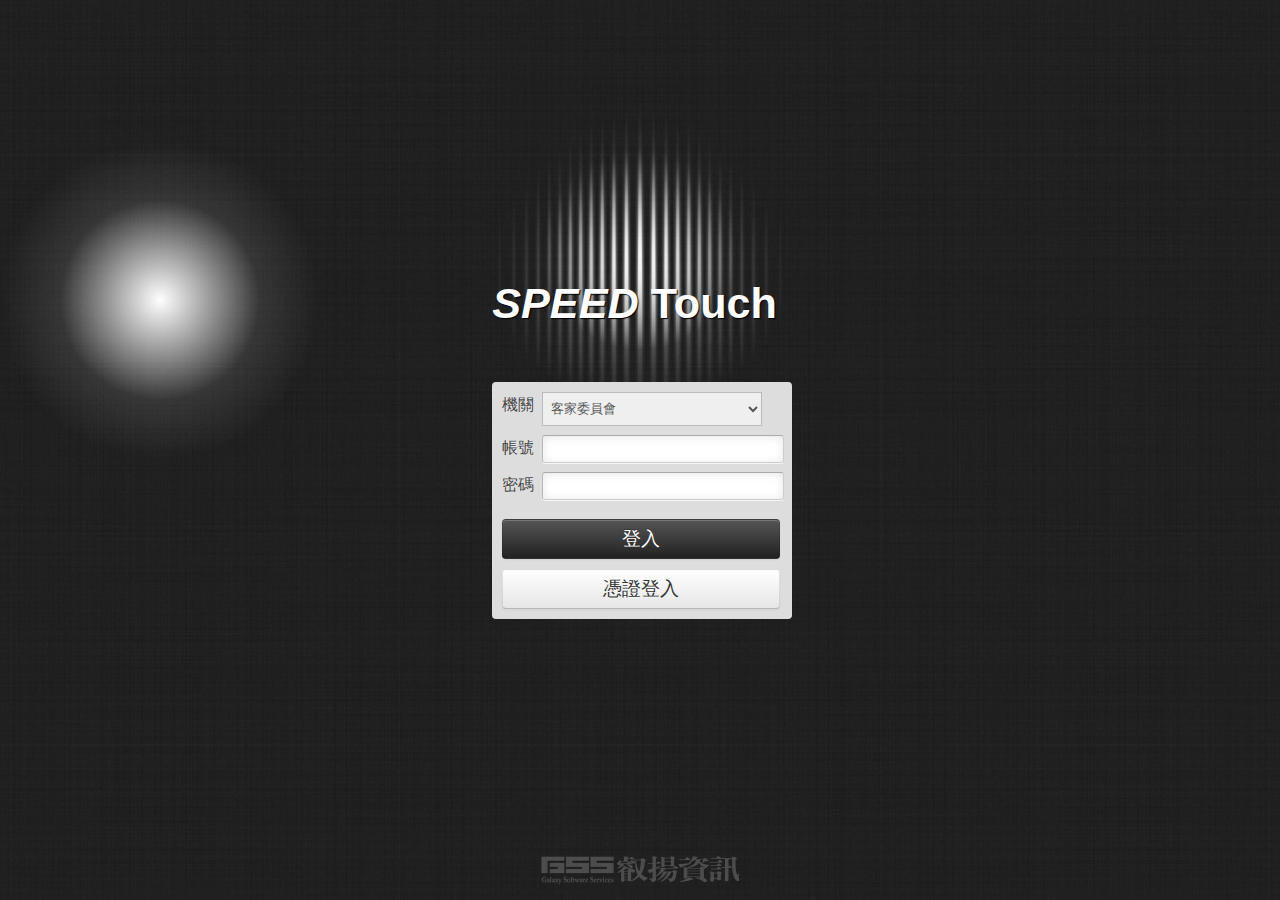
<file: index.html>
<!DOCTYPE HTML PUBLIC "-//W3C//DTD HTML 4.01//EN" "http://www.w3.org/TR/html4/strict.dtd">
<html>
	<head>
		<title>SPEED Touch</title>
		<meta http-equiv="Content-Type" content="text/html; charset=utf-8">
		<meta name="apple-mobile-web-app-capable" content="yes" />
		<meta name="viewport" content="initial-scale=1.0, minimum-scale=1.0, maximum-scale=1.0, width=device-width">
		<link rel="stylesheet" type="text/css" href="stylesheets/bootstrap.min.css">
		<link rel="stylesheet" type="text/css" href="stylesheets/mobiscroll-2.3.1.custom.min.css">		
		<link rel="stylesheet" type="text/css" href="stylesheets/screen.css">		
  		<link rel="stylesheet" href="chosen/chosen.css" />
		<link rel="stylesheet" type="text/css" href="stylesheets/pad768.css" media="screen and (max-width: 900px)">	
		<link rel="apple-touch-icon-precomposed" href="images/114x114h.png"/>
		<script src="http://ajax.googleapis.com/ajax/libs/jquery/1.8.2/jquery.min.js"></script>
		<script type="text/javascript" src="js/bootstrap.min.js"></script>
		<script type="text/javascript" src="js/iscroll.js"></script>
		<script type="text/javascript" src="js/mobiscroll-2.3.1.custom.min.js"></script>	
  		<script src="chosen/chosen.jquery.js" type="text/javascript"></script>
		<script type="text/javascript" src="js/oliver.js"></script>	 

	</head>
	<body class="login">
<div class="wrapper_back">
	<div class="h100"></div><!--
 --><div class="light_cut">
 		<div class="spot1"></div>
 		<div class="spot2"></div>
 	</div>
 	<div class="spot_left"><div class="h100"></div><div class="spot3"></div></div>
 	<div class="spot_right"><div class="h100"></div><div class="spot4"></div></div>
</div>
<div class="wrapper_index">
	<div id="gss"></div>
	<div class="h100"></div>
	<div class="login_panel">
		<div id="logo"><i>SPEED</i> Touch</div>
			<div class="login_input">
				<div class="bar line_1">
        <select data-placeholder="機關" style="" class="chzn-select" tabindex="7">
          <option>客家委員會</option>
          <option>資訊中心</option>
          <option>樹林公所</option>
        </select><span>機關</span></div>
				<div class="bar line_1"><input type="text" /><span>帳號</span></div>
				<div class="bar line_2"><input type="password" /><span>密碼</span></div>
				<div class="bar line_3"><a href="s2.html"><div class="btn btn-inverse  login_btn">登入</div></a></div>
				<div class="bar line_3">
					<a href="#myModal" role="button" class="add-on" data-toggle="modal">
						<div class="btn  login_btn">憑證登入</div>
					</a>
				</div>
			</div>
	</div>
</div>


		
		<!-- 憑證登入滑入燈箱 -->
<div id="myModal" class="modal hide fade index" tabindex="-1" role="dialog" aria-labelledby="myModalLabel" aria-hidden="true">
  <div class="modal-header">
    <button type="button" class="close" data-dismiss="modal" aria-hidden="true">×</button>
    <h3 id="myModalLabel">請輸入憑證IC卡PIN碼</h3>
  </div>
  <div class="modal-body">
  				<div class="modal-body-mask"></div>
				<div class="bar line_2 mod"><input type="password" /><span class="pin_logo"></span><div class="pin_word">PIN碼</div></div>
												
  </div>
  <div class="modal-footer">
    <button class="btn" data-dismiss="modal" aria-hidden="true">取消</button>
    <button type="button" id="pin_btn" class="btn btn-primary" data-loading-text="驗證中...">確定</button>
  </div>
</div>
		<!-- 憑證登入滑入燈箱 -->
		
	
			<div class="scrol_tub"><div class=""></div></div>
	</body>
</html>
</file>
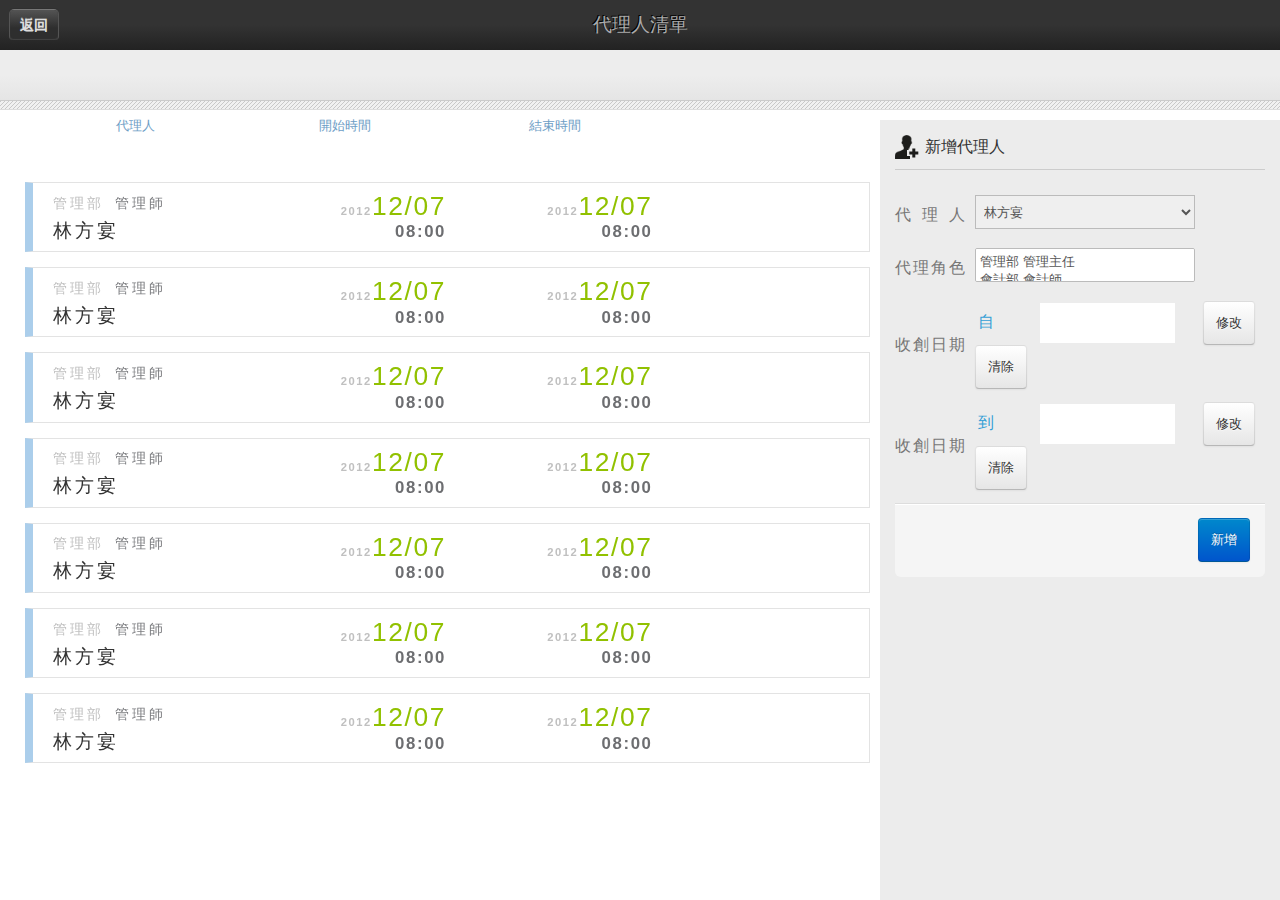
<file: p1.html>
<!DOCTYPE HTML PUBLIC "-//W3C//DTD HTML 4.01//EN" "http://www.w3.org/TR/html4/strict.dtd">
<html>
	<head>
		<title>SPEED Touch</title>
		<meta http-equiv="Content-Type" content="text/html; charset=utf-8">
		<meta name="apple-mobile-web-app-capable" content="yes" />
		<meta name="viewport" content="initial-scale=1.0, minimum-scale=1.0, maximum-scale=1.0, width=device-width">
		<link rel="stylesheet" type="text/css" href="stylesheets/bootstrap.min.css">
		<link rel="stylesheet" type="text/css" href="stylesheets/mobiscroll-2.3.1.custom.min.css">		
		<link rel="stylesheet" type="text/css" href="stylesheets/screen.css">		
  		<link rel="stylesheet" href="chosen/chosen.css" />
		<link rel="stylesheet" type="text/css" href="stylesheets/pad768.css" media="screen and (max-width: 900px)">	
		<link rel="apple-touch-icon-precomposed" href="images/114x114h.png"/>
		<script src="http://ajax.googleapis.com/ajax/libs/jquery/1.8.2/jquery.min.js"></script>
		<script type="text/javascript" src="js/jquery.touchwipe.min.js"></script>
		<script type="text/javascript" src="js/bootstrap.min.js"></script>
		<script type="text/javascript" src="js/iscroll.js"></script>
		<script type="text/javascript" src="js/mobiscroll-2.3.1.custom.min.js"></script>	
  		<script src="chosen/chosen.jquery.js" type="text/javascript"></script>
		<script type="text/javascript" src="js/oliver.js"></script>	 
	</head>
	<body>	
		<div class="wrapper p1">
			<div id="right_block" class="p1">
		 <!-- 右上方固定標頭 -->
 		 	<div id="fixed_bar">
		 		<div class="right_banner p1">
		 			<div class="h100"></div><span>代理人清單</span>
		 			<div class="bar_left">
		 				<a href="javascript:history.back()">返回</a>
		 			</div>
		 		</div>
		 		<div class="right_ctr">
		 			<div class="fil_now">
		 				<div class="h100"></div>
		 			</div>
		 			<div class="right_space">
		 				<!--<div class="list_top_fil_ot dropdown">
			 			  <a class="list_top_edit dropdown-toggle" data-toggle="dropdown" href="#">
			 			  	<span></span>
			 			  </a>
			 			</div>-->
		 			</div>
		 		</div>
	 			<div class="right_slic_bar s2"></div>
	 		</div>	
		 <!-- 右上方固定標頭結束 -->
				<div class="left_line p1"></div>
		 		<div class="right_wrapper p1">
		 		</div>
					<div class="cut_gradient p1"></div>
					
					<!-- 新增代理人inline -->
					
					<div class="main_add_list_wrapper">
					
        <em class="edit_table_title">新增代理人</em>
												<table class="edit_table">
													<tr>
														<td width="80"><p>代理人<span class="justify_fix"></span></p></td>
														<td colspan="2" class="input_r">
															
      <div>
        <em></em>
        <select data-placeholder="選擇代理人" style="" class="chzn-select" tabindex="7">
          <option>林方宴</option>
          <option>劉信邦</option>
          <option>陳誠凱</option>
        </select>
      </div>
														</td>
													</tr>
													<tr>
														<td width="80"><p>代理角色<span class="justify_fix"></p></td>
														<td colspan="2" class="input_r">
														
														
      <div>
        <em></em>
        <select data-placeholder="選擇代理人身分" style="" multiple class="chzn-select" tabindex="8">
          <option>管理部 管理主任</option>
          <option>會計部 會計師</option>
          <option>企劃部 專員</option>
          <option>行銷部 專員</option>
          <option>業務部 專員</option>
        </select>
      </div>
														
														</td>
													</tr>
													<tr>
														<td width="80"><p>收創日期<span class="justify_fix"></p></td>
														<td colspan="2" class="input_r">
															<p>
																<span class="front">自</span>
																<input id="i" name="i"  />
							<span class="pad768_span">
						<a href="#" id="show_i" class="btn rz1">修改</a>
						<a href="#" id="clear_i" class="btn rz2">清除</a>
							</span>
						</p>				
                    	
														</td>
													</tr>
													<tr>
														<td width="80"><p>收創日期<span class="justify_fix"></p></td>
														<td colspan="2" class="input_r">
															<p>
																<span class="front">到</span>
																<input id="s" name="s"  />
							<span class="pad768_span">
						<a href="#" id="show_s" class="btn rz1">修改</a>
						<a href="#" id="clear_s" class="btn rz2">清除</a>
							</span>
						</p>									
                    	
														</td>
													</tr>
												</table>
						<div class="close_set"></div>
  <div class="modal-footer">
    <button class="btn btn-primary">新增</button>
  </div>
					</div>
					<!-- 新增代理人inline結束 -->
					<!-- 編輯 -->
						<div class="edit_bar p1">
							<table id="edit_per_table">
								<tr>
									<td width="25%" class="left768">代理人</td>
									<td width="25%">開始時間</td>
									<td width="25%">結束時間</td>
									<td width="25%"><div id="t78_ctl" class="btn">編輯</div></td>
								</tr>
							</table>
						</div>
					<!-- 編輯結束 -->
					<div class="main_list_wrapper p1" id="main_list_wrapper_p1">
						<div class="scrol_tub">	
							<ul>	
						<!-- 一筆代理人 -->
							<li class="item p1" id="item1">
								<table class="item_per_table">
									<tr>
										<td width="25%">
											<p class="pt1"><span class="t1">管理部</span><span class="t2">管理師</span></p>
											<p class="pt2"><span class="t3">林方宴</span></p>
										</td>
										<td width="25%">
											<p class="pt3"><span class="t4">2012</span><span class="t5">12/07</span></p>
											<p class="pt4"><span class="t6">08:00</span></p>
										</td>
										<td width="25%">
											<p class="pt3"><span class="t4">2012</span><span class="t5">12/07</span></p>
											<p class="pt4"><span class="t6">08:00</span></p>
										</td>
										<td width="25%">
											<a href="#myModal" role="button" class="add-on" data-toggle="modal"><div class="t7 edit btn">修改</div></a>
											<div class="t8 cancel btn btn-danger">刪除</div>
										</td>
									</tr>
								</table>
							</li>
						<!-- 一筆代理人結束 -->
						<!-- 一筆代理人 -->
							<li class="item p1" id="item2">
								<table class="item_per_table">
									<tr>
										<td width="25%">
											<p class="pt1"><span class="t1">管理部</span><span class="t2">管理師</span></p>
											<p class="pt2"><span class="t3">林方宴</span></p>
										</td>
										<td width="25%">
											<p class="pt3"><span class="t4">2012</span><span class="t5">12/07</span></p>
											<p class="pt4"><span class="t6">08:00</span></p>
										</td>
										<td width="25%">
											<p class="pt3"><span class="t4">2012</span><span class="t5">12/07</span></p>
											<p class="pt4"><span class="t6">08:00</span></p>
										</td>
										<td width="25%">
											<a href="#myModal" role="button" class="add-on" data-toggle="modal"><div class="t7 edit btn">修改</div></a>
											<div class="t8 cancel btn btn-danger">刪除</div>
										</td>
									</tr>
								</table>
							</li>
						<!-- 一筆代理人結束 -->
						<!-- 一筆代理人 -->
							<li class="item p1" id="item3">
								<table class="item_per_table">
									<tr>
										<td width="25%">
											<p class="pt1"><span class="t1">管理部</span><span class="t2">管理師</span></p>
											<p class="pt2"><span class="t3">林方宴</span></p>
										</td>
										<td width="25%">
											<p class="pt3"><span class="t4">2012</span><span class="t5">12/07</span></p>
											<p class="pt4"><span class="t6">08:00</span></p>
										</td>
										<td width="25%">
											<p class="pt3"><span class="t4">2012</span><span class="t5">12/07</span></p>
											<p class="pt4"><span class="t6">08:00</span></p>
										</td>
										<td width="25%">
											<a href="#myModal" role="button" class="add-on" data-toggle="modal"><div class="t7 edit btn">修改</div></a>
											<div class="t8 cancel btn btn-danger">刪除</div>
										</td>
									</tr>
								</table>
							</li>
						<!-- 一筆代理人結束 -->
						<!-- 一筆代理人 -->
							<li class="item p1" id="item4">
								<table class="item_per_table">
									<tr>
										<td width="25%">
											<p class="pt1"><span class="t1">管理部</span><span class="t2">管理師</span></p>
											<p class="pt2"><span class="t3">林方宴</span></p>
										</td>
										<td width="25%">
											<p class="pt3"><span class="t4">2012</span><span class="t5">12/07</span></p>
											<p class="pt4"><span class="t6">08:00</span></p>
										</td>
										<td width="25%">
											<p class="pt3"><span class="t4">2012</span><span class="t5">12/07</span></p>
											<p class="pt4"><span class="t6">08:00</span></p>
										</td>
										<td width="25%">
											<a href="#myModal" role="button" class="add-on" data-toggle="modal"><div class="t7 edit btn">修改</div></a>
											<div class="t8 cancel btn btn-danger">刪除</div>
										</td>
									</tr>
								</table>
							</li>
						<!-- 一筆代理人結束 -->
						<!-- 一筆代理人 -->
							<li class="item p1" id="item5">
								<table class="item_per_table">
									<tr>
										<td width="25%">
											<p class="pt1"><span class="t1">管理部</span><span class="t2">管理師</span></p>
											<p class="pt2"><span class="t3">林方宴</span></p>
										</td>
										<td width="25%">
											<p class="pt3"><span class="t4">2012</span><span class="t5">12/07</span></p>
											<p class="pt4"><span class="t6">08:00</span></p>
										</td>
										<td width="25%">
											<p class="pt3"><span class="t4">2012</span><span class="t5">12/07</span></p>
											<p class="pt4"><span class="t6">08:00</span></p>
										</td>
										<td width="25%">
											<a href="#myModal" role="button" class="add-on" data-toggle="modal"><div class="t7 edit btn">修改</div></a>
											<div class="t8 cancel btn btn-danger">刪除</div>
										</td>
									</tr>
								</table>
							</li>
						<!-- 一筆代理人結束 -->
						<!-- 一筆代理人 -->
							<li class="item p1" id="item6">
								<table class="item_per_table">
									<tr>
										<td width="25%">
											<p class="pt1"><span class="t1">管理部</span><span class="t2">管理師</span></p>
											<p class="pt2"><span class="t3">林方宴</span></p>
										</td>
										<td width="25%">
											<p class="pt3"><span class="t4">2012</span><span class="t5">12/07</span></p>
											<p class="pt4"><span class="t6">08:00</span></p>
										</td>
										<td width="25%">
											<p class="pt3"><span class="t4">2012</span><span class="t5">12/07</span></p>
											<p class="pt4"><span class="t6">08:00</span></p>
										</td>
										<td width="25%">
											<a href="#myModal" role="button" class="add-on" data-toggle="modal"><div class="t7 edit btn">修改</div></a>
											<div class="t8 cancel btn btn-danger">刪除</div>
										</td>
									</tr>
								</table>
							</li>
						<!-- 一筆代理人結束 -->
						<!-- 一筆代理人 -->
							<li class="item p1" id="item7">
								<table class="item_per_table">
									<tr>
										<td width="25%">
											<p class="pt1"><span class="t1">管理部</span><span class="t2">管理師</span></p>
											<p class="pt2"><span class="t3">林方宴</span></p>
										</td>
										<td width="25%">
											<p class="pt3"><span class="t4">2012</span><span class="t5">12/07</span></p>
											<p class="pt4"><span class="t6">08:00</span></p>
										</td>
										<td width="25%">
											<p class="pt3"><span class="t4">2012</span><span class="t5">12/07</span></p>
											<p class="pt4"><span class="t6">08:00</span></p>
										</td>
										<td width="25%">
											<a href="#myModal" role="button" class="add-on" data-toggle="modal"><div class="t7 edit btn">修改</div></a>
											<div class="t8 cancel btn btn-danger">刪除</div>
										</td>
									</tr>
								</table>
							</li>
						<!-- 一筆代理人結束 -->
							<ul>	
						</div>
					</div>
		 </div>
		</div>
		
		
		
		<!-- -->
<div id="myModal" class="modal hide fade" tabindex="-1" role="dialog" aria-labelledby="myModalLabel" aria-hidden="true">
  <div class="modal-header">
    <button type="button" class="close" data-dismiss="modal" aria-hidden="true">×</button>
    <h3 id="myModalLabel">修改代理人</h3>
  </div>
  <div class="modal-body">
  	
												<table class="edit_table">
													<tr>
														<td width="80"><p>代理人<span class="justify_fix"></span></p></td>
														<td colspan="2" class="input_r">
															
      <div>
        <em></em>
        <select data-placeholder="選擇代理人" style="" class="chzn-select" tabindex="7">
          <option selected disabled>林方宴</option>
        </select>
      </div>
														</td>
													</tr>
													<tr>
														<td width="80"><p>代理角色<span class="justify_fix"></p></td>
														<td colspan="2" class="input_r">
														
														
      <div>
        <em></em>
        <select data-placeholder="選擇代理人身分" style="" multiple class="chzn-select" tabindex="8">
          <option selected>管理部 管理主任</option>
          <option selected>會計部 會計師</option>
          <option>企劃部 專員</option>
          <option>行銷部 專員</option>
        </select>
      </div>
														
														</td>
													</tr>
													<tr>
														<td width="80"><p>收創日期<span class="justify_fix"></p></td>
														<td colspan="2" class="input_r">
															<p>
																<span class="front">自</span>
																<input id="i2" name="i"  />
							<span class="pad768_span">
						<a href="#" id="show_i2" class="btn rz1">修改</a>
						<a href="#" id="clear_i2" class="btn rz2">清除</a>
							</span>
						</p>				
                    	
														</td>
													</tr>
													<tr>
														<td width="80"><p>收創日期<span class="justify_fix"></p></td>
														<td colspan="2" class="input_r">
															<p>
																<span class="front">到</span>
																<input id="s2" name="s"  />
							<span class="pad768_span">
						<a href="#" id="show_s2" class="btn rz1">修改</a>
						<a href="#" id="clear_s2" class="btn rz2">清除</a>
							</span>
															</p>
														</td>
													</tr>
												</table>
												
												
  </div>
  <div class="modal-footer">
    <button class="btn" data-dismiss="modal" aria-hidden="true">取消</button>
    <button class="btn btn-primary">確定</button>
  </div>
</div>
		<!-- -->										
														
														
		
	</body>
</html>
</file>
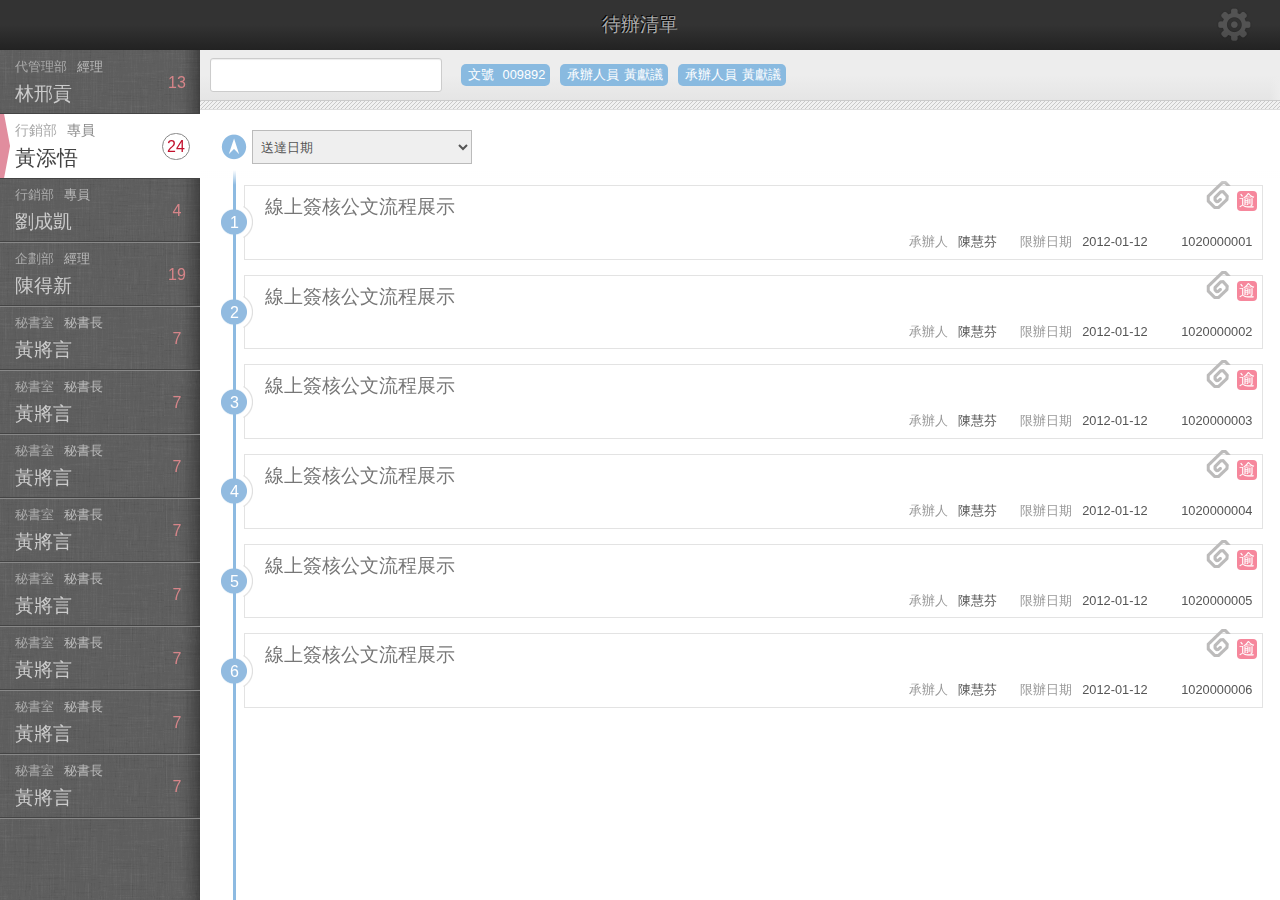
<file: s2.html>
<!DOCTYPE HTML PUBLIC "-//W3C//DTD HTML 4.01//EN" "http://www.w3.org/TR/html4/strict.dtd">
<html>
	<head>
		<title>SPEED Touch</title>
		<meta http-equiv="Content-Type" content="text/html; charset=utf-8">
		<meta name="apple-mobile-web-app-capable" content="yes" />
		<meta name="viewport" content="initial-scale=1.0, minimum-scale=1.0, maximum-scale=1.0, width=device-width">
		<link rel="stylesheet" type="text/css" href="stylesheets/bootstrap.min.css">
		<link rel="stylesheet" type="text/css" href="stylesheets/mobiscroll-2.3.1.custom.min.css">		
		<link rel="stylesheet" type="text/css" href="stylesheets/screen.css">		
		<link rel="apple-touch-icon-precomposed" href="images/114x114h.png"/>
		<script src="http://ajax.googleapis.com/ajax/libs/jquery/1.8.2/jquery.min.js"></script>
		<script type="text/javascript" src="js/jquery.touchwipe.min.js"></script>
		<script type="text/javascript" src="js/bootstrap.min.js"></script>
		<script type="text/javascript" src="js/iscroll.js"></script>
		<script type="text/javascript" src="js/mobiscroll-2.3.1.custom.min.js"></script>	
  		<script src="chosen/chosen.jquery.js" type="text/javascript"></script>
		<script type="text/javascript" src="js/oliver.js"></script>	 

	</head>
	<body>	
		<div class="wrapper">
	 		<div class="right_banner s2"><div class="h100"></div><span>待辦清單</span>
	 			<div class="bar_right">
	 				<select onChange="if(this.selectedIndex!=0)
self.location=this.options[this.selectedIndex].value" class="btn">
	 					<option></option>
	 					<option value="s2.html">待辦清單</option>
	 					<option value="s2_check_box.html">送件抽回</option>
	 					<option value="p1.html">代理設定</option>
	 				</select>
	 			</div>
	 		</div>
			<div id="left_block">
				<div id="left_bul_ot">
				<div class="scrol_tub">
					<ul id="left_bul"> 
						<li>
							<div class="tdnum"><div class="h100"></div><span class="tdnum_ins">13</span></div>
							<div class="lis_1"><span class="sp1">代管理部</span><span class="sp2">經理</span></div>
							<div class="lis_2"><span class="sp3">林邢貢</span></div>
							<div class="left_pink_arrow"></div>
						</li>
						<li class="active">
							<div class="tdnum"><div class="h100"></div><span class="tdnum_ins">24</span></div>
							<div class="lis_1"><span class="sp1">行銷部</span><span class="sp2">專員</span></div>
							<div class="lis_2"><span class="sp3">黃添悟</span></div>
							<div class="left_pink_arrow"></div>
						</li>
						<li>
							<div class="tdnum"><div class="h100"></div><span class="tdnum_ins">4</span></div>
							<div class="lis_1"><span class="sp1">行銷部</span><span class="sp2">專員</span></div>
							<div class="lis_2"><span class="sp3">劉成凱</span></div>
							<div class="left_pink_arrow"></div>
						</li>
						<li>
							<div class="tdnum"><div class="h100"></div><span class="tdnum_ins">19</span></div>
							<div class="lis_1"><span class="sp1">企劃部</span><span class="sp2">經理</span></div>
							<div class="lis_2"><span class="sp3">陳得新</span></div>
							<div class="left_pink_arrow"></div>
						</li>
						<li>
							<div class="tdnum"><div class="h100"></div><span class="tdnum_ins">7</span></div>
							<div class="lis_1"><span class="sp1">秘書室</span><span class="sp2">秘書長</span></div>
							<div class="lis_2"><span class="sp3">黃將言</span></div>
							<div class="left_pink_arrow"></div>
						</li>
						<li>
							<div class="tdnum"><div class="h100"></div><span class="tdnum_ins">7</span></div>
							<div class="lis_1"><span class="sp1">秘書室</span><span class="sp2">秘書長</span></div>
							<div class="lis_2"><span class="sp3">黃將言</span></div>
							<div class="left_pink_arrow"></div>
						</li>
						<li>
							<div class="tdnum"><div class="h100"></div><span class="tdnum_ins">7</span></div>
							<div class="lis_1"><span class="sp1">秘書室</span><span class="sp2">秘書長</span></div>
							<div class="lis_2"><span class="sp3">黃將言</span></div>
							<div class="left_pink_arrow"></div>
						</li>
						<li>
							<div class="tdnum"><div class="h100"></div><span class="tdnum_ins">7</span></div>
							<div class="lis_1"><span class="sp1">秘書室</span><span class="sp2">秘書長</span></div>
							<div class="lis_2"><span class="sp3">黃將言</span></div>
							<div class="left_pink_arrow"></div>
						</li>
						<li>
							<div class="tdnum"><div class="h100"></div><span class="tdnum_ins">7</span></div>
							<div class="lis_1"><span class="sp1">秘書室</span><span class="sp2">秘書長</span></div>
							<div class="lis_2"><span class="sp3">黃將言</span></div>
							<div class="left_pink_arrow"></div>
						</li>
						<li>
							<div class="tdnum"><div class="h100"></div><span class="tdnum_ins">7</span></div>
							<div class="lis_1"><span class="sp1">秘書室</span><span class="sp2">秘書長</span></div>
							<div class="lis_2"><span class="sp3">黃將言</span></div>
							<div class="left_pink_arrow"></div>
						</li>
						<li>
							<div class="tdnum"><div class="h100"></div><span class="tdnum_ins">7</span></div>
							<div class="lis_1"><span class="sp1">秘書室</span><span class="sp2">秘書長</span></div>
							<div class="lis_2"><span class="sp3">黃將言</span></div>
							<div class="left_pink_arrow"></div>
						</li>
						<li>
							<div class="tdnum"><div class="h100"></div><span class="tdnum_ins">7</span></div>
							<div class="lis_1"><span class="sp1">秘書室</span><span class="sp2">秘書長</span></div>
							<div class="lis_2"><span class="sp3">黃將言</span></div>
							<div class="left_pink_arrow"></div>
						</li>
					</ul>
				</div>
				</div>
			</div><!--
		 --><div id="right_block">
		 <!-- 右上方固定標頭 -->
 		 	<div id="fixed_bar">
		 		<div class="right_ctr">
		 			<div class="fil_now">
		 				<div class="mask_lt"></div>
		 				<div class="mask_rt"></div>
		 				<div class="fil_list_ot">
		 					<div class="h100"></div>
		 			 		<div class="fil_item"><span class="w1">文號
		 			 		

                    </span><span class="w2">009892</span></div><!--
		 				 --><div class="fil_item"><span class="w1">承辦人員</span><span class="w2">黃獻議</span></div><!--
		 				 --><div class="fil_item"><span class="w1">承辦人員</span><span class="w2">黃獻議</span></div>
		 				</div>
		 			</div>
		 			<div class="right_space">
		 				<div class="h100"></div><!--
			 	 	 --><input id="search" type="text" />
			 		 
		 			</div>
		 		</div>
	 			<div class="right_slic_bar s2"></div>
	 		</div>	
		 <!-- 右上方固定標頭結束 -->
				<div class="left_line"></div>
		 		<div class="right_wrapper">
		 			<div class="list_top_arrow_ot">
		 				<div class="list_top_arrow"></div>
		 				<div class="list_top_word">			 
		 					<select>
		 						<option>送達日期</option>
		 						<option>已逾/未逾</option>
		 						<option>公文文號</option>
		 					</select>			
		 				</div>
					</div>
		 		</div>
					<div class="cut_gradient"></div>
					<div class="main_list_wrapper" id="main_list_wrapper">
					<div class="scrol_tub">
					<ul>
					<!-- 一筆待辦 -->
					<li>
					<a href="s3.html">
						<div class="item">
							<div class="left_num"><div class="h100"></div><div class="left_num_pic"><p>1</p></div></div>
							<div class="">
								<p class="list_title">線上簽核公文流程展示</p>
							</div>
							<div class="">
								<p class="list_notes">
									<span class="not1">承辦人</span><span class="not2">陳慧芬</span>
									<span class="not1">限辦日期</span><span class="not2">2012-01-12</span>
									<span class="not1"></span><span class="not2">1020000001</span>
								</p>
							</div>
							<div class="icon_list">
								<div class="btn1"></div>
								<div class="btn2">逾</div>
							</div>
							
						</div>
						</a>
					</li>
					<!-- 一筆待辦結束 -->
					<!-- 一筆待辦 -->
					<li>
					<a href="s3.html">
						<div class="item">
							<div class="left_num"><div class="h100"></div><div class="left_num_pic"><p>2</p></div></div>
							<div class="">
								<p class="list_title">線上簽核公文流程展示</p>
							</div>
							<div class="">
								<p class="list_notes">
									<span class="not1">承辦人</span><span class="not2">陳慧芬</span>
									<span class="not1">限辦日期</span><span class="not2">2012-01-12</span>
									<span class="not1"></span><span class="not2">1020000002</span>
								</p>
							</div>
							<div class="icon_list">
								<div class="btn1"></div>
								<div class="btn2">逾</div>
							</div>
							
						</div>
						</a>
					</li>
					<!-- 一筆待辦結束 -->
					<!-- 一筆待辦 -->
					<li>
					<a href="s3.html">
						<div class="item">
							<div class="left_num"><div class="h100"></div><div class="left_num_pic"><p>3</p></div></div>
							<div class="">
								<p class="list_title">線上簽核公文流程展示</p>
							</div>
							<div class="">
								<p class="list_notes">
									<span class="not1">承辦人</span><span class="not2">陳慧芬</span>
									<span class="not1">限辦日期</span><span class="not2">2012-01-12</span>
									<span class="not1"></span><span class="not2">1020000003</span>
								</p>
							</div>
							<div class="icon_list">
								<div class="btn1"></div>
								<div class="btn2">逾</div>
							</div>
							
						</div>
						</a>
					</li>
					<!-- 一筆待辦結束 -->
					<!-- 一筆待辦 -->
					<li>
					<a href="s3.html">
						<div class="item">
							<div class="left_num"><div class="h100"></div><div class="left_num_pic"><p>4</p></div></div>
							<div class="">
								<p class="list_title">線上簽核公文流程展示</p>
							</div>
							<div class="">
								<p class="list_notes">
									<span class="not1">承辦人</span><span class="not2">陳慧芬</span>
									<span class="not1">限辦日期</span><span class="not2">2012-01-12</span>
									<span class="not1"></span><span class="not2">1020000004</span>
								</p>
							</div>
							<div class="icon_list">
								<div class="btn1"></div>
								<div class="btn2">逾</div>
							</div>
							
						</div>
						</a>
					</li>
					<!-- 一筆待辦結束 -->
					<!-- 一筆待辦 -->
					<li>
					<a href="s3.html">
						<div class="item">
							<div class="left_num"><div class="h100"></div><div class="left_num_pic"><p>5</p></div></div>
							<div class="">
								<p class="list_title">線上簽核公文流程展示</p>
							</div>
							<div class="">
								<p class="list_notes">
									<span class="not1">承辦人</span><span class="not2">陳慧芬</span>
									<span class="not1">限辦日期</span><span class="not2">2012-01-12</span>
									<span class="not1"></span><span class="not2">1020000005</span>
								</p>
							</div>
							<div class="icon_list">
								<div class="btn1"></div>
								<div class="btn2">逾</div>
							</div>
							
						</div>
						</a>
					</li>
					<!-- 一筆待辦結束 -->
					<!-- 一筆待辦 -->
					<li>
					<a href="s3.html">
						<div class="item">
							<div class="left_num"><div class="h100"></div><div class="left_num_pic"><p>6</p></div></div>
							<div class="">
								<p class="list_title">線上簽核公文流程展示</p>
							</div>
							<div class="">
								<p class="list_notes">
									<span class="not1">承辦人</span><span class="not2">陳慧芬</span>
									<span class="not1">限辦日期</span><span class="not2">2012-01-12</span>
									<span class="not1"></span><span class="not2">1020000006</span>
								</p>
							</div>
							<div class="icon_list">
								<div class="btn1"></div>
								<div class="btn2">逾</div>
							</div>
							
						</div>
						</a>
					</li>
					<!-- 一筆待辦結束 -->
					</ul>
					</div>
				</div>
		 </div>
		</div>
		
		
		
		<!-- -->
<div id="myModal" class="modal hide fade" tabindex="-1" role="dialog" aria-labelledby="myModalLabel" aria-hidden="true">
  <div class="modal-header">
    <button type="button" class="close" data-dismiss="modal" aria-hidden="true">×</button>
    <h3 id="myModalLabel">進階查詢</h3>
  </div>
  <div class="modal-body">
  	
												<table class="edit_table">
													<tr>
														<td width="80"><p>主旨<span class="justify_fix"></span></p></td>
														<td colspan="2" class="input_r"><input class="norm input" type="text"/></td>
													</tr>
													<tr>
														<td width="80"><p>承辦單位<span class="justify_fix"></p></td>
														<td colspan="2" class="input_r"><input class="norm input" type="text"/></td>
													</tr>
													<tr>
														<td width="80"><p>承辦人員<span class="justify_fix"></p></td>
														<td colspan="2" class="input_r"><input class="norm input" type="text"/></td>
													</tr>
													<tr>
														<td width="80"><p><span class="justify_fix"></p></td>
														<td colspan="2" class="input_r"><input class="norm input" type="text"/></td>
													</tr>
													<tr>
														<td width="80"><p>收創日期<span class="justify_fix"></p></td>
														<td colspan="2" class="input_r">
															<p><span class="front">自</span><input id="i" name="i"  />
						<a href="#" id="show_i" class="btn">修改</a>
						<a href="#" id="clear_i" class="btn">清除</a></p>
															<p><span class="front">到</span><input id="s" name="s"  />
						<a href="#" id="show_s" class="btn">修改</a>
						<a href="#" id="clear_s" class="btn">清除</a></p>									
                    	
														</td>
													</tr>
												</table>
												
												
												
  </div>
  <div class="modal-footer">
    <button class="btn" data-dismiss="modal" aria-hidden="true">取消</button>
    <button class="btn btn-primary">確定</button>
  </div>
</div>
		<!-- -->										
														
														
		
	</body>
</html>
</file>
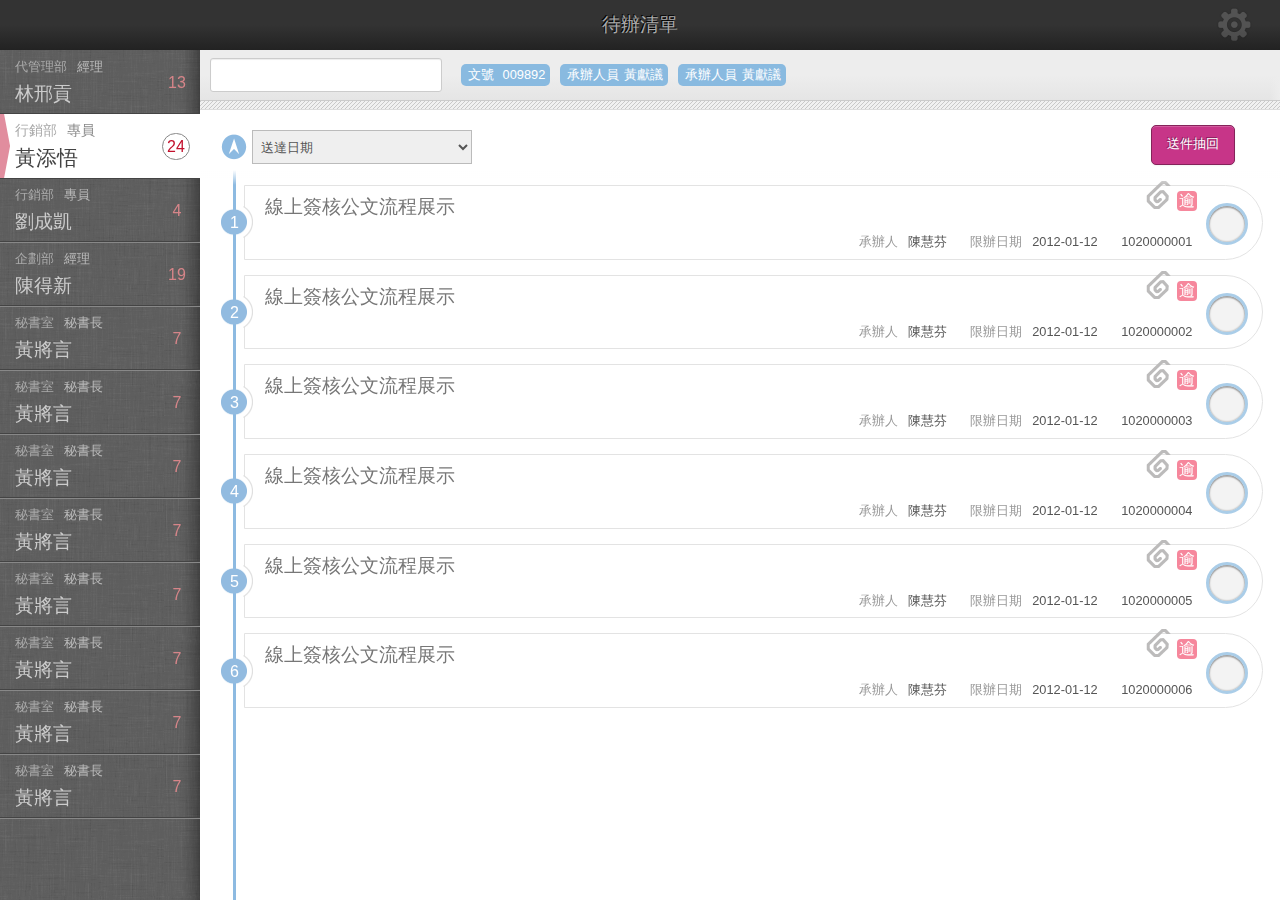
<file: s2_check_box.html>
<!DOCTYPE HTML PUBLIC "-//W3C//DTD HTML 4.01//EN" "http://www.w3.org/TR/html4/strict.dtd">
<html>
	<head>
		<title>SPEED Touch</title>
		<meta http-equiv="Content-Type" content="text/html; charset=utf-8">
		<meta name="apple-mobile-web-app-capable" content="yes" />
		<meta name="viewport" content="initial-scale=1.0, minimum-scale=1.0, maximum-scale=1.0, width=device-width">
		<link rel="stylesheet" type="text/css" href="stylesheets/bootstrap.min.css">
		<link rel="stylesheet" type="text/css" href="stylesheets/mobiscroll-2.3.1.custom.min.css">		
		<link rel="stylesheet" type="text/css" href="stylesheets/screen.css">		
		<link rel="apple-touch-icon-precomposed" href="images/114x114h.png"/>
		<script src="http://ajax.googleapis.com/ajax/libs/jquery/1.8.2/jquery.min.js"></script>
		<script type="text/javascript" src="js/jquery.touchwipe.min.js"></script>
		<script type="text/javascript" src="js/bootstrap.min.js"></script>
		<script type="text/javascript" src="js/iscroll.js"></script>
		<script type="text/javascript" src="js/mobiscroll-2.3.1.custom.min.js"></script>	
  		<script src="chosen/chosen.jquery.js" type="text/javascript"></script>
		<script type="text/javascript" src="js/oliver.js"></script>	 

	</head>
	<body>	
		<div class="wrapper">
 		<div class="right_banner s2"><div class="h100"></div><span>待辦清單</span>
 			<div class="bar_right">
 				<select onChange="if(this.selectedIndex!=0)
self.location=this.options[this.selectedIndex].value" class="btn">
 					<option></option>
 					<option value="s2.html">待辦清單</option>
 					<option value="s2_check_box.html">送件抽回</option>
 					<option value="p1.html">代理設定</option>
 				</select>
 			</div>
 		</div>
			<div id="left_block">
				<div id="left_bul_ot">
				<div class="scrol_tub">
					<ul id="left_bul"> 
						<li>
							<div class="tdnum"><div class="h100"></div><span class="tdnum_ins">13</span></div>
							<div class="lis_1"><span class="sp1">代管理部</span><span class="sp2">經理</span></div>
							<div class="lis_2"><span class="sp3">林邢貢</span></div>
							<div class="left_pink_arrow"></div>
						</li>
						<li class="active">
							<div class="tdnum"><div class="h100"></div><span class="tdnum_ins">24</span></div>
							<div class="lis_1"><span class="sp1">行銷部</span><span class="sp2">專員</span></div>
							<div class="lis_2"><span class="sp3">黃添悟</span></div>
							<div class="left_pink_arrow"></div>
						</li>
						<li>
							<div class="tdnum"><div class="h100"></div><span class="tdnum_ins">4</span></div>
							<div class="lis_1"><span class="sp1">行銷部</span><span class="sp2">專員</span></div>
							<div class="lis_2"><span class="sp3">劉成凱</span></div>
							<div class="left_pink_arrow"></div>
						</li>
						<li>
							<div class="tdnum"><div class="h100"></div><span class="tdnum_ins">19</span></div>
							<div class="lis_1"><span class="sp1">企劃部</span><span class="sp2">經理</span></div>
							<div class="lis_2"><span class="sp3">陳得新</span></div>
							<div class="left_pink_arrow"></div>
						</li>
						<li>
							<div class="tdnum"><div class="h100"></div><span class="tdnum_ins">7</span></div>
							<div class="lis_1"><span class="sp1">秘書室</span><span class="sp2">秘書長</span></div>
							<div class="lis_2"><span class="sp3">黃將言</span></div>
							<div class="left_pink_arrow"></div>
						</li>
						<li>
							<div class="tdnum"><div class="h100"></div><span class="tdnum_ins">7</span></div>
							<div class="lis_1"><span class="sp1">秘書室</span><span class="sp2">秘書長</span></div>
							<div class="lis_2"><span class="sp3">黃將言</span></div>
							<div class="left_pink_arrow"></div>
						</li>
						<li>
							<div class="tdnum"><div class="h100"></div><span class="tdnum_ins">7</span></div>
							<div class="lis_1"><span class="sp1">秘書室</span><span class="sp2">秘書長</span></div>
							<div class="lis_2"><span class="sp3">黃將言</span></div>
							<div class="left_pink_arrow"></div>
						</li>
						<li>
							<div class="tdnum"><div class="h100"></div><span class="tdnum_ins">7</span></div>
							<div class="lis_1"><span class="sp1">秘書室</span><span class="sp2">秘書長</span></div>
							<div class="lis_2"><span class="sp3">黃將言</span></div>
							<div class="left_pink_arrow"></div>
						</li>
						<li>
							<div class="tdnum"><div class="h100"></div><span class="tdnum_ins">7</span></div>
							<div class="lis_1"><span class="sp1">秘書室</span><span class="sp2">秘書長</span></div>
							<div class="lis_2"><span class="sp3">黃將言</span></div>
							<div class="left_pink_arrow"></div>
						</li>
						<li>
							<div class="tdnum"><div class="h100"></div><span class="tdnum_ins">7</span></div>
							<div class="lis_1"><span class="sp1">秘書室</span><span class="sp2">秘書長</span></div>
							<div class="lis_2"><span class="sp3">黃將言</span></div>
							<div class="left_pink_arrow"></div>
						</li>
						<li>
							<div class="tdnum"><div class="h100"></div><span class="tdnum_ins">7</span></div>
							<div class="lis_1"><span class="sp1">秘書室</span><span class="sp2">秘書長</span></div>
							<div class="lis_2"><span class="sp3">黃將言</span></div>
							<div class="left_pink_arrow"></div>
						</li>
						<li>
							<div class="tdnum"><div class="h100"></div><span class="tdnum_ins">7</span></div>
							<div class="lis_1"><span class="sp1">秘書室</span><span class="sp2">秘書長</span></div>
							<div class="lis_2"><span class="sp3">黃將言</span></div>
							<div class="left_pink_arrow"></div>
						</li>
					</ul>
				</div>
				</div>
			</div><!--
		 --><div id="right_block">
		 <!-- 右上方固定標頭 -->
 		 	<div id="fixed_bar">
		 		<div class="right_ctr">
		 			<div class="fil_now">
		 				<div class="mask_lt"></div>
		 				<div class="mask_rt"></div>
		 				<div class="fil_list_ot">
		 					<div class="h100"></div>
		 			 		<div class="fil_item"><span class="w1">文號
		 			 		

                    </span><span class="w2">009892</span></div><!--
		 				 --><div class="fil_item"><span class="w1">承辦人員</span><span class="w2">黃獻議</span></div><!--
		 				 --><div class="fil_item"><span class="w1">承辦人員</span><span class="w2">黃獻議</span></div>
		 				</div>
		 			</div>
		 			<div class="right_space">
		 				<div class="h100"></div><!--
			 	 	 --><input id="search" type="text" />
			 		 
		 			</div>
		 		</div>
	 			<div class="right_slic_bar s2"></div>
	 		</div>	
		 <!-- 右上方固定標頭結束 -->
		 <div class="left_line"></div>
		 		<div class="right_wrapper">
		 			<div class="list_top_arrow_ot">
		 				<div class="list_top_arrow"></div>
		 				<div class="list_top_word">			 
		 					<select>
		 						<option>送達日期</option>
		 						<option>已逾/未逾</option>
		 						<option>公文文號</option>
		 					</select>			
		 				</div>
			 				<button type="button" id="s2_check_back" class="btn btn-primary s3_btns1" data-loading-text="送件抽回中..."><div class="h100"></div>送件抽回<div class="h100"></div><span class="justify_fix"></span></button>
					</div>
		 		</div>
					<div class="cut_gradient"></div>	
					<div class="main_list_wrapper s2_cb" id="main_list_wrapper">
					<div class="scrol_tub">
					<ul>
					<!-- 一筆待辦 -->
						<li class="item">
							<div class="left_num"><div class="h100"></div><div class="left_num_pic"><p>1</p></div></div>
							<div class="">
								<p class="list_title">線上簽核公文流程展示</p>
							</div>
							<div class="">
								<p class="list_notes">
									<span class="not1">承辦人</span><span class="not2">陳慧芬</span>
									<span class="not1">限辦日期</span><span class="not2">2012-01-12</span>
									<span class="not2">1020000001</span>
								</p>
							</div>
							<div class="icon_list">
								<div class="btn1"></div>
								<div class="btn2">逾</div>
							</div>
							<div class="s2_item_checkbox">
								<input type="checkbox" id="c1" name="cc" />
								<label for="c1"><span></span></label>
							</div>
							
						</li>
					<!-- 一筆待辦結束 -->
					<!-- 一筆待辦 -->
						<li class="item">
							<div class="left_num"><div class="h100"></div><div class="left_num_pic"><p>2</p></div></div>
							<div class="">
								<p class="list_title">線上簽核公文流程展示</p>
							</div>
							<div class="">
								<p class="list_notes">
									<span class="not1">承辦人</span><span class="not2">陳慧芬</span>
									<span class="not1">限辦日期</span><span class="not2">2012-01-12</span>
									<span class="not2">1020000002</span>
								</p>
							</div>
							<div class="icon_list">
								<div class="btn1"></div>
								<div class="btn2">逾</div>
							</div>
							<div class="s2_item_checkbox">
								<input type="checkbox" id="c2" name="cc" />
								<label for="c2"><span></span></label>
							</div>
							
						</li>
					<!-- 一筆待辦結束 -->
					<!-- 一筆待辦 -->
						<li class="item">
							<div class="left_num"><div class="h100"></div><div class="left_num_pic"><p>3</p></div></div>
							<div class="">
								<p class="list_title">線上簽核公文流程展示</p>
							</div>
							<div class="">
								<p class="list_notes">
									<span class="not1">承辦人</span><span class="not2">陳慧芬</span>
									<span class="not1">限辦日期</span><span class="not2">2012-01-12</span>
									<span class="not2">1020000003</span>
								</p>
							</div>
							<div class="icon_list">
								<div class="btn1"></div>
								<div class="btn2">逾</div>
							</div>
							<div class="s2_item_checkbox">
								<input type="checkbox" id="c3" name="cc" />
								<label for="c3"><span></span></label>
							</div>
							
						</li>
					<!-- 一筆待辦結束 -->
					<!-- 一筆待辦 -->
						<li class="item">
							<div class="left_num"><div class="h100"></div><div class="left_num_pic"><p>4</p></div></div>
							<div class="">
								<p class="list_title">線上簽核公文流程展示</p>
							</div>
							<div class="">
								<p class="list_notes">
									<span class="not1">承辦人</span><span class="not2">陳慧芬</span>
									<span class="not1">限辦日期</span><span class="not2">2012-01-12</span>
									<span class="not2">1020000004</span>
								</p>
							</div>
							<div class="icon_list">
								<div class="btn1"></div>
								<div class="btn2">逾</div>
							</div>
							<div class="s2_item_checkbox">
								<input type="checkbox" id="c4" name="cc" />
								<label for="c4"><span></span></label>
							</div>
							
						</li>
					<!-- 一筆待辦結束 -->
					<!-- 一筆待辦 -->
						<li class="item">
							<div class="left_num"><div class="h100"></div><div class="left_num_pic"><p>5</p></div></div>
							<div class="">
								<p class="list_title">線上簽核公文流程展示</p>
							</div>
							<div class="">
								<p class="list_notes">
									<span class="not1">承辦人</span><span class="not2">陳慧芬</span>
									<span class="not1">限辦日期</span><span class="not2">2012-01-12</span>
									<span class="not2">1020000005</span>
								</p>
							</div>
							<div class="icon_list">
								<div class="btn1"></div>
								<div class="btn2">逾</div>
							</div>
							<div class="s2_item_checkbox">
								<input type="checkbox" id="c5" name="cc" />
								<label for="c5"><span></span></label>
							</div>
							
						</li>
					<!-- 一筆待辦結束 -->
					<!-- 一筆待辦 -->
						<li class="item">
							<div class="left_num"><div class="h100"></div><div class="left_num_pic"><p>6</p></div></div>
							<div class="">
								<p class="list_title">線上簽核公文流程展示</p>
							</div>
							<div class="">
								<p class="list_notes">
									<span class="not1">承辦人</span><span class="not2">陳慧芬</span>
									<span class="not1">限辦日期</span><span class="not2">2012-01-12</span>
									<span class="not2">1020000006</span>
								</p>
							</div>
							<div class="icon_list">
								<div class="btn1"></div>
								<div class="btn2">逾</div>
							</div>
							<div class="s2_item_checkbox">
								<input type="checkbox" id="c6" name="cc" />
								<label for="c6"><span></span></label>
							</div>
							
						</li>
					<!-- 一筆待辦結束 -->
					</ul>
					</div>
					
					</div>
		 </div>
		</div>
		
		
		
		<!-- -->
<div id="myModal" class="modal hide fade" tabindex="-1" role="dialog" aria-labelledby="myModalLabel" aria-hidden="true">
  <div class="modal-header">
    <button type="button" class="close" data-dismiss="modal" aria-hidden="true">×</button>
    <h3 id="myModalLabel">進階查詢</h3>
  </div>
  <div class="modal-body">
  	
												<table class="edit_table">
													<tr>
														<td width="80"><p>主旨<span class="justify_fix"></span></p></td>
														<td colspan="2" class="input_r"><input class="norm input" type="text"/></td>
													</tr>
													<tr>
														<td width="80"><p>承辦單位<span class="justify_fix"></p></td>
														<td colspan="2" class="input_r"><input class="norm input" type="text"/></td>
													</tr>
													<tr>
														<td width="80"><p>承辦人員<span class="justify_fix"></p></td>
														<td colspan="2" class="input_r"><input class="norm input" type="text"/></td>
													</tr>
													<tr>
														<td width="80"><p><span class="justify_fix"></p></td>
														<td colspan="2" class="input_r"><input class="norm input" type="text"/></td>
													</tr>
													<tr>
														<td width="80"><p>收創日期<span class="justify_fix"></p></td>
														<td colspan="2" class="input_r">
															<p><span class="front">自</span><input id="i" name="i"  />
						<a href="#" id="show_i" class="btn">修改</a>
						<a href="#" id="clear_i" class="btn">清除</a></p>
															<p><span class="front">到</span><input id="s" name="s"  />
						<a href="#" id="show_s" class="btn">修改</a>
						<a href="#" id="clear_s" class="btn">清除</a></p>									
                    	
														</td>
													</tr>
												</table>
												
												
												
  </div>
  <div class="modal-footer">
    <button class="btn" data-dismiss="modal" aria-hidden="true">取消</button>
    <button class="btn btn-primary">確定</button>
  </div>
</div>
		<!-- -->										
														
														
		
	</body>
</html>
</file>
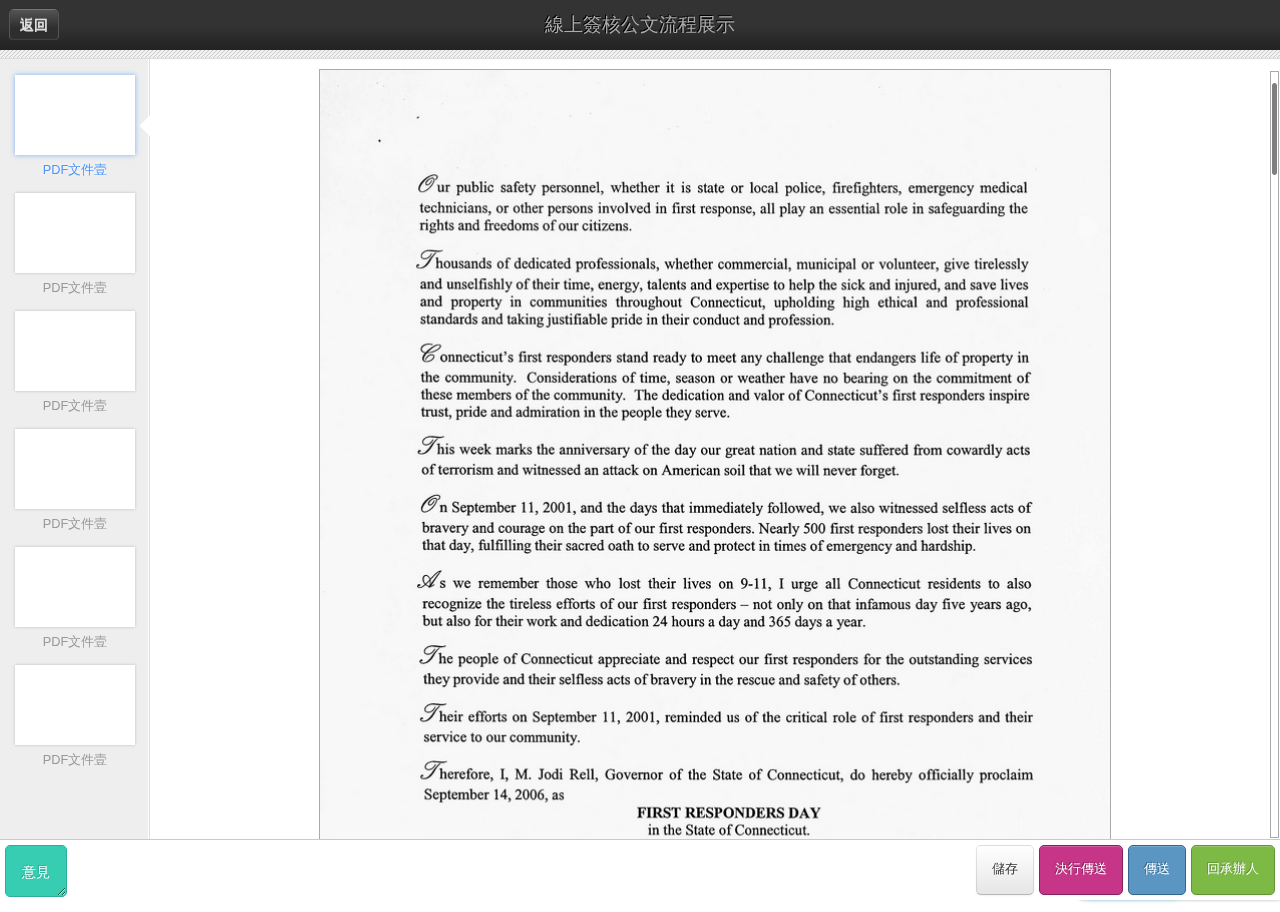
<file: s3.html>
<!DOCTYPE HTML PUBLIC "-//W3C//DTD HTML 4.01//EN" "http://www.w3.org/TR/html4/strict.dtd">
<html>
	<head>
		<title>SPEED Touch</title>
		<meta http-equiv="Content-Type" content="text/html; charset=utf-8">
		<meta name="apple-mobile-web-app-capable" content="yes" />
		<meta name="viewport" content="initial-scale=1.0, minimum-scale=1.0, maximum-scale=1.0, width=device-width">
		<link rel="stylesheet" type="text/css" href="stylesheets/bootstrap.min.css">
		<link rel="stylesheet" type="text/css" href="stylesheets/mobiscroll-2.3.1.custom.min.css">		
		<link rel="stylesheet" type="text/css" href="stylesheets/screen.css">		
  		<link rel="stylesheet" href="chosen/chosen.css" />
		<link rel="stylesheet" type="text/css" href="stylesheets/pad768.css" media="screen and (max-width: 900px)">	
		<link rel="apple-touch-icon-precomposed" href="images/114x114h.png"/>
		<script src="http://ajax.googleapis.com/ajax/libs/jquery/1.8.2/jquery.min.js"></script>
		<script type="text/javascript" src="js/jquery.touchwipe.min.js"></script>
		<script type="text/javascript" src="js/bootstrap.min.js"></script>
		<script type="text/javascript" src="js/iscroll.js"></script>
		<script type="text/javascript" src="js/mobiscroll-2.3.1.custom.min.js"></script>	
  		<script src="chosen/chosen.jquery.js" type="text/javascript"></script>
		<script type="text/javascript" src="js/oliver.js"></script>	 
		<script type="text/javascript">
		

var myScroll;
function loaded() {
	myScroll = new iScroll('select_word');
}

document.addEventListener('touchmove', function (e) { e.preventDefault(); }, false);

document.addEventListener('DOMContentLoaded', loaded, false);


		
		</script>
	</head>
	<body class="s3">	
		<div class="wrapper s3">
			<div id="right_block_s3" class="s3">
		 <!-- 右上方固定標頭 -->
 		 	<div id="fixed_bar">
		 		<div class="right_banner">
		 			<div class="h100"></div><span>線上簽核公文流程展示</span>
		 			<div class="bar_left">
		 				<a href="javascript:history.back()">返回</a>
		 			</div>
		 			<div class="bar_right">
		 			</div>
		 		</div>
	 		</div>	
	 			<div id="pdf_insert">
	 			<div class="right_slic_bar"></div>
	 			<!-- pdf內容 -->
	 				<div id="main_pdf">
	 					<div class="scrol_tub">
			 				<ul>
			 					<li><img height="1026" src="images/demo.jpeg"/></li>
			 					<li><img height="1026" src="images/demo.jpeg"/></li>
			 					<li><img height="1026" src="images/demo.jpeg"/></li>
			 					<li><img height="1026" src="images/demo.jpeg"/></li>
			 					<li><img height="1026" src="images/demo.jpeg"/></li>
			 					<li><img height="1026" src="images/demo.jpeg"/></li>
			 				</ul>
			 			</div>
	 				</div>
	 			<!-- pdf內容結束 -->
	 			<!-- pdf選頁 -->
	 				<div class="pdf_menu">
		 				<div class="scrol_tub">
			 				<ul>
			 					<li class="pdf_item active">
			 						<div class="pic_img">
			 							<div class="img" style="height:100px;width:110px;"></div>
			 						</div>
			 						<div class="pic_word">PDF文件壹</div>
			 					</li>
			 					<li class="pdf_item">
			 						<div class="pic_img">
			 							<div class="img" style="height:100px;width:110px;"></div>
			 						</div>
			 						<div class="pic_word">PDF文件壹</div>
			 					</li>
			 					<li class="pdf_item">
			 						<div class="pic_img">
			 							<div class="img" style="height:100px;width:110px;"></div>
			 						</div>
			 						<div class="pic_word">PDF文件壹</div>
			 					</li>
			 					<li class="pdf_item">
			 						<div class="pic_img">
			 							<div class="img" style="height:100px;width:110px;"></div>
			 						</div>
			 						<div class="pic_word">PDF文件壹</div>
			 					</li>
			 					<li class="pdf_item">
			 						<div class="pic_img">
			 							<div class="img" style="height:100px;width:110px;"></div>
			 						</div>
			 						<div class="pic_word">PDF文件壹</div>
			 					</li>
			 					<li class="pdf_item">
			 						<div class="pic_img">
			 							<div class="img" style="height:100px;width:110px;"></div>
			 						</div>
			 						<div class="pic_word">PDF文件壹</div>
			 					</li>
			 				</ul>
			 			</div>
	 				</div>
	 			<!-- pdf選頁結束 -->
	 				<div id="switch_block"></div>
	 				<div class="menu_bar">
		<!-- 選字 -->
		
		<div id="select_word">
			<ul id="scroller_v1">
				<li>閱</li>
				<li>批准</li>
				<li>可</li>
				<li>送</li>
				<li>準</li>
				<li>閱</li>
				<li>閱</li>
				<li>批准</li>
				<li>可</li>
				<li>送</li>
				<li>準</li>
				<li>閱</li>
				<li>閱</li>
				<li>批准</li>
				<li>可</li>
				<li>送</li>
				<li>準</li>
				<li>閱</li>
			</ul>
		</div>
		
		<!-- 選字結束 -->
	 					<div class="s3_btns0"><textarea class="mess_icon"></textarea><div class="textarea_cover">意見</div></div>
	 					<div class="s3_btns0_cancel"><div class="h100"></div>取消<div class="h100"></div><span class="justify_fix"></span></div>
	 					<div class="h100"></div>
   						<button type="button" class="btn s3_btnsa"><div class="h100"></div>儲存<div class="h100"></div><span class="justify_fix"></span></button>
   						<button type="button" id="pin_btn1" class="btn btn-primary s3_btns1" data-loading-text="決行傳送中..."><div class="h100"></div>決行傳送<div class="h100"></div><span class="justify_fix"></span></button>
   						<button type="button" id="pin_btn2" class="btn btn-primary s3_btns2" data-loading-text="傳送中..."><div class="h100"></div>傳送<div class="h100"></div><span class="justify_fix"></span></button>
   						<button type="button" id="pin_btn3" class="btn btn-primary s3_btns3" data-loading-text="回傳中..."><div class="h100"></div>回承辦人<div class="h100"></div><span class="justify_fix"></span></button>
	 				</div>
		 
	 			</div>
		 <!-- 右上方固定標頭結束 -->
		
			</div>
		<!-- 右側區塊 -->
		
		
		<div id="ab_block">
			<div id="a_block" class="active">
			
					<!-- 流程 -->
					
				<div class="left_top_bar s3">
					<div class="h100"></div><span class="t_center">流程</span>
					<a href="s4.html"><div class="left_top_ctr_s"></div></a>
				</div>
				<div id="right_bul" class="s3">
		 			<div class="scrol_tub">
						<ul> 
							<!-- 一筆流程 -->
							<li>
								<div class="lir1">09:13</div>
								<div class="lir2"><span>2012</span>年<span class="big">11</span>月<span class="big">23</span>日</div>
								<p><span class="lif1">代管理部</span><span class="lif2">稽核經理</span></p>
								<p class="p2"><span class="lif3">林行貢</span></p>
								<!-- 流程留言 -->
									<div class="lif_pore_ot"><div class="lif_pore"></div></div>
								<div class="hidden_content">
									<p>請詳列內容請詳列內容請詳列內容請詳列內容請詳列內容請詳列內容</p>
								</div>
								<!-- 流程留言結束 -->
							</li>
							<!-- 一筆流程結束 -->
							<!-- 一筆流程 -->
							<li>
								<div class="lir1">09:13</div>
								<div class="lir2"><span>2012</span>年<span class="big">11</span>月<span class="big">23</span>日</div>
								<p><span class="lif1">代管理部</span><span class="lif2">稽核經理</span></p>
								<p class="p2"><span class="lif3">林行貢</span></p>
								<!-- 流程留言 -->
									<div class="lif_pore_ot"><div class="lif_pore"></div></div>
								<div class="hidden_content">
									<p>請詳列內容請詳列內容請詳列內容請詳列內容請詳列內容請詳列內容</p>
								</div>
								<!-- 流程留言結束 -->
							</li>
							<!-- 一筆流程結束 -->
							<!-- 一筆流程 -->
							<li>
								<div class="lir1">09:13</div>
								<div class="lir2"><span>2012</span>年<span class="big">11</span>月<span class="big">23</span>日</div>
								<p><span class="lif1">代管理部</span><span class="lif2">稽核經理</span></p>
								<p class="p2"><span class="lif3">林行貢</span></p>
							</li>
							<!-- 一筆流程結束 -->
							<!-- 一筆流程 -->
							<li>
								<div class="lir1">09:13</div>
								<div class="lir2"><span>2012</span>年<span class="big">11</span>月<span class="big">23</span>日</div>
								<p><span class="lif1">代管理部</span><span class="lif2">稽核經理</span></p>
								<p class="p2"><span class="lif3">林行貢</span></p>
							</li>
							<!-- 一筆流程結束 -->
							<!-- 一筆流程 -->
							<li>
								<div class="lir1">09:13</div>
								<div class="lir2"><span>2012</span>年<span class="big">11</span>月<span class="big">23</span>日</div>
								<p><span class="lif1">代管理部</span><span class="lif2">稽核經理</span></p>
								<p class="p2"><span class="lif3">林行貢</span></p>
								<!-- 流程留言 -->
									<div class="lif_pore_ot"><div class="lif_pore"></div></div>
								<div class="hidden_content">
									<p>請詳列內容請詳列內容請詳列內容請詳列內容請詳列內容請詳列內容</p>
								</div>
								<!-- 流程留言結束 -->
							</li>
							<!-- 一筆流程結束 -->
							<!-- 一筆流程 -->
							<li>
								<div class="lir1">09:13</div>
								<div class="lir2"><span>2012</span>年<span class="big">11</span>月<span class="big">23</span>日</div>
								<p><span class="lif1">代管理部</span><span class="lif2">稽核經理</span></p>
								<p class="p2"><span class="lif3">林行貢</span></p>
							</li>
							<!-- 一筆流程結束 -->
							<!-- 一筆流程 -->
							<li>
								<div class="lir1">09:13</div>
								<div class="lir2"><span>2012</span>年<span class="big">11</span>月<span class="big">23</span>日</div>
								<p><span class="lif1">代管理部</span><span class="lif2">稽核經理</span></p>
								<p class="p2"><span class="lif3">林行貢</span></p>
								<!-- 流程留言 -->
									<div class="lif_pore_ot"><div class="lif_pore"></div></div>
								<div class="hidden_content">
									<p>請詳列內容請詳列內容請詳列內容請詳列內容請詳列內容請詳列內容</p>
								</div>
								<!-- 流程留言結束 -->
							</li>
							<!-- 一筆流程結束 -->
							<!-- 一筆流程 -->
							<li>
								<div class="lir1">09:13</div>
								<div class="lir2"><span>2012</span>年<span class="big">11</span>月<span class="big">23</span>日</div>
								<p><span class="lif1">代管理部</span><span class="lif2">稽核經理</span></p>
								<p class="p2"><span class="lif3">林行貢</span></p>
							</li>
							<!-- 一筆流程結束 -->
							<!-- 一筆流程 -->
							<li>
								<div class="lir1">09:13</div>
								<div class="lir2"><span>2012</span>年<span class="big">11</span>月<span class="big">23</span>日</div>
								<p><span class="lif1">代管理部</span><span class="lif2">稽核經理</span></p>
								<p class="p2"><span class="lif3">林行貢</span></p>
								<!-- 流程留言 -->
									<div class="lif_pore_ot"><div class="lif_pore"></div></div>
								<div class="hidden_content">
									<p>請詳列內容請詳列內容請詳列內容請詳列內容請詳列內容請詳列內容</p>
								</div>
								<!-- 流程留言結束 -->
							</li>
							<!-- 一筆流程結束 -->
							
						</ul>
						</div>
						<!-- 流程結束 -->
					</div>
				</div>
				<div id="b_block">
				
				
						<!-- 附件 -->
						
					<div class="left_top_bar s3">
						<div class="h100"></div><span class="t_center">附件</span>
					</div>
					<div id="right_bul2">
			 			<div class="scrol_tub">
							<ul>
								<!-- 一筆附件 --> 
								<li>
									<a href="a2.html">
										<div class="lb2_li1">展示照片DCS-52.jpg</div>
										<div class="lb2_li2">2,341 kb</div>
									</a>
								</li>
								<!-- 一筆附件結束 -->
								<!-- 一筆附件 --> 
								<li>
									<a href="a2.html">
										<div class="lb2_li1">展示照片DCS-52.jpg</div>
										<div class="lb2_li2">2,341 kb</div>
									</a>
								</li>
								<!-- 一筆附件結束 -->
								<!-- 一筆附件 --> 
								<li>
									<a href="a2.html">
										<div class="lb2_li1">展示照片DCS-52.jpg</div>
										<div class="lb2_li2">2,341 kb</div>
									</a>
								</li>
								<!-- 一筆附件結束 -->
								<!-- 一筆附件 --> 
								<li>
									<a href="a2.html">
										<div class="lb2_li1">展示照片DCS-52.jpg</div>
										<div class="lb2_li2">2,341 kb</div>
									</a>
								</li>
								<!-- 一筆附件結束 -->
								<!-- 一筆附件 --> 
								<li>
									<a href="a2.html">
										<div class="lb2_li1">展示照片DCS-52.jpg</div>
										<div class="lb2_li2">2,341 kb</div>
									</a>
								</li>
								<!-- 一筆附件結束 -->
								<!-- 一筆附件 --> 
								<li>
									<a href="a2.html">
										<div class="lb2_li1">展示照片DCS-52.jpg</div>
										<div class="lb2_li2">2,341 kb</div>
									</a>
								</li>
								<!-- 一筆附件結束 -->
								<!-- 一筆附件 --> 
								<li>
									<a href="a2.html">
										<div class="lb2_li1">展示照片DCS-52.jpg</div>
										<div class="lb2_li2">2,341 kb</div>
									</a>
								</li>
								<!-- 一筆附件結束 -->
								<!-- 一筆附件 --> 
								<li>
									<a href="a2.html">
										<div class="lb2_li1">展示照片DCS-52.jpg</div>
										<div class="lb2_li2">2,341 kb</div>
									</a>
								</li>
								<!-- 一筆附件結束 -->
								<!-- 一筆附件 --> 
								<li>
									<a href="a2.html">
										<div class="lb2_li1">展示照片DCS-52.jpg</div>
										<div class="lb2_li2">2,341 kb</div>
									</a>
								</li>
								<!-- 一筆附件結束 -->
								<!-- 一筆附件 --> 
								<li>
									<a href="a2.html">
										<div class="lb2_li1">展示照片DCS-52.jpg</div>
										<div class="lb2_li2">2,341 kb</div>
									</a>
								</li>
								<!-- 一筆附件結束 -->
								<!-- 一筆附件 --> 
								<li>
									<a href="a2.html">
										<div class="lb2_li1">展示照片DCS-52.jpg</div>
										<div class="lb2_li2">2,341 kb</div>
									</a>
								</li>
								<!-- 一筆附件結束 -->
								<!-- 一筆附件 --> 
								<li>
									<a href="a2.html">
										<div class="lb2_li1">展示照片DCS-52.jpg</div>
										<div class="lb2_li2">2,341 kb</div>
									</a>
								</li>
								<!-- 一筆附件結束 -->
								<!-- 一筆附件 --> 
								<li>
									<a href="a2.html">
										<div class="lb2_li1">展示照片DCS-52.jpg</div>
										<div class="lb2_li2">2,341 kb</div>
									</a>
								</li>
								<!-- 一筆附件結束 -->
								
								 
							</ul>
						</div>
					</div>
				</div>
					<!-- 附件結束 -->
			
			</div>
			<div id="switch_btn">
				<div class="left_b item active"><div class="h100"></div><span>流程</span></div>
				<div class="right_b item"><div class="h100"></div><span>附件</span></div>
			</div>
		</div>
		
		<!-- 右側區塊結束 -->
		
		
												
														
														
		
	</body>
</html>
</file>
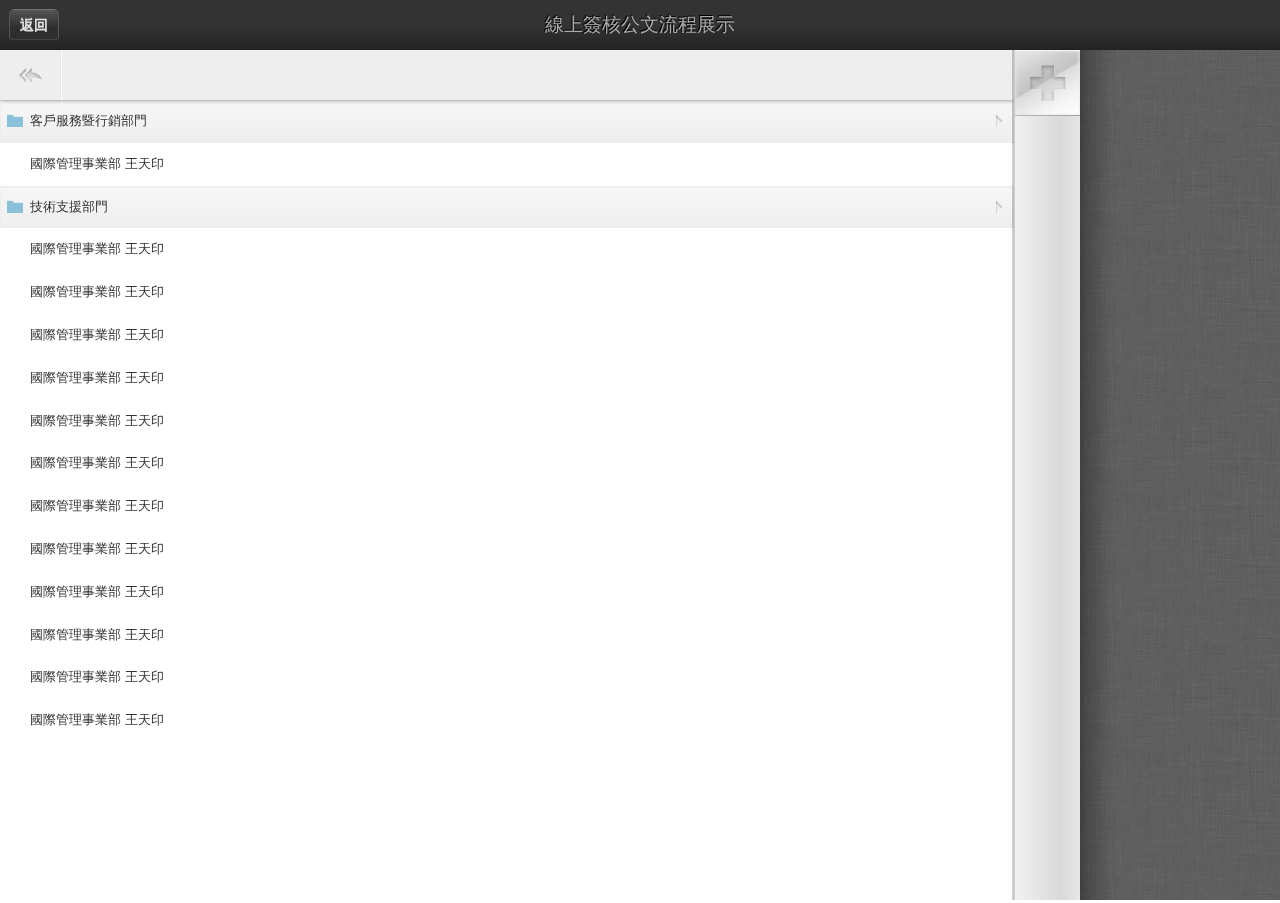
<file: s4.html>
<!DOCTYPE HTML PUBLIC "-//W3C//DTD HTML 4.01//EN" "http://www.w3.org/TR/html4/strict.dtd">
<html>
	<head>
		<title>SPEED Touch</title>
		<meta http-equiv="Content-Type" content="text/html; charset=utf-8">
		<meta name="apple-mobile-web-app-capable" content="yes" />
		<meta name="viewport" content="initial-scale=1.0, minimum-scale=1.0, maximum-scale=1.0, width=device-width">
		<link rel="stylesheet" type="text/css" href="stylesheets/bootstrap.min.css">
		<link rel="stylesheet" type="text/css" href="stylesheets/mobiscroll-2.3.1.custom.min.css">		
		<link rel="stylesheet" type="text/css" href="stylesheets/screen.css">		
  		<link rel="stylesheet" href="chosen/chosen.css" />
		<link rel="stylesheet" type="text/css" href="stylesheets/pad768.css" media="screen and (max-width: 900px)">	
		<link rel="apple-touch-icon-precomposed" href="images/114x114h.png"/>
		<script src="http://ajax.googleapis.com/ajax/libs/jquery/1.8.2/jquery.min.js"></script>
		<script type="text/javascript" src="js/jquery.touchwipe.min.js"></script>
		<script type="text/javascript" src="js/bootstrap.min.js"></script>
		<script type="text/javascript" src="js/iscroll.js"></script>
		<script type="text/javascript" src="js/mobiscroll-2.3.1.custom.min.js"></script>	
  		<script src="chosen/chosen.jquery.js" type="text/javascript"></script>
		<script type="text/javascript" src="js/oliver.js"></script>	 
	</head>
	<body class="s3">	
		<div class="wrapper s3">
			<div id="right_block_s3" class="s3 active">
		 <!-- 右上方固定標頭 -->
 		 	<div id="fixed_bar">
		 		<div class="right_banner">
		 			<div class="h100"></div><span>線上簽核公文流程展示</span>
		 			<div class="bar_left">
		 				<a href="javascript:history.back()">返回</a>
		 			</div>
		 		</div>
	 		</div>	
	 			<div id="pdf_insert" class="s4 active">
		 <!-- 控制選取項目動作按鈕 -->
		 <div id="main_select_action_bar">
			<div id="action_add" class="bun set_1 active"><span></span></div>
		 </div>
		 <!-- 控制選取項目動作按鈕結束 -->
		 <!-- 選單 -->
		 <div class="" id="main_select_ul_ot">
		 <div class=""  id="main_select_ul">
		 	<!-- 返回區 -->
		 		<div id="back_bar"><div class="bstn"></div></div>
		 	<!-- 返回區結束 -->
		 	<!-- 第一欄開始 -->
		 	<div class="column column1 active" lev="1">
		 		<div class="column_inset scrol_tub active">
		 			<ul class="active tub" line="0">		 	
		 				<li class="folder" line="1"><span class="front"></span>客戶服務暨行銷部門<span class="back"></span></li>
			 			<li class="">國際管理事業部 王天印</li>
			 			<li class="folder" line="3"><span class="front"></span>技術支援部門<span class="back"></span></li>
			 			<li class="">國際管理事業部 王天印</li>
			 			<li class="">國際管理事業部 王天印</li>
			 			<li class="">國際管理事業部 王天印</li>
			 			<li class="">國際管理事業部 王天印</li>
		 				<li class="">國際管理事業部 王天印</li>
		 				<li class="">國際管理事業部 王天印</li>
		 				<li class="">國際管理事業部 王天印</li>
		 				<li class="">國際管理事業部 王天印</li>
		 				<li class="">國際管理事業部 王天印</li>
		 				<li class="">國際管理事業部 王天印</li>
		 				<li class="">國際管理事業部 王天印</li>
		 				<li class="">國際管理事業部 王天印</li>
		 			</ul>
		 		</div>
		 	</div>
		 	<!-- 第一欄結束 -->
		 	<!-- 第二欄 -->
		 	<div class="column column2" lev="2">
		 		<div class="column_inset scrol_tub">
		 			<ul class="tub line1" line="1">			
		 				<li class="">客戶服務暨行銷部門 林慧婷</li>
		 				<li class="">客戶服務暨行銷部門 林慧婷</li>
			 			<li class="folder" line="13"><span class="front"></span>產品顧問處<span class="back"></span></li>
			 			<li class="folder" line="14"><span class="front"></span>行銷總處<span class="back"></span></li>
		 				<li class="">客戶服務暨行銷部門 林慧婷</li>
		 				<li class="">客戶服務暨行銷部門 林慧婷</li>
		 				<li class="">客戶服務暨行銷部門 林慧婷</li>
		 				<li class="">客戶服務暨行銷部門 林慧婷</li>
		 				<li class="">客戶服務暨行銷部門 林慧婷</li>
		 				<li class="">客戶服務暨行銷部門 林慧婷</li>
		 				<li class="">客戶服務暨行銷部門 林慧婷</li>
		 				<li class="">客戶服務暨行銷部門 林慧婷</li>
		 				<li class="">客戶服務暨行銷部門 林慧婷</li>
		 				<li class="">客戶服務暨行銷部門 林慧婷</li>
		 				<li class="">客戶服務暨行銷部門 林慧婷</li>
		 				<li class="">客戶服務暨行銷部門 林慧婷</li>
		 				<li class="">客戶服務暨行銷部門 林慧婷</li>
		 				<li class="">客戶服務暨行銷部門 林慧婷</li>
		 				<li class="">客戶服務暨行銷部門 林慧婷</li>
		 				<li class="">客戶服務暨行銷部門 林慧婷</li>
		 				<li class="">客戶服務暨行銷部門 林慧婷</li>
		 				<li class="">客戶服務暨行銷部門 林慧婷</li>
		 				<li class="">客戶服務暨行銷部門 林慧婷</li>
		 				<li class="">客戶服務暨行銷部門 林慧婷</li>
		 				<li class="">客戶服務暨行銷部門 林慧婷</li>
		 			</ul>
		 		</div>
		 		<div class="column_inset scrol_tub">
		 			<ul class="tub line3" line="3">	
		 				<li class="">技術支援部門 劉德新</li>
			 			<li class="folder" line="32"><span class="front"></span>印前作業處<span class="back"></span></li>
		 				<li class="">技術支援部門 劉德新</li>
			 			<li class="folder" line="34"><span class="front"></span>印務部<span class="back"></span></li>
		 				<li class="">技術支援部門 劉德新</li>
		 				<li class="">技術支援部門 劉德新</li>
		 				<li class="">技術支援部門 劉德新</li>
		 				<li class="">技術支援部門 劉德新</li>
		 				<li class="">技術支援部門 劉德新</li>
		 				<li class="">技術支援部門 劉德新</li>
		 				<li class="">技術支援部門 劉德新</li>
		 				<li class="">技術支援部門 劉德新</li>
		 				<li class="">技術支援部門 劉德新</li>
		 				<li class="">技術支援部門 劉德新</li>
		 				<li class="">技術支援部門 劉德新</li>
		 				<li class="">技術支援部門 劉德新</li>
		 				<li class="">技術支援部門 劉德新</li>
		 				<li class="">技術支援部門 劉德新</li>
		 				<li class="">技術支援部門 劉德新</li>
		 				<li class="">技術支援部門 劉德新</li>
		 				<li class="">技術支援部門 劉德新</li>
		 				<li class="">技術支援部門 劉德新</li>
		 				<li class="">技術支援部門 劉德新</li>
		 			</ul>
		 		</div>
		 	</div>
		 	<!-- 第二欄結束 -->
		 	<!-- 第三欄 -->
		 	<div class="column column3" lev="3">
		 		<div class="column_inset scrol_tub">
		 			<ul class="tub line13" line="13">		 	
		 				<li class="">產品顧問處 王天印</li>
			 			<li class="folder" line="132"><span class="front"></span>財務會計部<span class="back"></span></li>
		 				<li class="">產品顧問處 王天印</li>
			 			<li class="folder" line="134"><span class="front"></span>採購事業部<span class="back"></span></li>
		 				<li class="">產品顧問處 王天印</li>
		 				<li class="">產品顧問處 王天印</li>
		 				<li class="">產品顧問處 王天印</li>
		 				<li class="">產品顧問處 王天印</li>
		 				<li class="">產品顧問處 王天印</li>
		 				<li class="">產品顧問處 王天印</li>
		 				<li class="">產品顧問處 王天印</li>
		 				<li class="">產品顧問處 王天印</li>
		 				<li class="">產品顧問處 王天印</li>
		 				<li class="">產品顧問處 王天印</li>
		 				<li class="">產品顧問處 王天印</li>
		 				<li class="">產品顧問處 王天印</li>
		 				<li class="">產品顧問處 王天印</li>
		 				<li class="">產品顧問處 王天印</li>
		 				<li class="">產品顧問處 王天印</li>
		 			</ul>
		 		</div>
		 		<div class="column_inset scrol_tub">
		 			<ul class="tub line14" line="14">
		 				<li class="">行銷總處 王天印</li>
		 				<li class="">行銷總處 王天印</li>
		 				<li class="">行銷總處 王天印</li>
		 				<li class="">行銷總處 王天印</li>
		 				<li class="">行銷總處 王天印</li>
		 				<li class="">行銷總處 王天印</li>
		 				<li class="">行銷總處 王天印</li>
		 				<li class="">行銷總處 王天印</li>
		 				<li class="">行銷總處 王天印</li>
		 				<li class="">行銷總處 王天印</li>
		 				<li class="">行銷總處 王天印</li>
		 				<li class="">行銷總處 王天印</li>
		 				<li class="">行銷總處 王天印</li>
		 				<li class="">行銷總處 王天印</li>
		 				<li class="">行銷總處 王天印</li>
		 				<li class="">行銷總處 王天印</li>		 				
		 				<li class="">行銷總處 王天印</li>
		 			</ul>
		 		</div>
		 		<div class="column_inset scrol_tub">
		 			<ul class="tub line32" line="32">
		 				<li class="">印前作業處 陳小芬</li>
		 				<li class="">印前作業處 陳小芬</li>
		 				<li class="">印前作業處 陳小芬</li>
		 				<li class="">印前作業處 陳小芬</li>
		 				<li class="">印前作業處 陳小芬</li>
		 				<li class="">印前作業處 陳小芬</li>
		 				<li class="">印前作業處 陳小芬</li>
		 				<li class="">印前作業處 陳小芬</li>
		 				<li class="">印前作業處 陳小芬</li>
		 				<li class="">印前作業處 陳小芬</li>
		 				<li class="">印前作業處 陳小芬</li>		 				
		 				<li class="">印前作業處 陳小芬</li>
		 			</ul>
		 		</div>
		 		<div class="column_inset scrol_tub">
		 			<ul class="tub line34" line="34">
		 				<li class="">印務部 林浩民</li>
		 				<li class="">印務部 林浩民</li>
		 				<li class="">印務部 林浩民</li>
		 				<li class="">印務部 林浩民</li>
		 				<li class="">印務部 林浩民</li>
		 				<li class="">印務部 林浩民</li>
		 				<li class="">印務部 林浩民</li>
		 				<li class="">印務部 林浩民</li>		 				
		 				<li class="">印務部 林浩民</li>
		 			</ul>
		 		</div>
		 	</div>
		 	<!-- 第三欄結束 -->
		 	<!-- 第四欄 -->
		 	<div class="column column4" lev="4">
		 		<div class="column_inset scrol_tub">
		 			<ul class="tub line132" line="132">		 				
			 			<li class="">財務會計部 林天慧</li>	 				
			 			<li class="">財務會計部 林天慧</li>	 				
			 			<li class="">財務會計部 林天慧</li>	 				
			 			<li class="">財務會計部 林天慧</li>	 				
			 			<li class="">財務會計部 林天慧</li>	 				
			 			<li class="">財務會計部 林天慧</li>	 				
			 			<li class="">財務會計部 林天慧</li>	 				
			 			<li class="">財務會計部 林天慧</li>	 				
			 			<li class="">財務會計部 林天慧</li>	 				
			 			<li class="">財務會計部 林天慧</li>	 				
			 			<li class="">財務會計部 林天慧</li>	 				
			 			<li class="">財務會計部 林天慧</li>	 				
			 			<li class="">財務會計部 林天慧</li>	 				
			 			<li class="">財務會計部 林天慧</li>	 				
			 			<li class="">財務會計部 林天慧</li>	 				
			 			<li class="">財務會計部 林天慧</li>
		 			</ul>
		 		</div>
		 		<div class="column_inset scrol_tub">
		 			<ul class="tub line134" line="134">	
		 				<li class="">採購事業部 劉爌恬</li>
		 				<li class="">採購事業部 劉爌恬</li>
		 				<li class="">採購事業部 劉爌恬</li>
		 				<li class="">採購事業部 劉爌恬</li>
		 				<li class="">採購事業部 劉爌恬</li>
		 				<li class="">採購事業部 劉爌恬</li>
		 				<li class="">採購事業部 劉爌恬</li>
		 				<li class="">採購事業部 劉爌恬</li>
		 				<li class="">採購事業部 劉爌恬</li>		 			
		 			</ul>
		 		</div>
		 	</div>
		 	<!-- 第四欄結束 -->
		 </div>
		 </div>
		 <!-- 選單結束 -->
		 
	 			</div>
		 <!-- 右上方固定標頭結束 -->
		
			</div>
		<!-- 右側區塊 -->
		
		
		<div id="ab_block">
			<div id="a_block">
			
					<!-- 流程 -->
					
				<div class="left_top_bar">
					<div class="h100"></div><span class="t_center">流程</span>
				</div>
				<div class="scrol_tub">
					<div id="right_bul" class="s4 sortable exclude"> 
						<ul>
							<!-- 一筆流程 -->
							<li class="over disabled">
								<p><span class="lif1">代管理部</span><span class="lif2">稽核經理</span></p>
								<p class="p2"><span class="lif3">林行貢</span></p>
							</li>
							<!-- 一筆流程結束 -->
							<!-- 一筆流程 -->
							<li class="over disabled">
								<p><span class="lif1">代管理部</span><span class="lif2">稽核經理</span></p>
								<p class="p2"><span class="lif3">林行貢</span></p>
							</li>
							<!-- 一筆流程結束 -->
							<!-- 一筆流程 -->
							<li class="over disabled">
								<p><span class="lif1">代管理部</span><span class="lif2">稽核經理</span></p>
								<p class="p2"><span class="lif3">林行貢</span></p>
							</li>
							<!-- 一筆流程結束 -->
							<!-- 一筆流程 -->
							<li class="add">
								<p><span class="lif1">代管理部</span><span class="lif2">稽核經理</span></p>
								<p class="p2"><span class="lif3">林行貢</span></p>
								<div class="item_ctrl_bar">
									<div class="bun action_remove set_2"><span></span></div> 
									<div class="bun action_top set_2"><span></span></div> 
									<div class="bun action_bottom set_2"><span></span></div> 
								</div>
							</li>
							<!-- 一筆流程結束 -->
							<!-- 一筆流程 -->
							<li class="add">
								<p><span class="lif1">代管理部</span><span class="lif2">稽核經理</span></p>
								<p class="p2"><span class="lif3">林行貢</span></p>
								<div class="item_ctrl_bar">
									<div class="bun action_remove set_2"><span></span></div> 
									<div class="bun action_top set_2"><span></span></div> 
									<div class="bun action_bottom set_2"><span></span></div> 
								</div>
							</li>
							<!-- 一筆流程結束 -->
							<!-- 一筆流程 -->
							<li class="add">
								<p><span class="lif1">代管理部</span><span class="lif2">稽核經理</span></p>
								<p class="p2"><span class="lif3">林行貢</span></p>
								<div class="item_ctrl_bar">
									<div class="bun action_remove set_2"><span></span></div> 
									<div class="bun action_top set_2"><span></span></div> 
									<div class="bun action_bottom set_2"><span></span></div> 
								</div>
							</li>
							<!-- 一筆流程結束 -->
						</ul>
					</div>
				</div>
					<!-- 流程結束 -->
			
			</div>
		</div>
		
		<!-- 右側區塊結束 -->
		
		
												
														
														
		
	</body>
</html>
</file>
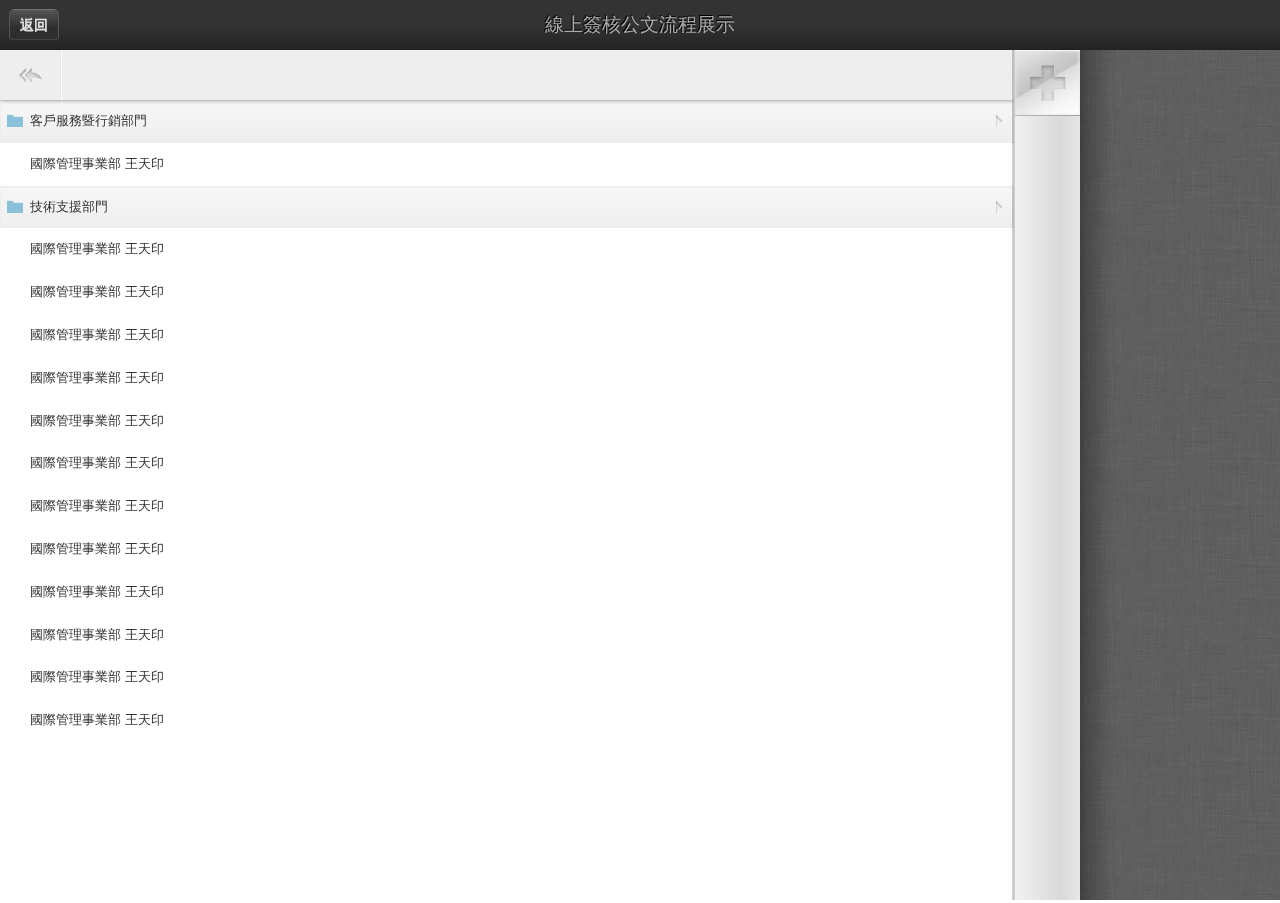
<file: s6.html>
<!DOCTYPE HTML PUBLIC "-//W3C//DTD HTML 4.01//EN" "http://www.w3.org/TR/html4/strict.dtd">
<html>
	<head>
		<title>SPEED Touch</title>
		<meta http-equiv="Content-Type" content="text/html; charset=utf-8">
		<meta name="apple-mobile-web-app-capable" content="yes" />
		<meta name="viewport" content="initial-scale=1.0, minimum-scale=1.0, maximum-scale=1.0, width=device-width">
		<link rel="stylesheet" type="text/css" href="stylesheets/bootstrap.min.css">
		<link rel="stylesheet" type="text/css" href="stylesheets/mobiscroll-2.3.1.custom.min.css">		
		<link rel="stylesheet" type="text/css" href="stylesheets/screen.css">		
  		<link rel="stylesheet" href="chosen/chosen.css" />
		<link rel="stylesheet" type="text/css" href="stylesheets/pad768.css" media="screen and (max-width: 900px)">	
		<link rel="apple-touch-icon-precomposed" href="images/114x114h.png"/>
		<script src="http://ajax.googleapis.com/ajax/libs/jquery/1.8.2/jquery.min.js"></script>
		<script type="text/javascript" src="js/jquery.touchwipe.min.js"></script>
		<script type="text/javascript" src="js/bootstrap.min.js"></script>
		<script type="text/javascript" src="js/iscroll.js"></script>
		<script type="text/javascript" src="js/mobiscroll-2.3.1.custom.min.js"></script>	
  		<script src="chosen/chosen.jquery.js" type="text/javascript"></script>
		<script type="text/javascript" src="js/oliver.js"></script>	 
		<script type="text/javascript">
//想辦法產生 scroller 的 array

$sb(document).ready(function() {

var col_num = $sb('.scrol_tub').length;


for(i = 1; i < col_num + 1; i++) {
var s = i - 1;
$sb(".scrol_tub:eq("+s+")").attr('id','scroller' + i);
var items = ['scroller' + i];
var myScroll = ['myScroll' + i];
var myScroll;


function loaded() {
    items.forEach(function(items) {
		items = new iScroll(items);
	});
}
loaded();
document.addEventListener('touchmove', function (e) { e.preventDefault(); }, false);
document.addEventListener('DOMContentLoaded', function () { setTimeout(loaded, 200); }, false);
}


});


	</script>
	</head>
	<body class="s3">	
		<div class="wrapper s3">
			<div id="right_block_s3" class="s3 active">
		 <!-- 右上方固定標頭 -->
 		 	<div id="fixed_bar">
		 		<div class="right_banner">
		 			<div class="h100"></div><span>線上簽核公文流程展示</span>
		 			<div class="bar_left">
		 				<a href="javascript:history.back()">返回</a>
		 			</div>
		 		</div>
	 		</div>	
	 			<div id="pdf_insert" class="s4 active">
		 <!-- 控制選取項目動作按鈕 -->
		 <div id="main_select_action_bar">
			<div id="action_add" class="bun set_1 active"><span></span></div>
		 </div>
		 <!-- 控制選取項目動作按鈕結束 -->
		 <!-- 選單 -->
		 <div class="" id="main_select_ul_ot">
		 <div class=""  id="main_select_ul">
		 	<!-- 返回區 -->
		 		<div id="back_bar"><div class="bstn"></div></div>
		 	<!-- 返回區結束 -->
		 	<!-- 第一欄開始 -->
		 	<div class="column column1 active" lev="1">
		 		<div class="column_inset scrol_tub active">
		 			<ul class="active tub" line="0">		 	
		 				<li class="folder" line="1"><span class="front"></span>客戶服務暨行銷部門<span class="back"></span></li>
			 			<li class="">國際管理事業部 王天印</li>
			 			<li class="folder" line="3"><span class="front"></span>技術支援部門<span class="back"></span></li>
			 			<li class="">國際管理事業部 王天印</li>
			 			<li class="">國際管理事業部 王天印</li>
			 			<li class="">國際管理事業部 王天印</li>
			 			<li class="">國際管理事業部 王天印</li>
		 				<li class="">國際管理事業部 王天印</li>
		 				<li class="">國際管理事業部 王天印</li>
		 				<li class="">國際管理事業部 王天印</li>
		 				<li class="">國際管理事業部 王天印</li>
		 				<li class="">國際管理事業部 王天印</li>
		 				<li class="">國際管理事業部 王天印</li>
		 				<li class="">國際管理事業部 王天印</li>
		 				<li class="">國際管理事業部 王天印</li>
		 			</ul>
		 		</div>
		 	</div>
		 	<!-- 第一欄結束 -->
		 	<!-- 第二欄 -->
		 	<div class="column column2" lev="2">
		 		<div class="column_inset scrol_tub">
		 			<ul class="tub line1" line="1">			
		 				<li class="">客戶服務暨行銷部門 林慧婷</li>
		 				<li class="">客戶服務暨行銷部門 林慧婷</li>
			 			<li class="folder" line="13"><span class="front"></span>產品顧問處<span class="back"></span></li>
			 			<li class="folder" line="14"><span class="front"></span>行銷總處<span class="back"></span></li>
		 				<li class="">客戶服務暨行銷部門 林慧婷</li>
		 				<li class="">客戶服務暨行銷部門 林慧婷</li>
		 				<li class="">客戶服務暨行銷部門 林慧婷</li>
		 				<li class="">客戶服務暨行銷部門 林慧婷</li>
		 				<li class="">客戶服務暨行銷部門 林慧婷</li>
		 				<li class="">客戶服務暨行銷部門 林慧婷</li>
		 				<li class="">客戶服務暨行銷部門 林慧婷</li>
		 				<li class="">客戶服務暨行銷部門 林慧婷</li>
		 				<li class="">客戶服務暨行銷部門 林慧婷</li>
		 				<li class="">客戶服務暨行銷部門 林慧婷</li>
		 				<li class="">客戶服務暨行銷部門 林慧婷</li>
		 				<li class="">客戶服務暨行銷部門 林慧婷</li>
		 				<li class="">客戶服務暨行銷部門 林慧婷</li>
		 				<li class="">客戶服務暨行銷部門 林慧婷</li>
		 				<li class="">客戶服務暨行銷部門 林慧婷</li>
		 				<li class="">客戶服務暨行銷部門 林慧婷</li>
		 				<li class="">客戶服務暨行銷部門 林慧婷</li>
		 				<li class="">客戶服務暨行銷部門 林慧婷</li>
		 				<li class="">客戶服務暨行銷部門 林慧婷</li>
		 				<li class="">客戶服務暨行銷部門 林慧婷</li>
		 				<li class="">客戶服務暨行銷部門 林慧婷</li>
		 			</ul>
		 		</div>
		 		<div class="column_inset scrol_tub">
		 			<ul class="tub line3" line="3">	
		 				<li class="">技術支援部門 劉德新</li>
			 			<li class="folder" line="32"><span class="front"></span>印前作業處<span class="back"></span></li>
		 				<li class="">技術支援部門 劉德新</li>
			 			<li class="folder" line="34"><span class="front"></span>印務部<span class="back"></span></li>
		 				<li class="">技術支援部門 劉德新</li>
		 				<li class="">技術支援部門 劉德新</li>
		 				<li class="">技術支援部門 劉德新</li>
		 				<li class="">技術支援部門 劉德新</li>
		 				<li class="">技術支援部門 劉德新</li>
		 				<li class="">技術支援部門 劉德新</li>
		 				<li class="">技術支援部門 劉德新</li>
		 				<li class="">技術支援部門 劉德新</li>
		 				<li class="">技術支援部門 劉德新</li>
		 				<li class="">技術支援部門 劉德新</li>
		 				<li class="">技術支援部門 劉德新</li>
		 				<li class="">技術支援部門 劉德新</li>
		 				<li class="">技術支援部門 劉德新</li>
		 				<li class="">技術支援部門 劉德新</li>
		 				<li class="">技術支援部門 劉德新</li>
		 				<li class="">技術支援部門 劉德新</li>
		 				<li class="">技術支援部門 劉德新</li>
		 				<li class="">技術支援部門 劉德新</li>
		 				<li class="">技術支援部門 劉德新</li>
		 			</ul>
		 		</div>
		 	</div>
		 	<!-- 第二欄結束 -->
		 	<!-- 第三欄 -->
		 	<div class="column column3" lev="3">
		 		<div class="column_inset scrol_tub">
		 			<ul class="tub line13" line="13">		 	
		 				<li class="">產品顧問處 王天印</li>
			 			<li class="folder" line="132"><span class="front"></span>財務會計部<span class="back"></span></li>
		 				<li class="">產品顧問處 王天印</li>
			 			<li class="folder" line="134"><span class="front"></span>採購事業部<span class="back"></span></li>
		 				<li class="">產品顧問處 王天印</li>
		 				<li class="">產品顧問處 王天印</li>
		 				<li class="">產品顧問處 王天印</li>
		 				<li class="">產品顧問處 王天印</li>
		 				<li class="">產品顧問處 王天印</li>
		 				<li class="">產品顧問處 王天印</li>
		 				<li class="">產品顧問處 王天印</li>
		 				<li class="">產品顧問處 王天印</li>
		 				<li class="">產品顧問處 王天印</li>
		 				<li class="">產品顧問處 王天印</li>
		 				<li class="">產品顧問處 王天印</li>
		 				<li class="">產品顧問處 王天印</li>
		 				<li class="">產品顧問處 王天印</li>
		 				<li class="">產品顧問處 王天印</li>
		 				<li class="">產品顧問處 王天印</li>
		 			</ul>
		 		</div>
		 		<div class="column_inset scrol_tub">
		 			<ul class="tub line14" line="14">
		 				<li class="">行銷總處 王天印</li>
		 				<li class="">行銷總處 王天印</li>
		 				<li class="">行銷總處 王天印</li>
		 				<li class="">行銷總處 王天印</li>
		 				<li class="">行銷總處 王天印</li>
		 				<li class="">行銷總處 王天印</li>
		 				<li class="">行銷總處 王天印</li>
		 				<li class="">行銷總處 王天印</li>
		 				<li class="">行銷總處 王天印</li>
		 				<li class="">行銷總處 王天印</li>
		 				<li class="">行銷總處 王天印</li>
		 				<li class="">行銷總處 王天印</li>
		 				<li class="">行銷總處 王天印</li>
		 				<li class="">行銷總處 王天印</li>
		 				<li class="">行銷總處 王天印</li>
		 				<li class="">行銷總處 王天印</li>		 				
		 				<li class="">行銷總處 王天印</li>
		 			</ul>
		 		</div>
		 		<div class="column_inset scrol_tub">
		 			<ul class="tub line32" line="32">
		 				<li class="">印前作業處 陳小芬</li>
		 				<li class="">印前作業處 陳小芬</li>
		 				<li class="">印前作業處 陳小芬</li>
		 				<li class="">印前作業處 陳小芬</li>
		 				<li class="">印前作業處 陳小芬</li>
		 				<li class="">印前作業處 陳小芬</li>
		 				<li class="">印前作業處 陳小芬</li>
		 				<li class="">印前作業處 陳小芬</li>
		 				<li class="">印前作業處 陳小芬</li>
		 				<li class="">印前作業處 陳小芬</li>
		 				<li class="">印前作業處 陳小芬</li>		 				
		 				<li class="">印前作業處 陳小芬</li>
		 			</ul>
		 		</div>
		 		<div class="column_inset scrol_tub">
		 			<ul class="tub line34" line="34">
		 				<li class="">印務部 林浩民</li>
		 				<li class="">印務部 林浩民</li>
		 				<li class="">印務部 林浩民</li>
		 				<li class="">印務部 林浩民</li>
		 				<li class="">印務部 林浩民</li>
		 				<li class="">印務部 林浩民</li>
		 				<li class="">印務部 林浩民</li>
		 				<li class="">印務部 林浩民</li>		 				
		 				<li class="">印務部 林浩民</li>
		 			</ul>
		 		</div>
		 	</div>
		 	<!-- 第三欄結束 -->
		 	<!-- 第四欄 -->
		 	<div class="column column4" lev="4">
		 		<div class="column_inset scrol_tub">
		 			<ul class="tub line132" line="132">		 				
			 			<li class="">財務會計部 林天慧</li>	 				
			 			<li class="">財務會計部 林天慧</li>	 				
			 			<li class="">財務會計部 林天慧</li>	 				
			 			<li class="">財務會計部 林天慧</li>	 				
			 			<li class="">財務會計部 林天慧</li>	 				
			 			<li class="">財務會計部 林天慧</li>	 				
			 			<li class="">財務會計部 林天慧</li>	 				
			 			<li class="">財務會計部 林天慧</li>	 				
			 			<li class="">財務會計部 林天慧</li>	 				
			 			<li class="">財務會計部 林天慧</li>	 				
			 			<li class="">財務會計部 林天慧</li>	 				
			 			<li class="">財務會計部 林天慧</li>	 				
			 			<li class="">財務會計部 林天慧</li>	 				
			 			<li class="">財務會計部 林天慧</li>	 				
			 			<li class="">財務會計部 林天慧</li>	 				
			 			<li class="">財務會計部 林天慧</li>
		 			</ul>
		 		</div>
		 		<div class="column_inset scrol_tub">
		 			<ul class="tub line134" line="134">	
		 				<li class="">採購事業部 劉爌恬</li>
		 				<li class="">採購事業部 劉爌恬</li>
		 				<li class="">採購事業部 劉爌恬</li>
		 				<li class="">採購事業部 劉爌恬</li>
		 				<li class="">採購事業部 劉爌恬</li>
		 				<li class="">採購事業部 劉爌恬</li>
		 				<li class="">採購事業部 劉爌恬</li>
		 				<li class="">採購事業部 劉爌恬</li>
		 				<li class="">採購事業部 劉爌恬</li>		 			
		 			</ul>
		 		</div>
		 	</div>
		 	<!-- 第四欄結束 -->
		 </div>
		 </div>
		 <!-- 選單結束 -->
		 
	 			</div>
		 <!-- 右上方固定標頭結束 -->
		
			</div>
		<!-- 右側區塊 -->
		
		
		<div id="ab_block">
			<div id="a_block">
			
					<!-- 流程 -->
					
				<div class="left_top_bar">
					<div class="h100"></div><span class="t_center">流程</span>
				</div>
				<div class="scrol_tub">
					<div id="right_bul" class="s4 sortable exclude"> 
						<ul>
							<!-- 一筆流程 -->
							<li class="over disabled">
								<p><span class="lif1">代管理部</span><span class="lif2">稽核經理</span></p>
								<p class="p2"><span class="lif3">林行貢</span></p>
							</li>
							<!-- 一筆流程結束 -->
							<!-- 一筆流程 -->
							<li class="over disabled">
								<p><span class="lif1">代管理部</span><span class="lif2">稽核經理</span></p>
								<p class="p2"><span class="lif3">林行貢</span></p>
							</li>
							<!-- 一筆流程結束 -->
							<!-- 一筆流程 -->
							<li class="over disabled">
								<p><span class="lif1">代管理部</span><span class="lif2">稽核經理</span></p>
								<p class="p2"><span class="lif3">林行貢</span></p>
							</li>
							<!-- 一筆流程結束 -->
							<!-- 一筆流程 -->
							<li class="add">
								<p><span class="lif1">代管理部</span><span class="lif2">稽核經理</span></p>
								<p class="p2"><span class="lif3">林行貢</span></p>
								<div class="item_ctrl_bar">
									<div class="bun action_remove set_2"><span></span></div> 
									<div class="bun action_top set_2"><span></span></div> 
									<div class="bun action_bottom set_2"><span></span></div> 
								</div>
							</li>
							<!-- 一筆流程結束 -->
							<!-- 一筆流程 -->
							<li class="add">
								<p><span class="lif1">代管理部</span><span class="lif2">稽核經理</span></p>
								<p class="p2"><span class="lif3">林行貢</span></p>
								<div class="item_ctrl_bar">
									<div class="bun action_remove set_2"><span></span></div> 
									<div class="bun action_top set_2"><span></span></div> 
									<div class="bun action_bottom set_2"><span></span></div> 
								</div>
							</li>
							<!-- 一筆流程結束 -->
							<!-- 一筆流程 -->
							<li class="add">
								<p><span class="lif1">代管理部</span><span class="lif2">稽核經理</span></p>
								<p class="p2"><span class="lif3">林行貢</span></p>
								<div class="item_ctrl_bar">
									<div class="bun action_remove set_2"><span></span></div> 
									<div class="bun action_top set_2"><span></span></div> 
									<div class="bun action_bottom set_2"><span></span></div> 
								</div>
							</li>
							<!-- 一筆流程結束 -->
						</ul>
					</div>
				</div>
					<!-- 流程結束 -->
			
			</div>
		</div>
		
		<!-- 右側區塊結束 -->
		
		
												
														
														
		
	</body>
</html>
</file>
<file: chosen/chosen.css>
/* @group Base */
.chzn-container {
  font-size: 13px;
  position: relative;
  display: inline-block;
  zoom: 1;
  *display: inline;
}
.chzn-container .chzn-drop {
  background: #fff;
  border: 1px solid #aaa;
  border-top: 0;
  position: absolute;
  top: 29px;
  left: 0;
  -webkit-box-shadow: 0 4px 5px rgba(0,0,0,.15);
  -moz-box-shadow   : 0 4px 5px rgba(0,0,0,.15);
  box-shadow        : 0 4px 5px rgba(0,0,0,.15);
  z-index: 1010;
}
/* @end */

/* @group Single Chosen */
.chzn-container-single .chzn-single {
  background-color: #ffffff;
  filter: progid:DXImageTransform.Microsoft.gradient( startColorstr='#ffffff', endColorstr='#eeeeee', GradientType=0 );   
  background-image: -webkit-gradient(linear, 0 0, 0 100%, color-stop(20%, #ffffff), color-stop(50%, #f6f6f6), color-stop(52%, #eeeeee), color-stop(100%, #f4f4f4));
  background-image: -webkit-linear-gradient(top, #ffffff 20%, #f6f6f6 50%, #eeeeee 52%, #f4f4f4 100%);
  background-image: -moz-linear-gradient(top, #ffffff 20%, #f6f6f6 50%, #eeeeee 52%, #f4f4f4 100%);
  background-image: -o-linear-gradient(top, #ffffff 20%, #f6f6f6 50%, #eeeeee 52%, #f4f4f4 100%);
  background-image: linear-gradient(#ffffff 20%, #f6f6f6 50%, #eeeeee 52%, #f4f4f4 100%); 
  -webkit-border-radius: 5px;
  -moz-border-radius   : 5px;
  border-radius        : 5px;
  -moz-background-clip   : padding;
  -webkit-background-clip: padding-box;
  background-clip        : padding-box;
  border: 1px solid #aaaaaa;
  -webkit-box-shadow: 0 0 3px #ffffff inset, 0 1px 1px rgba(0,0,0,0.1);
  -moz-box-shadow   : 0 0 3px #ffffff inset, 0 1px 1px rgba(0,0,0,0.1);
  box-shadow        : 0 0 3px #ffffff inset, 0 1px 1px rgba(0,0,0,0.1);
  display: block;
  overflow: hidden;
  white-space: nowrap;
  position: relative;
  height: 23px;
  line-height: 24px;
  padding: 0 0 0 8px;
  color: #444444;
  text-decoration: none;
}
.chzn-container-single .chzn-default {
  color: #999;
}
.chzn-container-single .chzn-single span {
  margin-right: 26px;
  display: block;
  overflow: hidden;
  white-space: nowrap;
  -o-text-overflow: ellipsis;
  -ms-text-overflow: ellipsis;
  text-overflow: ellipsis;
}
.chzn-container-single .chzn-single abbr {
  display: block;
  position: absolute;
  right: 26px;
  top: 6px;
  width: 12px;
  height: 12px;
  font-size: 1px;
  background: url('chosen-sprite.png') -42px 1px no-repeat;
}
.chzn-container-single .chzn-single abbr:hover {
  background-position: -42px -10px;
}
.chzn-container-single.chzn-disabled .chzn-single abbr:hover {
  background-position: -42px -10px;
}
.chzn-container-single .chzn-single div {
  position: absolute;
  right: 0;
  top: 0;
  display: block;
  height: 100%;
  width: 18px;
}
.chzn-container-single .chzn-single div b {
  background: url('chosen-sprite.png') no-repeat 0px 2px;
  display: block;
  width: 100%;
  height: 100%;
}
.chzn-container-single .chzn-search {
  padding: 3px 4px;
  position: relative;
  margin: 0;
  white-space: nowrap;
  z-index: 1010;
}
.chzn-container-single .chzn-search input {
  background: #fff url('chosen-sprite.png') no-repeat 100% -20px;
  background: url('chosen-sprite.png') no-repeat 100% -20px, -webkit-gradient(linear, 0 0, 0 100%, color-stop(1%, #eeeeee), color-stop(15%, #ffffff));
  background: url('chosen-sprite.png') no-repeat 100% -20px, -webkit-linear-gradient(top, #eeeeee 1%, #ffffff 15%);
  background: url('chosen-sprite.png') no-repeat 100% -20px, -moz-linear-gradient(top, #eeeeee 1%, #ffffff 15%);
  background: url('chosen-sprite.png') no-repeat 100% -20px, -o-linear-gradient(top, #eeeeee 1%, #ffffff 15%);
  background: url('chosen-sprite.png') no-repeat 100% -20px, linear-gradient(#eeeeee 1%, #ffffff 15%);
  margin: 1px 0;
  padding: 4px 20px 4px 5px;
  outline: 0;
  border: 1px solid #aaa;
  font-family: sans-serif;
  font-size: 1em;
}
.chzn-container-single .chzn-drop {
  -webkit-border-radius: 0 0 4px 4px;
  -moz-border-radius   : 0 0 4px 4px;
  border-radius        : 0 0 4px 4px;
  -moz-background-clip   : padding;
  -webkit-background-clip: padding-box;
  background-clip        : padding-box;
}
/* @end */

.chzn-container-single-nosearch .chzn-search input {
  position: absolute;
  left: -9000px;
}

/* @group Multi Chosen */
.chzn-container-multi .chzn-choices {
  background-color: #fff;
  background-image: -webkit-gradient(linear, 0 0, 0 100%, color-stop(1%, #eeeeee), color-stop(15%, #ffffff));
  background-image: -webkit-linear-gradient(top, #eeeeee 1%, #ffffff 15%);
  background-image: -moz-linear-gradient(top, #eeeeee 1%, #ffffff 15%);
  background-image: -o-linear-gradient(top, #eeeeee 1%, #ffffff 15%);
  background-image: linear-gradient(#eeeeee 1%, #ffffff 15%);
  border: 1px solid #aaa;
  margin: 0;
  padding: 0;
  cursor: text;
  overflow: hidden;
  height: auto !important;
  height: 1%;
  position: relative;
}
.chzn-container-multi .chzn-choices li {
  float: left;
  list-style: none;
}
.chzn-container-multi .chzn-choices .search-field {
  white-space: nowrap;
  margin: 0;
  padding: 0;
}
.chzn-container-multi .chzn-choices .search-field input {
  color: #666;
  background: transparent !important;
  border: 0 !important;
  font-family: sans-serif;
  font-size: 100%;
  height: 15px;
  padding: 5px;
  margin: 1px 0;
  outline: 0;
  -webkit-box-shadow: none;
  -moz-box-shadow   : none;
  box-shadow        : none;
}
.chzn-container-multi .chzn-choices .search-field .default {
  color: #999;
}
.chzn-container-multi .chzn-choices .search-choice {
  -webkit-border-radius: 3px;
  -moz-border-radius   : 3px;
  border-radius        : 3px;
  -moz-background-clip   : padding;
  -webkit-background-clip: padding-box;
  background-clip        : padding-box;
  background-color: #e4e4e4;
  filter: progid:DXImageTransform.Microsoft.gradient( startColorstr='#f4f4f4', endColorstr='#eeeeee', GradientType=0 ); 
  background-image: -webkit-gradient(linear, 0 0, 0 100%, color-stop(20%, #f4f4f4), color-stop(50%, #f0f0f0), color-stop(52%, #e8e8e8), color-stop(100%, #eeeeee));
  background-image: -webkit-linear-gradient(top, #f4f4f4 20%, #f0f0f0 50%, #e8e8e8 52%, #eeeeee 100%);
  background-image: -moz-linear-gradient(top, #f4f4f4 20%, #f0f0f0 50%, #e8e8e8 52%, #eeeeee 100%);
  background-image: -o-linear-gradient(top, #f4f4f4 20%, #f0f0f0 50%, #e8e8e8 52%, #eeeeee 100%);
  background-image: linear-gradient(#f4f4f4 20%, #f0f0f0 50%, #e8e8e8 52%, #eeeeee 100%); 
  -webkit-box-shadow: 0 0 2px #ffffff inset, 0 1px 0 rgba(0,0,0,0.05);
  -moz-box-shadow   : 0 0 2px #ffffff inset, 0 1px 0 rgba(0,0,0,0.05);
  box-shadow        : 0 0 2px #ffffff inset, 0 1px 0 rgba(0,0,0,0.05);
  color: #333;
  border: 1px solid #aaaaaa;
  line-height: 13px;
  padding: 3px 20px 3px 5px;
  margin: 3px 0 3px 5px;
  position: relative;
  cursor: default;
}
.chzn-container-multi .chzn-choices .search-choice.search-choice-disabled {
  background-color: #e4e4e4;
  filter: progid:DXImageTransform.Microsoft.gradient( startColorstr='#f4f4f4', endColorstr='#eeeeee', GradientType=0 );
  background-image: -webkit-gradient(linear, 0% 0%, 0% 100%, color-stop(20%, #f4f4f4), color-stop(50%, #f0f0f0), color-stop(52%, #e8e8e8), color-stop(100%, #eeeeee));
  background-image: -webkit-linear-gradient(top, #f4f4f4 20%, #f0f0f0 50%, #e8e8e8 52%, #eeeeee 100%);
  background-image: -moz-linear-gradient(top, #f4f4f4 20%, #f0f0f0 50%, #e8e8e8 52%, #eeeeee 100%);
  background-image: -o-linear-gradient(top, #f4f4f4 20%, #f0f0f0 50%, #e8e8e8 52%, #eeeeee 100%);
  background-image: -ms-linear-gradient(top, #f4f4f4 20%, #f0f0f0 50%, #e8e8e8 52%, #eeeeee 100%);
  background-image: linear-gradient(top, #f4f4f4 20%, #f0f0f0 50%, #e8e8e8 52%, #eeeeee 100%);
  color: #666;
  border: 1px solid #cccccc;
  padding-right: 5px;
}
.chzn-container-multi .chzn-choices .search-choice-focus {
  background: #d4d4d4;
}
.chzn-container-multi .chzn-choices .search-choice .search-choice-close {
  display: block;
  position: absolute;
  right: 3px;
  top: 4px;
  width: 12px;
  height: 12px;
  font-size: 1px;
  background: url('chosen-sprite.png') -42px 1px no-repeat;
}
.chzn-container-multi .chzn-choices .search-choice .search-choice-close:hover {
  background-position: -42px -10px;
}
.chzn-container-multi .chzn-choices .search-choice-focus .search-choice-close {
  background-position: -42px -10px;
}
/* @end */

/* @group Results */
.chzn-container .chzn-results {
  margin: 0 4px 4px 0;
  max-height: 240px;
  padding: 0 0 0 4px;
  position: relative;
  overflow-x: hidden;
  overflow-y: auto;
  -webkit-overflow-scrolling: touch;
}
.chzn-container-multi .chzn-results {
  margin: -1px 0 0;
  padding: 0;
}
.chzn-container .chzn-results li {
  display: none;
  line-height: 15px;
  padding: 5px 6px;
  margin: 0;
  list-style: none;
}
.chzn-container .chzn-results .active-result {
  cursor: pointer;
  display: list-item;
}
.chzn-container .chzn-results .highlighted {
  background-color: #3875d7;
  filter: progid:DXImageTransform.Microsoft.gradient( startColorstr='#3875d7', endColorstr='#2a62bc', GradientType=0 );  
  background-image: -webkit-gradient(linear, 0 0, 0 100%, color-stop(20%, #3875d7), color-stop(90%, #2a62bc));
  background-image: -webkit-linear-gradient(top, #3875d7 20%, #2a62bc 90%);
  background-image: -moz-linear-gradient(top, #3875d7 20%, #2a62bc 90%);
  background-image: -o-linear-gradient(top, #3875d7 20%, #2a62bc 90%);
  background-image: linear-gradient(#3875d7 20%, #2a62bc 90%);
  color: #fff;
}
.chzn-container .chzn-results li em {
  background: #feffde;
  font-style: normal;
}
.chzn-container .chzn-results .highlighted em {
  background: transparent;
}
.chzn-container .chzn-results .no-results {
  background: #f4f4f4;
  display: list-item;
}
.chzn-container .chzn-results .group-result {
  cursor: default;
  color: #999;
  font-weight: bold;
}
.chzn-container .chzn-results .group-option {
  padding-left: 15px;
}
.chzn-container-multi .chzn-drop .result-selected {
  display: none;
}
.chzn-container .chzn-results-scroll {
  background: white;
  margin: 0 4px;
  position: absolute;
  text-align: center;
  width: 321px; /* This should by dynamic with js */
  z-index: 1;
}
.chzn-container .chzn-results-scroll span {
  display: inline-block;
  height: 17px;
  text-indent: -5000px;
  width: 9px;
}
.chzn-container .chzn-results-scroll-down {
  bottom: 0;
}
.chzn-container .chzn-results-scroll-down span {
  background: url('chosen-sprite.png') no-repeat -4px -3px;
}
.chzn-container .chzn-results-scroll-up span {
  background: url('chosen-sprite.png') no-repeat -22px -3px;
}
/* @end */

/* @group Active  */
.chzn-container-active .chzn-single {
  -webkit-box-shadow: 0 0 5px rgba(0,0,0,.3);
  -moz-box-shadow   : 0 0 5px rgba(0,0,0,.3);
  box-shadow        : 0 0 5px rgba(0,0,0,.3);
  border: 1px solid #5897fb;
}
.chzn-container-active .chzn-single-with-drop {
  border: 1px solid #aaa;
  -webkit-box-shadow: 0 1px 0 #fff inset;
  -moz-box-shadow   : 0 1px 0 #fff inset;
  box-shadow        : 0 1px 0 #fff inset;
  background-color: #eee;
  filter: progid:DXImageTransform.Microsoft.gradient( startColorstr='#eeeeee', endColorstr='#ffffff', GradientType=0 );
  background-image: -webkit-gradient(linear, 0 0, 0 100%, color-stop(20%, #eeeeee), color-stop(80%, #ffffff));
  background-image: -webkit-linear-gradient(top, #eeeeee 20%, #ffffff 80%);
  background-image: -moz-linear-gradient(top, #eeeeee 20%, #ffffff 80%);
  background-image: -o-linear-gradient(top, #eeeeee 20%, #ffffff 80%);
  background-image: linear-gradient(#eeeeee 20%, #ffffff 80%);
  -webkit-border-bottom-left-radius : 0;
  -webkit-border-bottom-right-radius: 0;
  -moz-border-radius-bottomleft : 0;
  -moz-border-radius-bottomright: 0;
  border-bottom-left-radius : 0;
  border-bottom-right-radius: 0;
}
.chzn-container-active .chzn-single-with-drop div {
  background: transparent;
  border-left: none;
}
.chzn-container-active .chzn-single-with-drop div b {
  background-position: -18px 2px;
}
.chzn-container-active .chzn-choices {
  -webkit-box-shadow: 0 0 5px rgba(0,0,0,.3);
  -moz-box-shadow   : 0 0 5px rgba(0,0,0,.3);
  box-shadow        : 0 0 5px rgba(0,0,0,.3);
  border: 1px solid #5897fb;
}
.chzn-container-active .chzn-choices .search-field input {
  color: #111 !important;
}
/* @end */

/* @group Disabled Support */
.chzn-disabled {
  cursor: default;
  opacity:0.5 !important;
}
.chzn-disabled .chzn-single {
  cursor: default;
}
.chzn-disabled .chzn-choices .search-choice .search-choice-close {
  cursor: default;
}

/* @group Right to Left */
.chzn-rtl { text-align: right; }
.chzn-rtl .chzn-single { padding: 0 8px 0 0; overflow: visible; }
.chzn-rtl .chzn-single span { margin-left: 26px; margin-right: 0; direction: rtl; }

.chzn-rtl .chzn-single div { left: 3px; right: auto; }
.chzn-rtl .chzn-single abbr {
  left: 26px;
  right: auto;
}
.chzn-rtl .chzn-choices .search-field input { direction: rtl; }
.chzn-rtl .chzn-choices li { float: right; }
.chzn-rtl .chzn-choices .search-choice { padding: 3px 5px 3px 19px; margin: 3px 5px 3px 0; }
.chzn-rtl .chzn-choices .search-choice .search-choice-close { left: 4px; right: auto; }
.chzn-rtl.chzn-container-single .chzn-results { margin: 0 0 4px 4px; padding: 0 4px 0 0; }
.chzn-rtl .chzn-results .group-option { padding-left: 0; padding-right: 15px; }
.chzn-rtl.chzn-container-active .chzn-single-with-drop div { border-right: none; }
.chzn-rtl .chzn-search input {
  background: #fff url('chosen-sprite.png') no-repeat -30px -20px;
  background: url('chosen-sprite.png') no-repeat -30px -20px, -webkit-gradient(linear, 0 0, 0 100%, color-stop(1%, #eeeeee), color-stop(15%, #ffffff));
  background: url('chosen-sprite.png') no-repeat -30px -20px, -webkit-linear-gradient(top, #eeeeee 1%, #ffffff 15%);  
  background: url('chosen-sprite.png') no-repeat -30px -20px, -moz-linear-gradient(top, #eeeeee 1%, #ffffff 15%);
  background: url('chosen-sprite.png') no-repeat -30px -20px, -o-linear-gradient(top, #eeeeee 1%, #ffffff 15%);
  background: url('chosen-sprite.png') no-repeat -30px -20px, linear-gradient(#eeeeee 1%, #ffffff 15%);
  padding: 4px 5px 4px 20px;
  direction: rtl;
}
.chzn-container-single.chzn-rtl .chzn-single div b {
  background-position: 6px 2px;
}
.chzn-container-single.chzn-rtl .chzn-single-with-drop div b {
  background-position: -12px 2px;
}
/* @end */

/* @group Retina compatibility */
@media only screen and (-webkit-min-device-pixel-ratio: 2), only screen and (min-resolution: 144dpi)  {
  .chzn-rtl .chzn-search input, .chzn-container-single .chzn-single abbr, .chzn-container-single .chzn-single div b, .chzn-container-single .chzn-search input, .chzn-container-multi .chzn-choices .search-choice .search-choice-close, .chzn-container .chzn-results-scroll-down span, .chzn-container .chzn-results-scroll-up span {
      background-image: url('chosen-sprite@2x.png') !important;
      background-repeat: no-repeat !important;
      background-size: 52px 37px !important;
  }
}
/* @end */
</file>
<file: stylesheets/mobiscroll-2.3.1.custom.min.css>
.dw{position:absolute;top:5%;left:0;z-index:1001;color:#000;font-family:arial,verdana,sans-serif;font-size:12px;text-shadow:none;box-sizing:border-box;-webkit-box-sizing:border-box;-moz-box-sizing:border-box;-webkit-user-select:none;-moz-user-select:none;-ms-user-select:none;-ms-touch-action:none}.dwi{position:static;margin:5px;display:inline-block}.dwwr{min-width:170px;zoom:1;padding:0 10px;text-align:center}.dwo{width:100%;background:#000;position:absolute;top:0;left:0;z-index:1000;opacity:.7;filter:Alpha(Opacity=70)}.dw-bubble-bottom{margin-top:18px}.dw-bubble-top{margin-top:-18px}.dw-bubble .dw-arrw{position:absolute;left:0;width:100%}.dw-bubble-top .dw-arrw{bottom:-36px}.dw-bubble-bottom .dw-arrw{top:-36px}.dw-bubble .dw-arrw-i{margin:0 30px;position:relative;height:36px}.dw-bubble .dw-arr{display:block}.dw-arr{display:none;position:absolute;left:0;width:0;height:0;border-width:18px 18px;border-style:solid;margin-left:-18px}.dw-bubble-bottom .dw-arr{top:0;border-color:transparent transparent #fff transparent}.dw-bubble-top .dw-arr{bottom:0;border-color:#fff transparent transparent transparent}.dwc{float:none;margin:0 2px 5px 2px;padding-top:30px;display:inline-block}.dwcc{clear:both}.dwl{text-align:center;line-height:30px;height:30px;white-space:nowrap;position:absolute;top:-30px;width:100%}.dwv{padding:10px 0;border-bottom:1px solid #000}.dwrc{-webkit-border-radius:3px;border-radius:3px}.dwwc{margin:0;padding:0 2px;position:relative;background:#000;zoom:1}.dwwl{margin:4px 2px;position:relative;background:#888;background:linear-gradient(#000 0,#333 35%,#888 50%,#333 65%,#000 100%);background:-webkit-gradient(linear,left bottom,left top,from(#000),color-stop(0.35,#333),color-stop(0.50,#888),color-stop(0.65,#333),to(#000));background:-moz-linear-gradient(#000 0,#333 35%,#888 50%,#333 65%,#000 100%);background:-o-linear-gradient(#000 0,#333 35%,#888 50%,#333 65%,#000 100%);z-index:5}.dww{margin:0 2px;overflow:hidden;position:relative}.dwsc .dww{color:#fff;background:#444;background:linear-gradient(#000 0,#444 45%,#444 55%,#000 100%);background:-webkit-gradient(linear,left bottom,left top,from(#000),color-stop(0.45,#444),color-stop(0.55,#444),to(#000));background:-moz-linear-gradient(#000 0,#444 45%,#444 55%,#000 100%);background:-o-linear-gradient(#000 0,#444 45%,#444 55%,#000 100%)}.dww ul{list-style:none;margin:0;padding:0;position:relative;z-index:2}.dww li{list-style:none;margin:0;padding:0 5px;display:block;text-align:center;line-height:40px;font-size:26px;white-space:nowrap;text-shadow:0 1px 1px #000;vertical-align:bottom;opacity:.3;filter:Alpha(Opacity=30)}.dww li.dw-hl{background:#fff;background:rgba(255,255,255,.3)}.dww li.dw-v{opacity:1;filter:Alpha(Opacity=100)}.dww li.dw-h{visibility:hidden}.dw-i{position:relative;height:100%}.dwwb{position:absolute;z-index:4;left:0;cursor:pointer;width:100%;height:40px;text-align:center;opacity:1;transition:opacity .2s linear;-webkit-transition:opacity .2s linear}.dwa .dwwb{opacity:0}.dwwbp{top:0;-webkit-border-radius:3px 3px 0 0;border-radius:3px 3px 0 0;font-size:40px}.dwwbm{bottom:0;-webkit-border-radius:0 0 3px 3px;border-radius:0 0 3px 3px;font-size:32px;font-weight:bold}.dwpm .dwwc{background:transparent}.dwpm .dww{margin:-1px}.dwpm .dww li{text-shadow:none}.dwpm .dwwol{display:none}.dwwo{position:absolute;z-index:3;top:0;left:0;width:100%;height:100%;background:linear-gradient(#000 0,rgba(44,44,44,0) 52%,rgba(44,44,44,0) 48%,#000 100%);background:-webkit-gradient(linear,left bottom,left top,from(#000),color-stop(0.52,rgba(44,44,44,0)),color-stop(0.48,rgba(44,44,44,0)),to(#000));background:-moz-linear-gradient(#000 0,rgba(44,44,44,0) 52%,rgba(44,44,44,0) 48%,#000 100%);background:-o-linear-gradient(#000 0,rgba(44,44,44,0) 52%,rgba(44,44,44,0) 48%,#000 100%)}.dwwol{position:absolute;z-index:1;top:50%;left:0;width:100%;height:0;margin-top:-1px;border-top:1px solid #333;border-bottom:1px solid #555}.dwbg .dwb{cursor:pointer;overflow:hidden;display:block;height:40px;line-height:40px;padding:0 15px;margin:0 2px;font-size:14px;font-weight:bold;text-decoration:none;text-shadow:0 -1px 1px #000;border-radius:5px;box-shadow:0 1px 3px rgba(0,0,0,0.5);color:#fff;background:#000;background:linear-gradient(#6e6e6e 50%,#000 50%);background:-webkit-gradient(linear,left bottom,left top,color-stop(0.5,#000),color-stop(0.5,#6e6e6e));background:-moz-linear-gradient(#6e6e6e 50%,#000 50%);background:-o-linear-gradient(#6e6e6e 50%,#000 50%);white-space:nowrap;text-overflow:ellipsis;-webkit-box-shadow:0 1px 3px rgba(0,0,0,0.5);-webkit-border-radius:5px}.dwbc{padding:5px 0;text-align:center;clear:both}.dwbc:after{content:'';display:block;clear:both}.dwbw{display:inline-block;float:left;width:50%;position:relative;z-index:5}.dwbc-p .dwbw{width:33%}.dwhl{padding-top:10px}.dwhl .dwl{display:none}.dwbg{background:#fff;border-radius:3px;-webkit-border-radius:3px}.dwbg .dwpm .dww{color:#000;background:#fff;border:1px solid #AAA}.dwbg .dwwb{background:#ccc;color:#888;text-shadow:0 -1px 1px #333;box-shadow:0 0 5px #333;-webkit-box-shadow:0 0 5px #333}.dwbg .dwwbp{background:linear-gradient(#f7f7f7,#bdbdbd);background:-webkit-gradient(linear,left bottom,left top,from(#bdbdbd),to(#f7f7f7));background:-moz-linear-gradient(#f7f7f7,#bdbdbd);background:-o-linear-gradient(#f7f7f7,#bdbdbd)}.dwbg .dwwbm{background:linear-gradient(#bdbdbd,#f7f7f7);background:-webkit-gradient(linear,left bottom,left top,from(#f7f7f7),to(#bdbdbd));background:-moz-linear-gradient(#bdbdbd,#f7f7f7);background:-o-linear-gradient(#bdbdbd,#f7f7f7)}.dwbg .dwb-a{background:#3c7500;background:linear-gradient(#94c840 50%,#3c7500 50%);background:-webkit-gradient(linear,left bottom,left top,color-stop(0.5,#3c7500),color-stop(0.5,#94c840));background:-moz-linear-gradient(#94c840 50%,#3c7500 50%);background:-o-linear-gradient(#94c840 50%,#3c7500 50%)}.dwbg .dwwl .dwb-a{background:#3c7500;background:linear-gradient(#94c840,#3c7500);background:-webkit-gradient(linear,left bottom,left top,from(#3c7500),to(#94c840));background:-moz-linear-gradient(#94c840,#3c7500);background:-o-linear-gradient(#94c840,#3c7500)}.android-ics .dw{padding:0;color:#31b6e7;background:#292829;border-top:1px solid #4a494a}.android-ics .dw .dwwc,.android-ics .dw .dwwl,.android-ics .dw .dww,.android-ics .dw .dwb{background:0}.android-ics .dwwr{padding:0}.android-ics .dwc{margin:0;padding:30px 10px 1px 10px}.android-ics .dwhl{padding:1px 10px}.android-ics .dwv{height:36px;line-height:36px;padding:0;border-bottom:2px solid #31b6e7;font-size:18px}.android-ics .dwwl{margin:0 2px}.android-ics .dww{border:0}.android-ics .dw .dwpm .dww{border:0;background:0}.android-ics .dww li{color:#fff;font-size:18px;text-shadow:none}.android-ics .dww li.dw-hl{background:#31b6e7;background:rgba(49,182,231,.5)}.android-ics .dwwo{background:linear-gradient(#282828 0,rgba(40,40,40,0) 52%,rgba(40,40,40,0) 48%,#282828 100%);background:-webkit-gradient(linear,left bottom,left top,from(#282828),color-stop(0.52,rgba(40,40,40,0)),color-stop(0.48,rgba(40,40,40,0)),to(#282828));background:-moz-linear-gradient(#282828 0,rgba(40,40,40,0) 52%,rgba(40,40,40,0) 48%,#282828 100%);background:-o-linear-gradient(#282828 0,rgba(40,40,40,0) 52%,rgba(40,40,40,0) 48%,#282828 100%)}.android-ics .dw .dwwb{background:#292829;box-shadow:none;-webkit-box-shadow:none}.android-ics .dwwb span{display:none}.android-ics .dwwb:after{position:absolute;top:50%;left:50%;margin-top:-8px;margin-left:-8px;color:#7e7e7e;width:0;height:0;border-width:8px;border-style:solid;content:''}.android-ics .dwwbm{top:0;bottom:auto}.android-ics .dwwbp{bottom:0;top:auto}.android-ics .dwwbm:after{border-color:transparent transparent #7e7e7e transparent}.android-ics .dwwbp:after{border-color:#7e7e7e transparent transparent transparent}.android-ics .dw .dwwl .dwb-a{background:#292829}.android-ics .dwwbm.dwb-a:after{border-color:transparent transparent #319abd transparent}.android-ics .dwwbp.dwb-a:after{border-color:#319abd transparent transparent transparent}.android-ics .dw .dwwol{width:60%;left:20%;height:36px;border-top:2px solid #31b6e7;border-bottom:2px solid #31b6e7;margin-top:-20px;display:block}.android-ics .dwbc{border-top:1px solid #424542;padding:0}.android-ics .dw .dwb{height:36px;line-height:36px;padding:0;margin:0;font-weight:normal;text-shadow:none;box-shadow:none;border-radius:0;-webkit-border-radius:0;-webkit-box-shadow:none}.android-ics .dw .dwb-a{background:#29799c}.android-ics .dwb-s .dwb,.android-ics .dwb-n .dwb{border-right:1px solid #424542}.android-ics.light .dw{background:#f5f5f5}.android-ics.light .dww li{color:#000}.android-ics.light .dwwo{background:linear-gradient(#f5f5f5 0,rgba(245,245,245,0) 52%,rgba(245,245,245,0) 48%,#f5f5f5 100%);background:-webkit-gradient(linear,left bottom,left top,from(#f5f5f5),color-stop(0.52,rgba(245,245,245,0)),color-stop(0.48,rgba(245,245,245,0)),to(#f5f5f5));background:-moz-linear-gradient(#f5f5f5 0,rgba(245,245,245,0) 52%,rgba(245,245,245,0) 48%,#f5f5f5 100%);background:-o-linear-gradient(#f5f5f5 0,rgba(245,245,245,0) 52%,rgba(245,245,245,0) 48%,#f5f5f5 100%)}.android-ics.light .dw .dwwb{background:#f5f5f5;color:#f5f5f5}.android-ics.light .dwbc{border-top:1px solid #dbdbdb}.android-ics.light .dwb{color:#000}.android-ics.light .dwb-a{color:#fff}.android-ics.light .dwb-s .dwb,.android-ics.light .dwb-n .dwb{border-right:1px solid #dbdbdb}.android-ics .dw-bubble-bottom .dw-arr{border-color:transparent transparent #292829 transparent}.android-ics .dw-bubble-top .dw-arr{border-color:#292829 transparent transparent transparent}.android-ics.light .dw-bubble-bottom .dw-arr{border-color:transparent transparent #f5f5f5 transparent}.android-ics.light .dw-bubble-top .dw-arr{border-color:#f5f5f5 transparent transparent transparent}
</file>
<file: stylesheets/screen.css>
/* line 17, ../../../../../../Applications/compass.app/Contents/Resources/ruby/compass_0.11/compass-0.11.5/frameworks/compass/stylesheets/compass/reset/_utilities.scss */
html, body, div, span, applet, object, iframe,
h1, h2, h3, h4, h5, h6, p, blockquote, pre,
a, abbr, acronym, address, big, cite, code,
del, dfn, em, img, ins, kbd, q, s, samp,
small, strike, strong, sub, sup, tt, var,
b, u, i, center,
dl, dt, dd, ol, ul, li,
fieldset, form, label, legend,
table, caption, tbody, tfoot, thead, tr, th, td,
article, aside, canvas, details, embed,
figure, figcaption, footer, header, hgroup,
menu, nav, output, ruby, section, summary,
time, mark, audio, video {
  margin: 0;
  padding: 0;
  border: 0;
  font-size: 100%;
  font: inherit;
  vertical-align: baseline;
}

/* line 20, ../../../../../../Applications/compass.app/Contents/Resources/ruby/compass_0.11/compass-0.11.5/frameworks/compass/stylesheets/compass/reset/_utilities.scss */
body {
  line-height: 1;
}

/* line 22, ../../../../../../Applications/compass.app/Contents/Resources/ruby/compass_0.11/compass-0.11.5/frameworks/compass/stylesheets/compass/reset/_utilities.scss */
ol, ul {
  list-style: none;
}

/* line 24, ../../../../../../Applications/compass.app/Contents/Resources/ruby/compass_0.11/compass-0.11.5/frameworks/compass/stylesheets/compass/reset/_utilities.scss */
table {
  border-collapse: collapse;
  border-spacing: 0;
}

/* line 26, ../../../../../../Applications/compass.app/Contents/Resources/ruby/compass_0.11/compass-0.11.5/frameworks/compass/stylesheets/compass/reset/_utilities.scss */
caption, th, td {
  text-align: left;
  font-weight: normal;
  vertical-align: middle;
}

/* line 28, ../../../../../../Applications/compass.app/Contents/Resources/ruby/compass_0.11/compass-0.11.5/frameworks/compass/stylesheets/compass/reset/_utilities.scss */
q, blockquote {
  quotes: none;
}
/* line 101, ../../../../../../Applications/compass.app/Contents/Resources/ruby/compass_0.11/compass-0.11.5/frameworks/compass/stylesheets/compass/reset/_utilities.scss */
q:before, q:after, blockquote:before, blockquote:after {
  content: "";
  content: none;
}

/* line 30, ../../../../../../Applications/compass.app/Contents/Resources/ruby/compass_0.11/compass-0.11.5/frameworks/compass/stylesheets/compass/reset/_utilities.scss */
a img {
  border: none;
}

/* line 114, ../../../../../../Applications/compass.app/Contents/Resources/ruby/compass_0.11/compass-0.11.5/frameworks/compass/stylesheets/compass/reset/_utilities.scss */
article, aside, details, figcaption, figure, footer, header, hgroup, menu, nav, section, summary {
  display: block;
}

  /* http://meyerweb.com/eric/tools/css/reset/ 
   v2.0 | 20110126
   License: none (public domain)
*/
/* line 24, ../sass/screen.scss */
html, body, div, span, applet, object, iframe,
h1, h2, h3, h4, h5, h6, p, blockquote, pre,
a, abbr, acronym, address, big, cite, code,
del, dfn, em, img, ins, kbd, q, s, samp,
small, strike, strong, sub, sup, tt, var,
b, u, i, center,
dl, dt, dd, ol, ul, li,
fieldset, form, label, legend,
table, caption, tbody, tfoot, thead, tr, th, td,
article, aside, canvas, details, embed,
figure, figcaption, footer, header, hgroup,
menu, nav, output, ruby, section, summary,
time, mark, audio, video {
  margin: 0;
  padding: 0;
  border: 0;
  font-size: 100%;
  font: inherit;
  vertical-align: baseline;
  font-family: "HelveticaNeue-Light", "Helvetica Neue Light", "Helvetica Neue", Helvetica, Arial, "Lucida Grande", sans-serif;
}

/* HTML5 display-role reset for older browsers */
/* line 35, ../sass/screen.scss */
article, aside, details, figcaption, figure,
footer, header, hgroup, menu, nav, section {
  display: block;
}

/* line 38, ../sass/screen.scss */
body {
  line-height: 1;
}

/* line 41, ../sass/screen.scss */
ol, ul {
  list-style: none;
  margin: 0;
}

/* line 45, ../sass/screen.scss */
blockquote, q {
  quotes: none;
}

/* line 49, ../sass/screen.scss */
blockquote:before, blockquote:after,
q:before, q:after {
  content: '';
  content: none;
}

/* line 53, ../sass/screen.scss */
table {
  border-collapse: collapse;
  border-spacing: 0;
}

/* line 57, ../sass/screen.scss */
* {
  padding: 0;
  margin: 0;
  -webkit-text-size-adjust: none;
  text-decoration: none;
  font-family: Arial, Helvetica, sans-serif;
}

/* line 60, ../sass/screen.scss */
* {
  margin: 0px;
  padding: 0px;
  text-decoration: none;
  text-align: left;
  border: 0px;
  font-family: Arial, Helvetica Neue;
}

/* line 63, ../sass/screen.scss */
html, body, #wrap {
  height: 100%;
}

/* line 64, ../sass/screen.scss */
html {
  -webkit-tap-highlight-color: rgba(0, 0, 0, 0);
}

/* line 67, ../sass/screen.scss */
body > .bbg {
  height: auto;
  min-height: 100%;
  *height: 100%;
}

/* line 68, ../sass/screen.scss */
body {
  font-family: 'Weiss', serif;
  position: relative;
  height: 100%;
  padding: 0px!important;
  margin: 0px!important;
  bottom: 0px;
  top: 0px;
  -webkit-text-size-adjust: none;
  text-align: center;
  overflow: hidden;
  font-family: 'Times', serif;
  -webkit-perspective: 800;
  /* Safari and Chrome */
  -webkit-perspective-origin: 50% 50px;
  /* Safari and Chrome */
  -webkit-transform-style: preserve-3d;
  transform-style: preserve-3d;
}

/* line 87, ../sass/screen.scss */
.css-animation, .left_top_bar .line_top_ctr, .left_top_bar .right_top_ctr, .left_top_bar .left_top_ctr, .left_top_bar .left_top_ctr_s, #left_bul li .left_pink_arrow, .t_center, #a_block, #right_block_s3, #b_block, #pdf_insert, #switch_btn .item, #main_select_ul .column, #main_select_ul .column .column_inset ul.tub li, .list_top_edit, .list_top_edit span, .t7.edit, .t8.cancel, .login_btn.btn-primary, .login_btn.btn-primary:hover, .login_btn.btn-primary .hover, .modal-body-mask {
  -webkit-transition: all 500ms cubic-bezier(0.405, 0.085, 0.325, 1);
  /* older webkit */
  -webkit-transition: all 500ms cubic-bezier(0.405, 0.085, 0.325, 1.055);
  -moz-transition: all 500ms cubic-bezier(0.405, 0.085, 0.325, 1.055);
  -ms-transition: all 500ms cubic-bezier(0.405, 0.085, 0.325, 1.055);
  -o-transition: all 500ms cubic-bezier(0.405, 0.085, 0.325, 1.055);
  transition: all 500ms cubic-bezier(0.405, 0.085, 0.325, 1.055);
  /* custom */
  -webkit-transition-timing-function: cubic-bezier(0.405, 0.085, 0.325, 1);
  /* older webkit */
  -webkit-transition-timing-function: cubic-bezier(0.405, 0.085, 0.325, 1.055);
  -moz-transition-timing-function: cubic-bezier(0.405, 0.085, 0.325, 1.055);
  -ms-transition-timing-function: cubic-bezier(0.405, 0.085, 0.325, 1.055);
  -o-transition-timing-function: cubic-bezier(0.405, 0.085, 0.325, 1.055);
  transition-timing-function: cubic-bezier(0.405, 0.085, 0.325, 1.055);
  /* custom */
}

/* line 102, ../sass/screen.scss */
.css-animation2 {
  -webkit-transition: all 1000ms cubic-bezier(0.405, 0.085, 0.325, 1);
  /* older webkit */
  -webkit-transition: all 1000ms cubic-bezier(0.405, 0.085, 0.325, 1.055);
  -moz-transition: all 1000ms cubic-bezier(0.405, 0.085, 0.325, 1.055);
  -ms-transition: all 1000ms cubic-bezier(0.405, 0.085, 0.325, 1.055);
  -o-transition: all 1000ms cubic-bezier(0.405, 0.085, 0.325, 1.055);
  transition: all 1000ms cubic-bezier(0.405, 0.085, 0.325, 1.055);
  /* custom */
  -webkit-transition-timing-function: cubic-bezier(0.405, 0.085, 0.325, 1);
  /* older webkit */
  -webkit-transition-timing-function: cubic-bezier(0.405, 0.085, 0.325, 1.055);
  -moz-transition-timing-function: cubic-bezier(0.405, 0.085, 0.325, 1.055);
  -ms-transition-timing-function: cubic-bezier(0.405, 0.085, 0.325, 1.055);
  -o-transition-timing-function: cubic-bezier(0.405, 0.085, 0.325, 1.055);
  transition-timing-function: cubic-bezier(0.405, 0.085, 0.325, 1.055);
  /* custom */
}

/* line 121, ../sass/screen.scss */
body.login {
  background: url(../images/black-Linen_@2X.png) center center repeat;
  background-size: 482px 590px;
}

/* line 125, ../sass/screen.scss */
.h100 {
  display: inline-block;
  *display: inline;
  *zoom: 1;
  height: 100%;
  vertical-align: middle;
}

/* line 132, ../sass/screen.scss */
.wrapper_back {
  position: absolute;
  z-index: 100;
  top: 0;
  left: 0;
  right: 0;
  bottom: 0;
  text-align: center;
  white-space: nowrap;
}

/* line 142, ../sass/screen.scss */
.wrapper_index {
  position: relative;
  z-index: 1000;
  width: 100%;
  height: 100%;
  text-align: center;
}

/* line 149, ../sass/screen.scss */
.wrapper {
  position: relative;
  z-index: 1000;
  width: 100%;
  height: 100%;
  text-align: center;
  background: url(../images/low_contrast_linen_@2X.png) left top repeat;
  background: url(../images/low_contrast_linen.png) left top repeat \9;
  background-size: 256px 256px;
}

/* line 159, ../sass/screen.scss */
#left_block {
  position: absolute;
  left: 0;
  top: 0;
  bottom: 0;
  background: url(../images/left_shadow.png) right top repeat-y;
  background-size: 18px 1px;
  width: 200px;
  z-index: 48;
}

/* line 169, ../sass/screen.scss */
.left_top_bar.s3 {
  top: 50px;
}

/* line 172, ../sass/screen.scss */
.left_top_bar {
  position: absolute;
  top: 0px;
  left: 0;
  width: 200px;
  height: 50px;
  z-index: 49;
  -moz-box-shadow: 0 1px 0px #888888, inset 0 -1px 0px #444444;
  -webkit-box-shadow: 0 1px 0px #888888, inset 0 -1px 0px #444444;
  -o-box-shadow: 0 1px 0px #888888, inset 0 -1px 0px #444444;
  box-shadow: 0 1px 0px #888888, inset 0 -1px 0px #444444;
  background: rgba(0, 0, 0, 0.1);
  text-align: center;
}
/* line 182, ../sass/screen.scss */
.left_top_bar .line_top_ctr {
  position: absolute;
  top: 0;
  right: -12px;
  width: 50px;
  height: 50px;
  padding-left: 100px;
  z-index: 48;
  background: url(../images/line_left@2x.png) right center no-repeat;
  background-size: 40px 40px;
  -moz-transform: translateX(0px);
  -webkit-transform: translateX(0px);
  -o-transform: translateX(0px);
  -ms-transform: translateX(0px);
  transform: translateX(0px);
  opacity: 1;
}
/* line 195, ../sass/screen.scss */
.left_top_bar .line_top_ctr.active {
  -moz-transform: translateX(-200px);
  -webkit-transform: translateX(-200px);
  -o-transform: translateX(-200px);
  -ms-transform: translateX(-200px);
  transform: translateX(-200px);
  opacity: 0;
}
/* line 200, ../sass/screen.scss */
.left_top_bar .right_top_ctr {
  position: absolute;
  top: 0;
  right: 0px;
  width: 50px;
  height: 50px;
  -moz-box-shadow: 1px 0 0 #444444, inset 1px 0 0 #777777;
  -webkit-box-shadow: 1px 0 0 #444444, inset 1px 0 0 #777777;
  -o-box-shadow: 1px 0 0 #444444, inset 1px 0 0 #777777;
  box-shadow: 1px 0 0 #444444, inset 1px 0 0 #777777;
  background: url(../images/logout@2x.png) center center no-repeat;
  background: url(../images/left_ctr.png) center center no-repeat \9;
  background-size: 50px 50px;
  -moz-transform: translateX(100px);
  -webkit-transform: translateX(100px);
  -o-transform: translateX(100px);
  -ms-transform: translateX(100px);
  transform: translateX(100px);
}
/* line 212, ../sass/screen.scss */
.left_top_bar .right_top_ctr.active {
  -moz-transform: translateX(0);
  -webkit-transform: translateX(0);
  -o-transform: translateX(0);
  -ms-transform: translateX(0);
  transform: translateX(0);
}
/* line 216, ../sass/screen.scss */
.left_top_bar .left_top_ctr {
  position: absolute;
  top: 0;
  right: 50px;
  width: 50px;
  height: 50px;
  -moz-box-shadow: -1px 0 0 #444444, inset 1px 0 0 #777777;
  -webkit-box-shadow: -1px 0 0 #444444, inset 1px 0 0 #777777;
  -o-box-shadow: -1px 0 0 #444444, inset 1px 0 0 #777777;
  box-shadow: -1px 0 0 #444444, inset 1px 0 0 #777777;
  background: url(../images/left_ctr@2x.png) center center no-repeat;
  background: url(../images/left_ctr.png) center center no-repeat \9;
  background-size: 50px 50px;
  -moz-transform: translateX(100px);
  -webkit-transform: translateX(100px);
  -o-transform: translateX(100px);
  -ms-transform: translateX(100px);
  transform: translateX(100px);
}
/* line 228, ../sass/screen.scss */
.left_top_bar .left_top_ctr.active {
  -moz-transform: translateX(0);
  -webkit-transform: translateX(0);
  -o-transform: translateX(0);
  -ms-transform: translateX(0);
  transform: translateX(0);
}
/* line 232, ../sass/screen.scss */
.left_top_bar .left_top_ctr_s {
  position: absolute;
  top: 0;
  left: 50px;
  width: 50px;
  height: 50px;
  -moz-box-shadow: -1px 0 0 #444444, inset 1px 0 0 #777777;
  -webkit-box-shadow: -1px 0 0 #444444, inset 1px 0 0 #777777;
  -o-box-shadow: -1px 0 0 #444444, inset 1px 0 0 #777777;
  box-shadow: -1px 0 0 #444444, inset 1px 0 0 #777777;
  background: url(../images/left_ctr@2x.png) center center no-repeat;
  background: url(../images/left_ctr.png) center center no-repeat \9;
  background-size: 50px 50px;
  -moz-transform: translateX(100px);
  -webkit-transform: translateX(100px);
  -o-transform: translateX(100px);
  -ms-transform: translateX(100px);
  transform: translateX(100px);
}
/* line 244, ../sass/screen.scss */
.left_top_bar .left_top_ctr_s.active {
  -moz-transform: translateX(0);
  -webkit-transform: translateX(0);
  -o-transform: translateX(0);
  -ms-transform: translateX(0);
  transform: translateX(0);
}

/* line 249, ../sass/screen.scss */
.hidden_content {
  overflow: hidden;
  height: 0;
  color: #fff;
  font-size: 75%;
  line-height: 1.4em;
  letter-spacing: 0.1em;
}
/* line 256, ../sass/screen.scss */
.hidden_content p {
  text-align: justify;
  background: #333333;
  -moz-box-shadow: inset 0 0 10px #111111;
  -webkit-box-shadow: inset 0 0 10px #111111;
  -o-box-shadow: inset 0 0 10px #111111;
  box-shadow: inset 0 0 10px #111111;
  padding: 0px 10px 0px 10px;
}
/* line 262, ../sass/screen.scss */
.hidden_content.active {
  margin-top: 10px;
  height: auto;
}
/* line 265, ../sass/screen.scss */
.hidden_content.active p {
  padding: 20px 10px 10px 10px;
}

/* line 273, ../sass/screen.scss */
.lif_pore {
  width: 64px;
  height: 11px;
  margin: 0 auto;
  background: url(../images/lif_top@2x.png) top center no-repeat;
  background-size: 64px 21px;
  margin-bottom: 0px;
  position: relative;
  z-index: 90;
}

/* line 283, ../sass/screen.scss */
#right_bul2 {
  position: absolute;
  top: 101px;
  bottom: 61px;
  width: 200px;
  white-space: normal;
  overflow: hidden;
}
/* line 290, ../sass/screen.scss */
#right_bul2 li {
  position: relative;
  padding: 10px 0 6px 0;
  border-bottom: 1px solid #424242;
  -moz-box-shadow: 0 1px 0 #777777;
  -webkit-box-shadow: 0 1px 0 #777777;
  -o-box-shadow: 0 1px 0 #777777;
  box-shadow: 0 1px 0 #777777;
}
/* line 295, ../sass/screen.scss */
#right_bul2 li .lb2_li1 {
  padding: 0 10px;
  font-size: 100%;
  line-height: 1.4em;
  color: #eee;
  margin-bottom: 10px;
}
/* line 302, ../sass/screen.scss */
#right_bul2 li .lb2_li2 {
  padding: 0 10px;
  text-align: right;
  font-size: 80%;
  color: #aaa;
}

/* line 310, ../sass/screen.scss */
#right_bul.s4 {
  bottom: 0px;
  top: 51px;
}
/* line 314, ../sass/screen.scss */
#right_bul.s4 li .item_ctrl_bar {
  text-align: center;
  display: none;
}
/* line 318, ../sass/screen.scss */
#right_bul.s4 li.active {
  background: -webkit-gradient(linear, 50% 0%, 50% 100%, color-stop(0%, #7cd3f7), color-stop(50%, #67b6ee), color-stop(100%, #5194e4));
  background: -webkit-linear-gradient(top, #7cd3f7 0%, #67b6ee 50%, #5194e4 100%);
  background: -moz-linear-gradient(top, #7cd3f7 0%, #67b6ee 50%, #5194e4 100%);
  background: -o-linear-gradient(top, #7cd3f7 0%, #67b6ee 50%, #5194e4 100%);
  background: -ms-linear-gradient(top, #7cd3f7 0%, #67b6ee 50%, #5194e4 100%);
  -pie-background: linear-gradient(top, #7cd3f7 0%, #67b6ee 50%, #5194e4 100%);
  background: linear-gradient(top, #7cd3f7 0%, #67b6ee 50%, #5194e4 100%);
}
/* line 319, ../sass/screen.scss */
#right_bul.s4 li.active .item_ctrl_bar {
  display: block;
}
/* line 323, ../sass/screen.scss */
#right_bul.s4 li.active .lif1 {
  text-shadow: 0px 1px 4px rgba(0, 0, 0, 0.4), 0px 1px 1px #555555;
  color: #fff;
}
/* line 327, ../sass/screen.scss */
#right_bul.s4 li.active .lif2 {
  text-shadow: 0px 1px 4px rgba(0, 0, 0, 0.4), 0px 1px 1px #555555;
  color: #fff;
}
/* line 331, ../sass/screen.scss */
#right_bul.s4 li.active .lif3 {
  text-shadow: 0px 1px 4px rgba(0, 0, 0, 0.4), 0px 1px 1px #555555;
  color: #fff;
}

/* line 340, ../sass/screen.scss */
#right_bul.s3 .scrol_tub ul {
  padding-bottom: 100px;
}

/* line 345, ../sass/screen.scss */
#right_bul {
  position: absolute;
  top: 101px;
  bottom: 61px;
  width: 200px;
  white-space: normal;
  overflow: hidden;
}
/* line 352, ../sass/screen.scss */
#right_bul li {
  position: relative;
  padding: 10px 0 0 0;
  border-bottom: 1px solid #272727;
  -moz-box-shadow: 0 1px 0 #777777;
  -webkit-box-shadow: 0 1px 0 #777777;
  -o-box-shadow: 0 1px 0 #777777;
  box-shadow: 0 1px 0 #777777;
}
/* line 357, ../sass/screen.scss */
#right_bul li.over {
  background: -webkit-gradient(linear, 50% 0%, 50% 100%, color-stop(0%, rgba(0, 0, 0, 0.4)), color-stop(45%, rgba(0, 0, 0, 0.56)), color-stop(55%, rgba(0, 0, 0, 0.7)), color-stop(100%, rgba(0, 0, 0, 0.5)));
  background: -webkit-linear-gradient(top, rgba(0, 0, 0, 0.4) 0%, rgba(0, 0, 0, 0.56) 45%, rgba(0, 0, 0, 0.7) 55%, rgba(0, 0, 0, 0.5) 100%);
  background: -moz-linear-gradient(top, rgba(0, 0, 0, 0.4) 0%, rgba(0, 0, 0, 0.56) 45%, rgba(0, 0, 0, 0.7) 55%, rgba(0, 0, 0, 0.5) 100%);
  background: -o-linear-gradient(top, rgba(0, 0, 0, 0.4) 0%, rgba(0, 0, 0, 0.56) 45%, rgba(0, 0, 0, 0.7) 55%, rgba(0, 0, 0, 0.5) 100%);
  background: -ms-linear-gradient(top, rgba(0, 0, 0, 0.4) 0%, rgba(0, 0, 0, 0.56) 45%, rgba(0, 0, 0, 0.7) 55%, rgba(0, 0, 0, 0.5) 100%);
  -pie-background: linear-gradient(top, rgba(0, 0, 0, 0.4) 0%, rgba(0, 0, 0, 0.56) 45%, rgba(0, 0, 0, 0.7) 55%, rgba(0, 0, 0, 0.5) 100%);
  background: linear-gradient(top, rgba(0, 0, 0, 0.4) 0%, rgba(0, 0, 0, 0.56) 45%, rgba(0, 0, 0, 0.7) 55%, rgba(0, 0, 0, 0.5) 100%);
}
/* line 359, ../sass/screen.scss */
#right_bul li.over .lif1 {
  text-shadow: -1px -1px 0 black;
  color: #666;
}
/* line 363, ../sass/screen.scss */
#right_bul li.over .lif2 {
  text-shadow: -1px -1px 0 black;
  color: #777;
}
/* line 367, ../sass/screen.scss */
#right_bul li.over .lif3 {
  text-shadow: -1px -1px 0 black;
  color: #888;
}
/* line 372, ../sass/screen.scss */
#right_bul li p.p2 {
  padding-bottom: 10px;
}
/* line 375, ../sass/screen.scss */
#right_bul li.active {
  padding: 10px 0 0 0;
}
/* line 378, ../sass/screen.scss */
#right_bul li.active .lif_pore_ot .lif_pore {
  height: 21px;
  margin-bottom: -20px;
}
/* line 384, ../sass/screen.scss */
#right_bul li .lif1 {
  color: #aaaaaa;
  font-size: 70%;
  letter-spacing: 0.1em;
  margin-right: 10px;
  padding-left: 10px;
}
/* line 391, ../sass/screen.scss */
#right_bul li .lif2 {
  color: #cccccc;
  font-size: 70%;
  letter-spacing: 0.2em;
}
/* line 396, ../sass/screen.scss */
#right_bul li .lif3 {
  display: inline-block;
  *display: inline;
  *zoom: 1;
  color: #ddd;
  font-size: 110%;
  letter-spacing: 0.1em;
  padding-top: 15px;
  padding-left: 10px;
}
/* line 406, ../sass/screen.scss */
#right_bul li .lir1 {
  position: absolute;
  right: 5px;
  top: 13px;
  font-size: 80%;
  letter-spacing: 0.1em;
  color: #999;
}
/* line 414, ../sass/screen.scss */
#right_bul li .lir2 {
  position: absolute;
  right: 5px;
  top: 40px;
  color: #38C5FD;
  font-size: 70%;
}
/* line 420, ../sass/screen.scss */
#right_bul li .lir2 span.big {
  font-size: 180%;
  font-family: Times;
  margin: 0 3px;
}

/* line 428, ../sass/screen.scss */
#left_bul_ot {
  position: absolute;
  top: 50px;
  bottom: 0;
  overflow: hidden;
  width: 200px;
  z-index: 50;
}
/* line 435, ../sass/screen.scss */
#left_bul_ot .scrol_tub {
  position: absolute;
  overflow: hidden;
  width: 200px;
  top: 0px;
  bottom: 0;
}

/* line 444, ../sass/screen.scss */
#left_bul li {
  position: relative;
  height: 56px;
  padding-top: 8px;
  -moz-box-shadow: 0 1px 0px #888888, inset 0 -1px 0px #444444;
  -webkit-box-shadow: 0 1px 0px #888888, inset 0 -1px 0px #444444;
  -o-box-shadow: 0 1px 0px #888888, inset 0 -1px 0px #444444;
  box-shadow: 0 1px 0px #888888, inset 0 -1px 0px #444444;
  padding-left: 15px;
}
/* line 450, ../sass/screen.scss */
#left_bul li .tdnum {
  position: absolute;
  right: 10px;
  top: 0;
  bottom: 0;
}
/* line 455, ../sass/screen.scss */
#left_bul li .tdnum .tdnum_ins {
  padding: 5px 4px 2px 4px;
  height: 18px;
  width: 18px;
  text-align: center;
  display: inline-block;
  *display: inline;
  *zoom: 1;
  vertical-align: middle;
  color: #D68589;
  border: 1px solid rgab(#888888, 0);
  -moz-border-radius: 30px;
  -webkit-border-radius: 30px;
  -o-border-radius: 30px;
  -ms-border-radius: 30px;
  -khtml-border-radius: 30px;
  border-radius: 30px;
}
/* line 470, ../sass/screen.scss */
#left_bul li .lis_1 .sp1 {
  font-size: 80%;
  color: #aaa;
}
/* line 474, ../sass/screen.scss */
#left_bul li .lis_1 .sp2 {
  margin: 0 0 0 10px;
  font-size: 80%;
  color: #bbb;
}
/* line 480, ../sass/screen.scss */
#left_bul li .lis_2 {
  margin-top: 10px;
}
/* line 482, ../sass/screen.scss */
#left_bul li .lis_2 .sp3 {
  font-size: 120%;
  color: #ccc;
}
/* line 487, ../sass/screen.scss */
#left_bul li .left_pink_arrow {
  position: absolute;
  left: 0;
  top: 0;
  width: 10px;
  height: 64px;
  background: url(../images/left_pink_arrow@2x.png) right center no-repeat;
  background: url(../images/left_pink_arrow.png) right center no-repeat \9;
  background-size: 10px 64px;
  -moz-transform: translateX(-10px);
  -webkit-transform: translateX(-10px);
  -o-transform: translateX(-10px);
  -ms-transform: translateX(-10px);
  transform: translateX(-10px);
}
/* line 500, ../sass/screen.scss */
#left_bul li.active {
  position: relative;
  height: 56px;
  padding-top: 8px;
  -moz-box-shadow: 0 1px 0px #444444;
  -webkit-box-shadow: 0 1px 0px #444444;
  -o-box-shadow: 0 1px 0px #444444;
  box-shadow: 0 1px 0px #444444;
  background: white;
}
/* line 506, ../sass/screen.scss */
#left_bul li.active .tdnum {
  position: absolute;
  right: 10px;
  top: 0;
  bottom: 0;
}
/* line 511, ../sass/screen.scss */
#left_bul li.active .tdnum .tdnum_ins {
  color: #C3102C;
  border: 1px solid #888;
  -moz-border-radius: 30px;
  -webkit-border-radius: 30px;
  -o-border-radius: 30px;
  -ms-border-radius: 30px;
  -khtml-border-radius: 30px;
  border-radius: 30px;
}
/* line 518, ../sass/screen.scss */
#left_bul li.active .lis_1 .sp1 {
  font-size: 90%;
  color: #aaa;
}
/* line 522, ../sass/screen.scss */
#left_bul li.active .lis_1 .sp2 {
  font-size: 90%;
  color: #888;
}
/* line 528, ../sass/screen.scss */
#left_bul li.active .lis_2 .sp3 {
  font-size: 130%;
  color: #444;
}
/* line 533, ../sass/screen.scss */
#left_bul li.active .left_pink_arrow {
  -moz-transform: translateX(0px);
  -webkit-transform: translateX(0px);
  -o-transform: translateX(0px);
  -ms-transform: translateX(0px);
  transform: translateX(0px);
}

/* line 538, ../sass/screen.scss */
.cut_gradient {
  position: absolute;
  z-index: 2000;
  top: 170px;
  left: 0px;
  width: 100%;
  height: 15px;
  background: -webkit-gradient(linear, 50% 0%, 50% 100%, color-stop(0%, #ffffff), color-stop(100%, rgba(255, 255, 255, 0)));
  background: -webkit-linear-gradient(top, #ffffff 0%, rgba(255, 255, 255, 0) 100%);
  background: -moz-linear-gradient(top, #ffffff 0%, rgba(255, 255, 255, 0) 100%);
  background: -o-linear-gradient(top, #ffffff 0%, rgba(255, 255, 255, 0) 100%);
  background: -ms-linear-gradient(top, #ffffff 0%, rgba(255, 255, 255, 0) 100%);
  -pie-background: linear-gradient(top, #ffffff 0%, rgba(255, 255, 255, 0) 100%);
  background: linear-gradient(top, #ffffff 0%, rgba(255, 255, 255, 0) 100%);
}

/* line 549, ../sass/screen.scss */
.right_banner {
  position: absolute;
  top: 0;
  left: 0;
  z-index: 2000;
  height: 50px;
  width: 100%;
  background: -webkit-gradient(linear, 50% 0%, 50% 100%, color-stop(0%, #333333), color-stop(50%, #333333), color-stop(100%, #222222));
  background: -webkit-linear-gradient(top, #333333 0%, #333333 50%, #222222 100%);
  background: -moz-linear-gradient(top, #333333 0%, #333333 50%, #222222 100%);
  background: -o-linear-gradient(top, #333333 0%, #333333 50%, #222222 100%);
  background: -ms-linear-gradient(top, #333333 0%, #333333 50%, #222222 100%);
  -pie-background: linear-gradient(top, #333333 0%, #333333 50%, #222222 100%);
  background: linear-gradient(top, #333333 0%, #333333 50%, #222222 100%);
  text-align: center;
}
/* line 558, ../sass/screen.scss */
.right_banner span {
  display: inline-block;
  *display: inline;
  *zoom: 1;
  vertical-align: middle;
  font-size: 120%;
  color: #aaa;
  text-shadow: -1px -1px 0 black;
}

/* line 568, ../sass/screen.scss */
.scrol_tub {
  position: absolute;
  overflow: hidden;
  top: 0px;
  bottom: 0;
  width: 100%;
}
/* line 574, ../sass/screen.scss */
.scrol_tub ul {
  left: 0;
  right: 0;
}

/* line 580, ../sass/screen.scss */
.main_list_wrapper.p1 .scrol_tub {
  top: 57px;
}
/* line 582, ../sass/screen.scss */
.main_list_wrapper.p1 .scrol_tub ul {
  padding-right: 10px;
  padding-bottom: 15px;
}

/* line 588, ../sass/screen.scss */
#main_list_wrapper {
  position: absolute;
  overflow: hidden;
  top: 170px;
  bottom: 0;
}
/* line 593, ../sass/screen.scss */
#main_list_wrapper .scrol_tub {
  position: absolute;
  overflow: hidden;
  top: 0px;
  bottom: 0;
  width: 100%;
}
/* line 599, ../sass/screen.scss */
#main_list_wrapper .scrol_tub ul {
  padding: 15px 15px 15px 0;
  display: block;
  left: 0;
  right: 0;
}

/* line 607, ../sass/screen.scss */
.justify_fix {
  display: inline-block;
  *display: inline;
  *zoom: 1;
  vertical-align: middle;
  width: 100%;
  height: 0;
  overflow: hidden;
}

/* line 617, ../sass/screen.scss */
.dw-persp .dwo {
  z-index: 99999;
}
/* line 620, ../sass/screen.scss */
.dw-persp .dw {
  z-index: 999999;
  -moz-transform: translate3d(0, 0, 0);
  -webkit-transform: translate3d(0, 0, 0);
  -o-transform: translate3d(0, 0, 0);
  -ms-transform: translate3d(0, 0, 0);
  transform: translate3d(0, 0, 0);
}

/* line 625, ../sass/screen.scss */
.dwwolm, .dwbc {
  position: relative;
  z-index: 99999;
}

/* line 629, ../sass/screen.scss */
.edit_table_title {
  display: block;
  margin-bottom: 15px;
  background: url(../images/Users_13.png) left top no-repeat;
  background-size: 24px 24px;
  padding-left: 30px;
  height: 20px;
  padding-top: 4px;
  padding-bottom: 10px;
  overflow: visible;
  border-bottom: 1px solid #ccc;
}

/* line 641, ../sass/screen.scss */
.edit_table {
  width: 100%;
  color: #777;
  margin-bottom: 10px;
}
/* line 646, ../sass/screen.scss */
.edit_table tr td {
  vertical-align: middle;
  padding: 0;
  padding-top: 10px;
}
/* line 650, ../sass/screen.scss */
.edit_table tr td p {
  text-align: justify;
  text-justify: inter-word;
  padding: 0px 10px 3px 0;
  line-height: 0;
}
/* line 655, ../sass/screen.scss */
.edit_table tr td p span.front {
  color: #349FD6;
  padding: 3px;
}
/* line 659, ../sass/screen.scss */
.edit_table tr td p .justify_fix {
  line-height: 0;
}
/* line 663, ../sass/screen.scss */
.edit_table tr td input {
  width: 100%;
  height: 23px;
  margin-bottom: 0;
}
/* line 668, ../sass/screen.scss */
.edit_table tr td input#i, .edit_table tr td input#s {
  width: 210px;
  height: 40px;
  padding-left: 10px;
  font-size: 130%;
  color: #444;
}
/* line 675, ../sass/screen.scss */
.edit_table tr td ul {
  width: 100%;
}
/* line 679, ../sass/screen.scss */
.edit_table tr td.input_r {
  padding-right: 0px;
}

/* line 685, ../sass/screen.scss */
.bar_left {
  display: block;
  position: absolute;
  left: 10px;
  top: 10px;
}
/* line 690, ../sass/screen.scss */
.bar_left a {
  display: inline-block;
  *display: inline;
  *zoom: 1;
  padding: 8px 10px;
  color: #dddddd;
  font-family: 'HelveticaNeue-Light', 'Helvetica Neue UltraLight', 'Helvetica Neue', Arial, Helvetica, sans-serif;
  font-weight: bold;
  font-size: 90%;
  text-shadow: 0px -1px 0 #777777;
  -moz-border-radius: 4px;
  -webkit-border-radius: 4px;
  -o-border-radius: 4px;
  -ms-border-radius: 4px;
  -khtml-border-radius: 4px;
  border-radius: 4px;
  background: -webkit-gradient(linear, 50% 0%, 50% 100%, color-stop(0%, #545454), color-stop(60%, #2e2e2e), color-stop(100%, #2e2e2e));
  background: -webkit-linear-gradient(top, #545454 0%, #2e2e2e 60%, #2e2e2e 100%);
  background: -moz-linear-gradient(top, #545454 0%, #2e2e2e 60%, #2e2e2e 100%);
  background: -o-linear-gradient(top, #545454 0%, #2e2e2e 60%, #2e2e2e 100%);
  background: -ms-linear-gradient(top, #545454 0%, #2e2e2e 60%, #2e2e2e 100%);
  -pie-background: linear-gradient(top, #545454 0%, #2e2e2e 60%, #2e2e2e 100%);
  background: linear-gradient(top, #545454 0%, #2e2e2e 60%, #2e2e2e 100%);
  -moz-box-shadow: 1px 0px 0px #555555, -1px 0px 0px #555555, 0px -1px 0px #777777, 0px -1px 1px #111111, inset 0px -1px 1px #444444;
  -webkit-box-shadow: 1px 0px 0px #555555, -1px 0px 0px #555555, 0px -1px 0px #777777, 0px -1px 1px #111111, inset 0px -1px 1px #444444;
  -o-box-shadow: 1px 0px 0px #555555, -1px 0px 0px #555555, 0px -1px 0px #777777, 0px -1px 1px #111111, inset 0px -1px 1px #444444;
  box-shadow: 1px 0px 0px #555555, -1px 0px 0px #555555, 0px -1px 0px #777777, 0px -1px 1px #111111, inset 0px -1px 1px #444444;
}
/* line 707, ../sass/screen.scss */
.bar_left a:hover, .bar_left a.hover {
  background: -webkit-gradient(linear, 50% 0%, 50% 100%, color-stop(0%, #7cd3f7), color-stop(50%, #67b6ee), color-stop(100%, #5194e4));
  background: -webkit-linear-gradient(top, #7cd3f7 0%, #67b6ee 50%, #5194e4 100%);
  background: -moz-linear-gradient(top, #7cd3f7 0%, #67b6ee 50%, #5194e4 100%);
  background: -o-linear-gradient(top, #7cd3f7 0%, #67b6ee 50%, #5194e4 100%);
  background: -ms-linear-gradient(top, #7cd3f7 0%, #67b6ee 50%, #5194e4 100%);
  -pie-background: linear-gradient(top, #7cd3f7 0%, #67b6ee 50%, #5194e4 100%);
  background: linear-gradient(top, #7cd3f7 0%, #67b6ee 50%, #5194e4 100%);
  -moz-box-shadow: 1px 0px 0px #009cad, -1px 0px 0px #009cad, 0px 1px 0px #009cad, 0px -1px 0px #63d0de, 0px 0px 1px #70c1d5;
  -webkit-box-shadow: 1px 0px 0px #009cad, -1px 0px 0px #009cad, 0px 1px 0px #009cad, 0px -1px 0px #63d0de, 0px 0px 1px #70c1d5;
  -o-box-shadow: 1px 0px 0px #009cad, -1px 0px 0px #009cad, 0px 1px 0px #009cad, 0px -1px 0px #63d0de, 0px 0px 1px #70c1d5;
  box-shadow: 1px 0px 0px #009cad, -1px 0px 0px #009cad, 0px 1px 0px #009cad, 0px -1px 0px #63d0de, 0px 0px 1px #70c1d5;
  text-shadow: 0px 1px 4px rgba(0, 0, 0, 0.4), 0px 1px 1px #555555;
  color: #fff;
}

/* line 716, ../sass/screen.scss */
.close_set {
  display: none;
}

/* line 721, ../sass/screen.scss */
#right_block.p1 .edit_table tr td input#i,
#right_block.p1 .edit_table tr td input#s,
input#i2, input#s2 {
  width: 125px;
  font-size: 80%;
}

/* line 725, ../sass/screen.scss */
input#i2, input#s2 {
  width: 210px;
  height: 40px;
  padding-left: 10px;
  font-size: 140%;
}

/* line 731, ../sass/screen.scss */
.pad768_span {
  text-align: right;
  padding: 5px;
  float: none;
  margin-left: 0!important;
}

/* line 737, ../sass/screen.scss */
.dwv, .dw-i, .dwb, .dwbc {
  text-align: center;
}

/* line 740, ../sass/screen.scss */
.t_center {
  display: inline-block;
  *display: inline;
  *zoom: 1;
  vertical-align: middle;
  font-size: 150%;
  color: #aaa;
  text-shadow: -1px -1px 0px #222222;
}
/* line 749, ../sass/screen.scss */
.t_center.active {
  padding-right: 100px;
}

/* line 753, ../sass/screen.scss */
#right_block {
  position: relative;
  vertical-align: top;
  margin-left: 200px;
  height: 100%;
  z-index: 100;
}

/* line 760, ../sass/screen.scss */
#right_block.p1 {
  width: 100%;
  margin-left: 0px;
}

/* line 765, ../sass/screen.scss */
#right_block.s3 {
  margin-left: 0;
  margin-right: 200px;
}

/* line 769, ../sass/screen.scss */
#switch_block {
  position: absolute;
  right: 0;
  width: 40px;
  top: 0;
  bottom: 0;
  background: url(../images/switch1.png) center center no-repeat;
  background-size: 32px 32px;
}
/* line 777, ../sass/screen.scss */
#switch_block.active {
  background: url(../images/switch2.png) center center no-repeat;
  background-size: 32px 32px;
}

/* line 782, ../sass/screen.scss */
#ab_block {
  position: absolute;
  right: 0;
  top: 0px;
  bottom: 0;
  z-index: 1;
  width: 200px;
  background: url(../images/right_shadow.png) left top repeat-y;
  white-space: nowrap;
  overflow: hidden;
}

/* line 793, ../sass/screen.scss */
#a_block {
  width: 200px;
  display: inline-block;
  *display: inline;
  *zoom: 1;
  vertical-align: top;
  height: 100%;
  -moz-transform: translateX(-200px);
  -webkit-transform: translateX(-200px);
  -o-transform: translateX(-200px);
  -ms-transform: translateX(-200px);
  transform: translateX(-200px);
}
/* line 802, ../sass/screen.scss */
#a_block.active {
  -moz-transform: translateX(0px);
  -webkit-transform: translateX(0px);
  -o-transform: translateX(0px);
  -ms-transform: translateX(0px);
  transform: translateX(0px);
}
/* line 805, ../sass/screen.scss */
#a_block .scrol_tub {
  position: absolute;
  top: 0px;
  left: 0;
  bottom: 0;
  width: 100%;
  overflow: hidden;
}

/* line 814, ../sass/screen.scss */
#right_block_s3 {
  margin-right: 0;
}
/* line 817, ../sass/screen.scss */
#right_block_s3.active {
  margin-right: 200px;
}

/* line 822, ../sass/screen.scss */
#b_block {
  width: 200px;
  display: inline-block;
  *display: inline;
  *zoom: 1;
  vertical-align: top;
  height: 100%;
  -moz-transform: translateX(0px);
  -webkit-transform: translateX(0px);
  -o-transform: translateX(0px);
  -ms-transform: translateX(0px);
  transform: translateX(0px);
}
/* line 831, ../sass/screen.scss */
#b_block.active {
  -moz-transform: translateX(-200px);
  -webkit-transform: translateX(-200px);
  -o-transform: translateX(-200px);
  -ms-transform: translateX(-200px);
  transform: translateX(-200px);
}

/* line 835, ../sass/screen.scss */
#main_pdf {
  position: absolute;
  top: 0;
  left: 150px;
  right: 0;
  bottom: 0;
  text-align: center;
}
/* line 843, ../sass/screen.scss */
#main_pdf .scrol_tub img, #main_pdf .scrol_tub div {
  display: block;
  margin: 10px auto 0 auto;
  border: 1px solid #aaa;
}

/* line 850, ../sass/screen.scss */
#pdf_insert {
  background: white;
  position: absolute;
  left: 0px;
  right: 0px;
  top: 59px;
  bottom: 60px;
  z-index: 10;
}
/* line 859, ../sass/screen.scss */
#pdf_insert.active {
  right: 200px;
}
/* line 862, ../sass/screen.scss */
#pdf_insert .pdf_menu {
  position: absolute;
  left: 0;
  top: 0;
  bottom: 0;
  width: 150px;
  background: #eeeeee;
  -moz-box-shadow: inset -1px 0 0 #dddddd, inset -2px 0 0 white;
  -webkit-box-shadow: inset -1px 0 0 #dddddd, inset -2px 0 0 white;
  -o-box-shadow: inset -1px 0 0 #dddddd, inset -2px 0 0 white;
  box-shadow: inset -1px 0 0 #dddddd, inset -2px 0 0 white;
}
/* line 870, ../sass/screen.scss */
#pdf_insert .pdf_menu .scrol_tub {
  width: 150px;
}
/* line 873, ../sass/screen.scss */
#pdf_insert .pdf_menu .scrol_tub > div {
  left: 1px;
  right: auto;
}
/* line 877, ../sass/screen.scss */
#pdf_insert .pdf_menu .pdf_item {
  text-align: center;
  margin-top: 16px;
}
/* line 880, ../sass/screen.scss */
#pdf_insert .pdf_menu .pdf_item .pic_img {
  height: 80px;
  display: inline-block;
  width: 120px;
  -moz-box-shadow: 0 0 3px rgba(0, 0, 0, 0.2);
  -webkit-box-shadow: 0 0 3px rgba(0, 0, 0, 0.2);
  -o-box-shadow: 0 0 3px rgba(0, 0, 0, 0.2);
  box-shadow: 0 0 3px rgba(0, 0, 0, 0.2);
  background: white;
}
/* line 887, ../sass/screen.scss */
#pdf_insert .pdf_menu .pdf_item .pic_word {
  display: inline-block;
  width: 120px;
  text-align: center;
  margin-top: 6px;
  color: #999;
  font-size: 80%;
}
/* line 895, ../sass/screen.scss */
#pdf_insert .pdf_menu .pdf_item.active {
  background: url(../images/pdf_select@2x.png) center right no-repeat;
  background-size: 20px 20px;
}
/* line 898, ../sass/screen.scss */
#pdf_insert .pdf_menu .pdf_item.active .pic_img {
  -moz-box-shadow: 0 0 5px rgba(74, 148, 250, 0.7);
  -webkit-box-shadow: 0 0 5px rgba(74, 148, 250, 0.7);
  -o-box-shadow: 0 0 5px rgba(74, 148, 250, 0.7);
  box-shadow: 0 0 5px rgba(74, 148, 250, 0.7);
}
/* line 901, ../sass/screen.scss */
#pdf_insert .pdf_menu .pdf_item.active .pic_word {
  color: #4A94FA;
  text-shadow: 0 0 3px white;
}
/* line 907, ../sass/screen.scss */
#pdf_insert .pdf_menu .pdf_item:last-child {
  padding-bottom: 26px;
}

/* line 912, ../sass/screen.scss */
#pdf_insert.s4 {
  bottom: 0px;
  top: 50px;
}

/* line 916, ../sass/screen.scss */
#main_select_action_bar {
  position: absolute;
  width: 65px;
  right: 0px;
  top: 0px;
  bottom: 0px;
  background: -webkit-gradient(linear, 0% 50%, 100% 50%, color-stop(0%, #f1f1f1), color-stop(70%, #d9d9d9), color-stop(100%, #e6e6e6));
  background: -webkit-linear-gradient(left, #f1f1f1 0%, #d9d9d9 70%, #e6e6e6 100%);
  background: -moz-linear-gradient(left, #f1f1f1 0%, #d9d9d9 70%, #e6e6e6 100%);
  background: -o-linear-gradient(left, #f1f1f1 0%, #d9d9d9 70%, #e6e6e6 100%);
  background: -ms-linear-gradient(left, #f1f1f1 0%, #d9d9d9 70%, #e6e6e6 100%);
  -pie-background: linear-gradient(left, #f1f1f1 0%, #d9d9d9 70%, #e6e6e6 100%);
  background: linear-gradient(left, #f1f1f1 0%, #d9d9d9 70%, #e6e6e6 100%);
  z-index: 100;
  -moz-box-shadow: -3px 0 0 rgba(0, 0, 0, 0.2);
  -webkit-box-shadow: -3px 0 0 rgba(0, 0, 0, 0.2);
  -o-box-shadow: -3px 0 0 rgba(0, 0, 0, 0.2);
  box-shadow: -3px 0 0 rgba(0, 0, 0, 0.2);
}
/* line 925, ../sass/screen.scss */
#main_select_action_bar .bun {
  height: 65px;
  border-bottom: 1px solid rgba(0, 0, 0, 0.2);
  -moz-box-shadow: 0 1px 0 rgba(255, 255, 255, 0.3);
  -webkit-box-shadow: 0 1px 0 rgba(255, 255, 255, 0.3);
  -o-box-shadow: 0 1px 0 rgba(255, 255, 255, 0.3);
  box-shadow: 0 1px 0 rgba(255, 255, 255, 0.3);
  display: none;
}
/* line 930, ../sass/screen.scss */
#main_select_action_bar .bun:hover, #main_select_action_bar .bun.hover {
  background: -webkit-gradient(linear, 0% 50%, 100% 50%, color-stop(0%, #c1c1c1), color-stop(100%, #bbbbbb));
  background: -webkit-linear-gradient(left, #c1c1c1 0%, #bbbbbb 100%);
  background: -moz-linear-gradient(left, #c1c1c1 0%, #bbbbbb 100%);
  background: -o-linear-gradient(left, #c1c1c1 0%, #bbbbbb 100%);
  background: -ms-linear-gradient(left, #c1c1c1 0%, #bbbbbb 100%);
  -pie-background: linear-gradient(left, #c1c1c1 0%, #bbbbbb 100%);
  background: linear-gradient(left, #c1c1c1 0%, #bbbbbb 100%);
  -moz-box-shadow: 0 1px 0 white, inset 0 0 25px rgba(0, 0, 0, 0.4);
  -webkit-box-shadow: 0 1px 0 white, inset 0 0 25px rgba(0, 0, 0, 0.4);
  -o-box-shadow: 0 1px 0 white, inset 0 0 25px rgba(0, 0, 0, 0.4);
  box-shadow: 0 1px 0 white, inset 0 0 25px rgba(0, 0, 0, 0.4);
}
/* line 934, ../sass/screen.scss */
#main_select_action_bar .bun.active {
  display: block;
}
/* line 938, ../sass/screen.scss */
#main_select_action_bar #action_add {
  background: -webkit-gradient(linear, 0% 50%, 100% 50%, color-stop(0%, #e3e3e3), color-stop(10%, #dddddd), color-stop(50%, #bbbbbb), color-stop(55%, #aaaaaa), color-stop(100%, #a6a6a6));
  background: -webkit-linear-gradient(left, #e3e3e3 0%, #dddddd 10%, #bbbbbb 50%, #aaaaaa 55%, #a6a6a6 100%);
  background: -moz-linear-gradient(left, #e3e3e3 0%, #dddddd 10%, #bbbbbb 50%, #aaaaaa 55%, #a6a6a6 100%);
  background: -o-linear-gradient(left, #e3e3e3 0%, #dddddd 10%, #bbbbbb 50%, #aaaaaa 55%, #a6a6a6 100%);
  background: -ms-linear-gradient(left, #e3e3e3 0%, #dddddd 10%, #bbbbbb 50%, #aaaaaa 55%, #a6a6a6 100%);
  -pie-background: linear-gradient(left, #e3e3e3 0%, #dddddd 10%, #bbbbbb 50%, #aaaaaa 55%, #a6a6a6 100%);
  background: linear-gradient(left, #e3e3e3 0%, #dddddd 10%, #bbbbbb 50%, #aaaaaa 55%, #a6a6a6 100%);
  background: -webkit-gradient(linear, -30deg, -30deg, color-stop(0%, #ffffff), color-stop(25%, #f3f3f3), color-stop(51%, #dbdbdb), color-stop(53%, #c4c4c4), color-stop(70%, #cecece), color-stop(85%, #dedede), color-stop(100%, #e4e4e4));
  background: -webkit-linear-gradient(-30deg, #ffffff 0%, #f3f3f3 25%, #dbdbdb 51%, #c4c4c4 53%, #cecece 70%, #dedede 85%, #e4e4e4 100%);
  background: -moz-linear-gradient(-30deg, #ffffff 0%, #f3f3f3 25%, #dbdbdb 51%, #c4c4c4 53%, #cecece 70%, #dedede 85%, #e4e4e4 100%);
  background: -o-linear-gradient(-30deg, #ffffff 0%, #f3f3f3 25%, #dbdbdb 51%, #c4c4c4 53%, #cecece 70%, #dedede 85%, #e4e4e4 100%);
  background: -ms-linear-gradient(-30deg, #ffffff 0%, #f3f3f3 25%, #dbdbdb 51%, #c4c4c4 53%, #cecece 70%, #dedede 85%, #e4e4e4 100%);
  -pie-background: linear-gradient(-30deg, #ffffff 0%, #f3f3f3 25%, #dbdbdb 51%, #c4c4c4 53%, #cecece 70%, #dedede 85%, #e4e4e4 100%);
  background: linear-gradient(-30deg, #ffffff 0%, #f3f3f3 25%, #dbdbdb 51%, #c4c4c4 53%, #cecece 70%, #dedede 85%, #e4e4e4 100%);
  -moz-box-shadow: inset 0 0 4px white, inset 0 0 3px rgba(0, 0, 0, 0.2), inset 0 1px 1px white;
  -webkit-box-shadow: inset 0 0 4px white, inset 0 0 3px rgba(0, 0, 0, 0.2), inset 0 1px 1px white;
  -o-box-shadow: inset 0 0 4px white, inset 0 0 3px rgba(0, 0, 0, 0.2), inset 0 1px 1px white;
  box-shadow: inset 0 0 4px white, inset 0 0 3px rgba(0, 0, 0, 0.2), inset 0 1px 1px white;
}
/* line 942, ../sass/screen.scss */
#main_select_action_bar #action_add span {
  display: block;
  height: 65px;
  background: url(../images/action_add@2x.png) center center no-repeat;
  background-size: 40px 40px;
}
/* line 948, ../sass/screen.scss */
#main_select_action_bar #action_add:hover, #main_select_action_bar #action_add.hover {
  -moz-box-shadow: 0 1px 0 white, inset 0 0 25px rgba(0, 0, 0, 0.4);
  -webkit-box-shadow: 0 1px 0 white, inset 0 0 25px rgba(0, 0, 0, 0.4);
  -o-box-shadow: 0 1px 0 white, inset 0 0 25px rgba(0, 0, 0, 0.4);
  box-shadow: 0 1px 0 white, inset 0 0 25px rgba(0, 0, 0, 0.4);
}

/* line 954, ../sass/screen.scss */
.item_ctrl_bar .action_remove {
  display: inline-block;
}
/* line 956, ../sass/screen.scss */
.item_ctrl_bar .action_remove span {
  display: inline-block;
  width: 40px;
  height: 40px;
  background: url(../images/action_remove@2x.png) center center no-repeat;
  background-size: 30px 30px;
}
/* line 964, ../sass/screen.scss */
.item_ctrl_bar .action_top {
  display: inline-block;
}
/* line 966, ../sass/screen.scss */
.item_ctrl_bar .action_top span {
  display: inline-block;
  width: 40px;
  height: 40px;
  background: url(../images/action_top@2x.png) center center no-repeat;
  background-size: 30px 30px;
}
/* line 974, ../sass/screen.scss */
.item_ctrl_bar .action_bottom {
  display: inline-block;
}
/* line 976, ../sass/screen.scss */
.item_ctrl_bar .action_bottom span {
  display: inline-block;
  width: 40px;
  height: 40px;
  background: url(../images/action_bottom@2x.png) center center no-repeat;
  background-size: 30px 30px;
}
/* line 984, ../sass/screen.scss */
.item_ctrl_bar .bun {
  -moz-border-radius: 40px;
  -webkit-border-radius: 40px;
  -o-border-radius: 40px;
  -ms-border-radius: 40px;
  -khtml-border-radius: 40px;
  border-radius: 40px;
  margin: 10px;
}
/* line 987, ../sass/screen.scss */
.item_ctrl_bar .bun.active {
  -moz-box-shadow: inset 0 0 28px rgba(0, 0, 0, 0.2), 0 1px 1px rgba(255, 255, 255, 0.3);
  -webkit-box-shadow: inset 0 0 28px rgba(0, 0, 0, 0.2), 0 1px 1px rgba(255, 255, 255, 0.3);
  -o-box-shadow: inset 0 0 28px rgba(0, 0, 0, 0.2), 0 1px 1px rgba(255, 255, 255, 0.3);
  box-shadow: inset 0 0 28px rgba(0, 0, 0, 0.2), 0 1px 1px rgba(255, 255, 255, 0.3);
}

/* line 994, ../sass/screen.scss */
#main_select_ul_ot {
  position: absolute;
  left: 0px;
  right: 66px;
  top: 0px;
  bottom: 0px;
  text-align: right;
  z-index: 80;
  background: url(../images/subtle_zebra_3d_@2X.png) left top repeat;
  background-size: 121px 38px;
}

/* line 1005, ../sass/screen.scss */
.right_ctr {
  position: absolute;
  top: 50px;
  left: 0;
  width: 100%;
  height: 50px;
  z-index: 8888;
  background: -webkit-gradient(linear, 50% 0%, 50% 100%, color-stop(0%, #ededed), color-stop(50%, #ededed), color-stop(100%, #e5e5e5));
  background: -webkit-linear-gradient(top, #ededed 0%, #ededed 50%, #e5e5e5 100%);
  background: -moz-linear-gradient(top, #ededed 0%, #ededed 50%, #e5e5e5 100%);
  background: -o-linear-gradient(top, #ededed 0%, #ededed 50%, #e5e5e5 100%);
  background: -ms-linear-gradient(top, #ededed 0%, #ededed 50%, #e5e5e5 100%);
  -pie-background: linear-gradient(top, #ededed 0%, #ededed 50%, #e5e5e5 100%);
  background: linear-gradient(top, #ededed 0%, #ededed 50%, #e5e5e5 100%);
  border-bottom: 1px solid #cccccc;
}
/* line 1014, ../sass/screen.scss */
.right_ctr .right_space {
  position: absolute;
  top: 0px;
  left: 10px;
  height: 50px;
  z-index: 8888;
}

/* line 1022, ../sass/screen.scss */
#fixed_bar {
  position: absolute;
  top: 0;
  left: 0;
  width: 100%;
  height: 0;
  z-index: 8888;
}

/* line 1030, ../sass/screen.scss */
#search {
  display: inline-block;
  *display: inline;
  *zoom: 1;
  vertical-align: middle;
  padding: 7px 10px;
  margin-bottom: 0;
  margin-right: 10px;
  border-left: 1px solid #ccc;
}
/* line 1039, ../sass/screen.scss */
#search input {
  font-size: 1em;
  height: 26px;
  -moz-border-radius: 4px 0 0 4px;
  -webkit-border-radius: 4px 0 0 4px;
  -o-border-radius: 4px 0 0 4px;
  -ms-border-radius: 4px 0 0 4px;
  -khtml-border-radius: 4px 0 0 4px;
  border-radius: 4px 0 0 4px;
}
/* line 1044, ../sass/screen.scss */
#search .add-on {
  height: 18px;
  padding: 8px;
  background: -webkit-gradient(linear, 50% 0%, 50% 100%, color-stop(0%, #ffffff), color-stop(50%, #f1f1f1), color-stop(100%, #dddddd));
  background: -webkit-linear-gradient(top, #ffffff 0%, #f1f1f1 50%, #dddddd 100%);
  background: -moz-linear-gradient(top, #ffffff 0%, #f1f1f1 50%, #dddddd 100%);
  background: -o-linear-gradient(top, #ffffff 0%, #f1f1f1 50%, #dddddd 100%);
  background: -ms-linear-gradient(top, #ffffff 0%, #f1f1f1 50%, #dddddd 100%);
  -pie-background: linear-gradient(top, #ffffff 0%, #f1f1f1 50%, #dddddd 100%);
  background: linear-gradient(top, #ffffff 0%, #f1f1f1 50%, #dddddd 100%);
  color: #666;
  text-shadow: 1px 1px 0 white;
  -moz-border-radius: 0 4px 4px 0;
  -webkit-border-radius: 0 4px 4px 0;
  -o-border-radius: 0 4px 4px 0;
  -ms-border-radius: 0 4px 4px 0;
  -khtml-border-radius: 0 4px 4px 0;
  border-radius: 0 4px 4px 0;
}

/* line 1053, ../sass/screen.scss */
.fil_list_ot {
  vertical-align: middle;
  overflow-x: scroll;
  white-space: nowrap;
  padding: 0 8px;
  height: 50px;
  overflow-y: hidden;
  white-space: nowrap;
}

/* line 1062, ../sass/screen.scss */
.fil_now {
  height: 50px;
  margin-left: 253px;
  position: relative;
  z-index: 8888;
}
/* line 1067, ../sass/screen.scss */
.fil_now .mask_lt {
  position: absolute;
  top: 0;
  left: 0;
  height: 50px;
  width: 10px;
}
/* line 1074, ../sass/screen.scss */
.fil_now .mask_rt {
  position: absolute;
  top: 0;
  right: 0;
  height: 50px;
  width: 10px;
  background: -webkit-gradient(linear, 100% 50%, 0% 50%, color-stop(0%, #ededed), color-stop(100%, rgba(237, 237, 237, 0)));
  background: -webkit-linear-gradient(right, #ededed 0%, rgba(237, 237, 237, 0) 100%);
  background: -moz-linear-gradient(right, #ededed 0%, rgba(237, 237, 237, 0) 100%);
  background: -o-linear-gradient(right, #ededed 0%, rgba(237, 237, 237, 0) 100%);
  background: -ms-linear-gradient(right, #ededed 0%, rgba(237, 237, 237, 0) 100%);
  -pie-background: linear-gradient(right, #ededed 0%, rgba(237, 237, 237, 0) 100%);
  background: linear-gradient(right, #ededed 0%, rgba(237, 237, 237, 0) 100%);
}

/* line 1083, ../sass/screen.scss */
.right_slic_bar {
  position: absolute;
  top: -9px;
  left: 0;
  width: 100%;
  height: 8px;
  z-index: 1000;
  background: url(../images/right_slic_bar.png) left top repeat-x;
  background-size: 8px 8px;
  border-bottom: 1px solid #dddddd;
}

/* line 1094, ../sass/screen.scss */
.right_slic_bar.s2 {
  top: 101px;
}

/* line 1097, ../sass/screen.scss */
#pdf_insert .menu_bar {
  height: 60px;
  position: absolute;
  bottom: -60px;
  left: 0;
  right: 0;
  background: white;
  text-align: right;
  border-top: 1px solid #CACACA;
  z-index: 10000;
}
/* line 1107, ../sass/screen.scss */
#pdf_insert .menu_bar.active {
  height: 168px;
}

/* line 1111, ../sass/screen.scss */
#switch_btn {
  width: 200px;
  position: absolute;
  bottom: 0;
  right: 0;
  height: 62px;
  z-index: 9;
  background: #444444;
  -moz-box-shadow: 0 0 3px rgba(0, 0, 0, 0.3), inset 0 1px 0 rgba(255, 255, 255, 0.1);
  -webkit-box-shadow: 0 0 3px rgba(0, 0, 0, 0.3), inset 0 1px 0 rgba(255, 255, 255, 0.1);
  -o-box-shadow: 0 0 3px rgba(0, 0, 0, 0.3), inset 0 1px 0 rgba(255, 255, 255, 0.1);
  box-shadow: 0 0 3px rgba(0, 0, 0, 0.3), inset 0 1px 0 rgba(255, 255, 255, 0.1);
}
/* line 1120, ../sass/screen.scss */
#switch_btn .item {
  text-align: center;
  background: #ebebeb;
  width: 90px;
  height: 50px;
  margin-left: 7px;
  margin-top: 4px;
  -moz-border-radius: 4px;
  -webkit-border-radius: 4px;
  -o-border-radius: 4px;
  -ms-border-radius: 4px;
  -khtml-border-radius: 4px;
  border-radius: 4px;
  -moz-box-shadow: 0 0 2px rgba(0, 0, 0, 0.2), 0 4px 0 #aaaaaa, 0 4px 4px rgba(0, 0, 0, 0.5), inset 0 -2px 0 rgba(0, 0, 0, 0.1), inset 0 -1px 0 white, inset 0 0 1px white;
  -webkit-box-shadow: 0 0 2px rgba(0, 0, 0, 0.2), 0 4px 0 #aaaaaa, 0 4px 4px rgba(0, 0, 0, 0.5), inset 0 -2px 0 rgba(0, 0, 0, 0.1), inset 0 -1px 0 white, inset 0 0 1px white;
  -o-box-shadow: 0 0 2px rgba(0, 0, 0, 0.2), 0 4px 0 #aaaaaa, 0 4px 4px rgba(0, 0, 0, 0.5), inset 0 -2px 0 rgba(0, 0, 0, 0.1), inset 0 -1px 0 white, inset 0 0 1px white;
  box-shadow: 0 0 2px rgba(0, 0, 0, 0.2), 0 4px 0 #aaaaaa, 0 4px 4px rgba(0, 0, 0, 0.5), inset 0 -2px 0 rgba(0, 0, 0, 0.1), inset 0 -1px 0 white, inset 0 0 1px white;
}
/* line 1131, ../sass/screen.scss */
#switch_btn .item.active {
  -moz-transform: translateY(3px);
  -webkit-transform: translateY(3px);
  -o-transform: translateY(3px);
  -ms-transform: translateY(3px);
  transform: translateY(3px);
  -moz-box-shadow: 0 0 2px rgba(0, 0, 0, 0.2), 0 1px 0 #aaaaaa, 0 1px 4px rgba(0, 0, 0, 0.5), inset 0 -2px 0 rgba(0, 0, 0, 0.1), inset 0 -1px 0 white, inset 0 0 1px white, 0 1px 9px #38c5fd;
  -webkit-box-shadow: 0 0 2px rgba(0, 0, 0, 0.2), 0 1px 0 #aaaaaa, 0 1px 4px rgba(0, 0, 0, 0.5), inset 0 -2px 0 rgba(0, 0, 0, 0.1), inset 0 -1px 0 white, inset 0 0 1px white, 0 1px 9px #38c5fd;
  -o-box-shadow: 0 0 2px rgba(0, 0, 0, 0.2), 0 1px 0 #aaaaaa, 0 1px 4px rgba(0, 0, 0, 0.5), inset 0 -2px 0 rgba(0, 0, 0, 0.1), inset 0 -1px 0 white, inset 0 0 1px white, 0 1px 9px #38c5fd;
  box-shadow: 0 0 2px rgba(0, 0, 0, 0.2), 0 1px 0 #aaaaaa, 0 1px 4px rgba(0, 0, 0, 0.5), inset 0 -2px 0 rgba(0, 0, 0, 0.1), inset 0 -1px 0 white, inset 0 0 1px white, 0 1px 9px #38c5fd;
  text-shadow: 0 0 4px white;
}
/* line 1135, ../sass/screen.scss */
#switch_btn .item.active span {
  color: #555;
}
/* line 1139, ../sass/screen.scss */
#switch_btn .item span {
  display: inline-block;
  font-size: 115%;
  text-shadow: 0 1px 1px white;
  color: #999;
}
/* line 1146, ../sass/screen.scss */
#switch_btn .left_b {
  display: inline-block;
  *display: inline;
  *zoom: 1;
  vertical-align: middle;
}
/* line 1154, ../sass/screen.scss */
#switch_btn .right_b {
  display: inline-block;
  *display: inline;
  *zoom: 1;
  vertical-align: middle;
}

/* line 1163, ../sass/screen.scss */
.fil_item {
  display: inline-block;
  *display: inline;
  *zoom: 1;
  vertical-align: middle;
  font-size: 80%;
  color: #fff;
  padding: 5px;
  margin-right: 10px;
  margin-bottom: 5px;
  margin-top: 5px;
  -moz-border-radius: 5px;
  -webkit-border-radius: 5px;
  -o-border-radius: 5px;
  -ms-border-radius: 5px;
  -khtml-border-radius: 5px;
  border-radius: 5px;
  background: #89bae0;
}
/* line 1176, ../sass/screen.scss */
.fil_item .w1 {
  margin-right: 5px;
  border-left: 2px solid #89BAE0;
  padding-left: 0px;
}
/* line 1181, ../sass/screen.scss */
.fil_item .w2 {
  margin-right: 0px;
}

/* line 1185, ../sass/screen.scss */
#select_word {
  height: 73px;
  position: absolute;
  -moz-transform: translateY(0px);
  -webkit-transform: translateY(0px);
  -o-transform: translateY(0px);
  -ms-transform: translateY(0px);
  transform: translateY(0px);
  opacity: 0;
  top: -73px;
  left: 0;
  right: 0;
  white-space: nowrap;
  background: #eeeeee;
  z-index: 200;
  overflow-x: scroll;
  text-align: center;
  border-top: 1px solid #bbb;
  border-bottom: 1px solid #bbb;
}
/* line 1200, ../sass/screen.scss */
#select_word.active {
  -moz-transform: translateY(0px);
  -webkit-transform: translateY(0px);
  -o-transform: translateY(0px);
  -ms-transform: translateY(0px);
  transform: translateY(0px);
  opacity: 0.99;
  display: block;
}
/* line 1205, ../sass/screen.scss */
#select_word #scroller_v1 {
  float: left;
}
/* line 1208, ../sass/screen.scss */
#select_word li {
  float: left;
  height: 53px;
  text-align: center;
  vertical-align: middle;
  padding: 15px 20px 5px 20px;
  font-size: 160%;
  letter-spacing: 0.5em;
  text-indent: 0.5em;
  margin-bottom: 0;
  border-right: 1px solid #bbb;
  color: #444;
  -moz-box-shadow: 1px 0 0 white;
  -webkit-box-shadow: 1px 0 0 white;
  -o-box-shadow: 1px 0 0 white;
  box-shadow: 1px 0 0 white;
}

/* line 1223, ../sass/screen.scss */
#a3_main_wrapper {
  position: absolute;
  top: 59px;
  bottom: 0;
  width: 100%;
  text-align: center;
  overflow-y: scroll;
}
/* line 1230, ../sass/screen.scss */
#a3_main_wrapper div, #a3_main_wrapper img, #a3_main_wrapper p, #a3_main_wrapper span {
  vertical-align: middle;
  -moz-box-shadow: 0 0 14px #333333;
  -webkit-box-shadow: 0 0 14px #333333;
  -o-box-shadow: 0 0 14px #333333;
  box-shadow: 0 0 14px #333333;
}

/* line 1235, ../sass/screen.scss */
.btns1 {
  display: inline-block;
  *display: inline;
  *zoom: 1;
  vertical-align: middle;
  width: 120px;
  height: 50px;
  background: red;
  -moz-border-radius: 5px;
  -webkit-border-radius: 5px;
  -o-border-radius: 5px;
  -ms-border-radius: 5px;
  -khtml-border-radius: 5px;
  border-radius: 5px;
  margin-right: 5px;
}

/* line 1246, ../sass/screen.scss */
.s3_btns0 {
  position: absolute;
  top: 5px;
  left: 5px;
  display: inline-block;
  *display: inline;
  *zoom: 1;
  vertical-align: middle;
  width: 60px;
  height: 50px;
  border: 1px solid #2baf98;
  background: #36cdb3;
  -moz-border-radius: 5px;
  -webkit-border-radius: 5px;
  -o-border-radius: 5px;
  -ms-border-radius: 5px;
  -khtml-border-radius: 5px;
  border-radius: 5px;
  margin-right: 5px;
}
/* line 1260, ../sass/screen.scss */
.s3_btns0.active {
  position: relative;
  display: block;
  width: auto;
  left: 5px;
  right: 450px;
  background: white;
  border: 1px solid rgba(54, 205, 179, 0);
}
/* line 1268, ../sass/screen.scss */
.s3_btns0.active .mess_icon {
  position: absolute;
  top: 0;
  left: 0;
  right: 5px;
  width: auto;
  height: 67px;
  margin: 0 auto;
  font-size: 130%;
  line-height: 1.4em;
  background: white;
  background-size: 36px 30px;
  border: 1px solid #CCCCCC;
}
/* line 1283, ../sass/screen.scss */
.s3_btns0 .mess_icon {
  display: block;
  height: 100%;
  width: 60px;
  margin: 0 auto;
  background: #36cdb3;
  background-size: 36px 30px;
  border: none;
  -moz-box-shadow: none;
  -webkit-box-shadow: none;
  -o-box-shadow: none;
  box-shadow: none;
  padding: 0;
}
/* line 1293, ../sass/screen.scss */
.s3_btns0 .mess_icon.hide_word {
  color: rgba(255, 255, 255, 0);
}

/* line 1298, ../sass/screen.scss */
.textarea_cover {
  position: absolute;
  top: 19px;
  left: 16px;
  color: #fff;
  text-shadow: -1px -1px 0 #2baf98;
  font-size: 90%;
}
/* line 1305, ../sass/screen.scss */
.textarea_cover.hide {
  display: none;
}

/* line 1310, ../sass/screen.scss */
#ototot {
  width: 400px;
  height: 400px;
  overflow-x: scroll;
  white-space: nowrap;
  background: #888888;
  padding-bottom: 20px;
}

/* line 1318, ../sass/screen.scss */
.ininin {
  display: inline-block;
  width: 100px;
  height: 400px;
  overflow-y: scroll;
  background: red;
}
/* line 1324, ../sass/screen.scss */
.ininin div {
  width: 600;
  height: 700px;
  background: -webkit-gradient(linear, 50% 0%, 50% 100%, color-stop(0%, #0000ff), color-stop(100%, #008000));
  background: -webkit-linear-gradient(top, #0000ff, #008000);
  background: -moz-linear-gradient(top, #0000ff, #008000);
  background: -o-linear-gradient(top, #0000ff, #008000);
  background: -ms-linear-gradient(top, #0000ff, #008000);
  -pie-background: linear-gradient(top, #0000ff, #008000);
  background: linear-gradient(top, #0000ff, #008000);
}

/* line 1333, ../sass/screen.scss */
#back_bar {
  position: relative;
  z-index: 100;
  height: 50px;
  background: #eeeeee;
  -moz-box-shadow: 0 0 5px rgba(0, 0, 0, 0.4);
  -webkit-box-shadow: 0 0 5px rgba(0, 0, 0, 0.4);
  -o-box-shadow: 0 0 5px rgba(0, 0, 0, 0.4);
  box-shadow: 0 0 5px rgba(0, 0, 0, 0.4);
}
/* line 1339, ../sass/screen.scss */
#back_bar .bstn {
  width: 50px;
  height: 50px;
  background: url(../images/bstn_back@2x.png) center center no-repeat;
  background-size: 40px 40px;
  padding-left: 10px;
  border-right: 1px solid #e7e7e7;
  -moz-box-shadow: 1px 0 0 white;
  -webkit-box-shadow: 1px 0 0 white;
  -o-box-shadow: 1px 0 0 white;
  box-shadow: 1px 0 0 white;
}
/* line 1347, ../sass/screen.scss */
#back_bar .bstn.hover, #back_bar .bstn:hover {
  -moz-box-shadow: 1px 0 0 white, inset 0px 0 45px rgba(0, 0, 0, 0.4);
  -webkit-box-shadow: 1px 0 0 white, inset 0px 0 45px rgba(0, 0, 0, 0.4);
  -o-box-shadow: 1px 0 0 white, inset 0px 0 45px rgba(0, 0, 0, 0.4);
  box-shadow: 1px 0 0 white, inset 0px 0 45px rgba(0, 0, 0, 0.4);
}

/* line 1352, ../sass/screen.scss */
#main_select_ul {
  position: relative;
  height: 100%;
  width: 100%;
  display: inline-block;
  *display: inline;
  *zoom: 1;
  text-align: right;
  white-space: nowrap;
  overflow: hidden;
}
/* line 1362, ../sass/screen.scss */
#main_select_ul .column {
  position: absolute;
  top: 50px;
  bottom: 0;
  left: 0px;
  -moz-transform: translateX(100%);
  -webkit-transform: translateX(100%);
  -o-transform: translateX(100%);
  -ms-transform: translateX(100%);
  transform: translateX(100%);
  height: 100%;
  width: 100%;
  -moz-box-shadow: -4px 0 0 rgba(0, 0, 0, 0.2);
  -webkit-box-shadow: -4px 0 0 rgba(0, 0, 0, 0.2);
  -o-box-shadow: -4px 0 0 rgba(0, 0, 0, 0.2);
  box-shadow: -4px 0 0 rgba(0, 0, 0, 0.2);
  background: white;
  display: inline-block;
  *display: inline;
  *zoom: 1;
  vertical-align: middle;
  overflow: hidden;
}
/* line 1378, ../sass/screen.scss */
#main_select_ul .column.active {
  -moz-transform: translateX(0px);
  -webkit-transform: translateX(0px);
  -o-transform: translateX(0px);
  -ms-transform: translateX(0px);
  transform: translateX(0px);
}
/* line 1383, ../sass/screen.scss */
#main_select_ul .column .column_inset {
  -moz-transform: translateX(100%);
  -webkit-transform: translateX(100%);
  -o-transform: translateX(100%);
  -ms-transform: translateX(100%);
  transform: translateX(100%);
  position: absolute;
  top: 0px;
  bottom: 0;
  left: 0px;
  width: 100%;
  overflow: hidden;
}
/* line 1391, ../sass/screen.scss */
#main_select_ul .column .column_inset.active {
  -moz-transform: translateX(0px);
  -webkit-transform: translateX(0px);
  -o-transform: translateX(0px);
  -ms-transform: translateX(0px);
  transform: translateX(0px);
}
/* line 1394, ../sass/screen.scss */
#main_select_ul .column .column_inset ul.tub {
  background: white;
  -moz-transform: translateX(100%);
  -webkit-transform: translateX(100%);
  -o-transform: translateX(100%);
  -ms-transform: translateX(100%);
  transform: translateX(100%);
  padding-bottom: 80px;
  z-index: 20;
}
/* line 1399, ../sass/screen.scss */
#main_select_ul .column .column_inset ul.tub li {
  -moz-transform: rotateX(90deg);
  -webkit-transform: rotateX(90deg);
  -o-transform: rotateX(90deg);
  -ms-transform: rotateX(90deg);
  transform: rotateX(90deg);
  position: relative;
  padding: 15px;
  padding-left: 30px;
  font-size: 80%;
  -webkit-transform-origin: left top;
}
/* line 1407, ../sass/screen.scss */
#main_select_ul .column .column_inset ul.tub li span.back {
  position: absolute;
  right: 7px;
  top: 13px;
  display: inline-block;
  *display: inline;
  *zoom: 1;
  vertical-align: middle;
  width: 16px;
  height: 16px;
  background: url(../images/folder_arrow@2x.png) left center no-repeat;
  background-size: 16px 16px;
}
/* line 1421, ../sass/screen.scss */
#main_select_ul .column .column_inset ul.tub li.folder {
  background: -webkit-gradient(linear, 50% 0%, 50% 100%, color-stop(0%, #f7f7f7), color-stop(100%, #eeeeee));
  background: -webkit-linear-gradient(top, #f7f7f7 0%, #eeeeee 100%);
  background: -moz-linear-gradient(top, #f7f7f7 0%, #eeeeee 100%);
  background: -o-linear-gradient(top, #f7f7f7 0%, #eeeeee 100%);
  background: -ms-linear-gradient(top, #f7f7f7 0%, #eeeeee 100%);
  -pie-background: linear-gradient(top, #f7f7f7 0%, #eeeeee 100%);
  background: linear-gradient(top, #f7f7f7 0%, #eeeeee 100%);
  -moz-box-shadow: inset 0 1px 2px #e5e5e5, 0 -1px 0 white;
  -webkit-box-shadow: inset 0 1px 2px #e5e5e5, 0 -1px 0 white;
  -o-box-shadow: inset 0 1px 2px #e5e5e5, 0 -1px 0 white;
  box-shadow: inset 0 1px 2px #e5e5e5, 0 -1px 0 white;
}
/* line 1424, ../sass/screen.scss */
#main_select_ul .column .column_inset ul.tub li.folder span.front {
  position: absolute;
  left: 7px;
  top: 13px;
  display: inline-block;
  *display: inline;
  *zoom: 1;
  vertical-align: middle;
  width: 16px;
  height: 16px;
  background: url(../images/folder@2x.png) left center no-repeat;
  background-size: 16px 16px;
}
/* line 1438, ../sass/screen.scss */
#main_select_ul .column .column_inset ul.tub li.folder.active {
  -moz-box-shadow: inset 0 0px 0px #e5e5e5;
  -webkit-box-shadow: inset 0 0px 0px #e5e5e5;
  -o-box-shadow: inset 0 0px 0px #e5e5e5;
  box-shadow: inset 0 0px 0px #e5e5e5;
}
/* line 1440, ../sass/screen.scss */
#main_select_ul .column .column_inset ul.tub li.folder.active span.front {
  background: url(../images/folder_active@2x.png) left center no-repeat;
  background-size: 16px 16px;
}
/* line 1444, ../sass/screen.scss */
#main_select_ul .column .column_inset ul.tub li.folder.active span.back {
  background: url(../images/folder_arrow_active@2x.png) left center no-repeat;
  background-size: 16px 16px;
}
/* line 1449, ../sass/screen.scss */
#main_select_ul .column .column_inset ul.tub li.active {
  background: #5589e1;
  color: #fff;
}
/* line 1454, ../sass/screen.scss */
#main_select_ul .column .column_inset ul.tub.active {
  display: block;
  z-index: 200;
}
/* line 1457, ../sass/screen.scss */
#main_select_ul .column .column_inset ul.tub.active li {
  -moz-transform: rotateX(0deg) !important;
  -webkit-transform: rotateX(0deg) !important;
  -o-transform: rotateX(0deg) !important;
  -ms-transform: rotateX(0deg) !important;
  transform: rotateX(0deg) !important;
}

/* line 1464, ../sass/screen.scss */
.s3_btns0_cancel {
  display: none;
}
/* line 1466, ../sass/screen.scss */
.s3_btns0_cancel.active {
  position: absolute;
  bottom: 5px;
  left: 5px;
  display: block;
  width: 60px;
  height: 50px;
  border: 1px solid #888;
  background: #aaaaaa;
  -moz-border-radius: 5px;
  -webkit-border-radius: 5px;
  -o-border-radius: 5px;
  -ms-border-radius: 5px;
  -khtml-border-radius: 5px;
  border-radius: 5px;
  color: #fff;
  text-align: center;
  text-shadow: -1px -1px 0 #888888;
}

/* line 1481, ../sass/screen.scss */
.s3_btnsa {
  display: inline-block;
  *display: inline;
  *zoom: 1;
  vertical-align: middle;
  height: 50px;
  padding: 0 15px;
  text-align: justify;
  -moz-border-radius: 5px;
  -webkit-border-radius: 5px;
  -o-border-radius: 5px;
  -ms-border-radius: 5px;
  -khtml-border-radius: 5px;
  border-radius: 5px;
  margin-right: 5px;
}

/* line 1496, ../sass/screen.scss */
.s3_btns1 {
  display: inline-block;
  *display: inline;
  *zoom: 1;
  vertical-align: middle;
  height: 50px;
  padding: 0 15px;
  text-align: justify;
  border: 1px solid #84235a;
  background: #c73588;
  -moz-border-radius: 5px;
  -webkit-border-radius: 5px;
  -o-border-radius: 5px;
  -ms-border-radius: 5px;
  -khtml-border-radius: 5px;
  border-radius: 5px;
  margin-right: 5px;
  color: #fff;
  text-shadow: -1px -1px 0 #84235a;
}
/* line 1510, ../sass/screen.scss */
.s3_btns1:hover {
  background: #84235a;
}
/* line 1513, ../sass/screen.scss */
.s3_btns1.disabled {
  background: #b46a94;
}

/* line 1517, ../sass/screen.scss */
#s2_check_back {
  position: absolute;
  right: 40px;
  top: 15px;
  height: 40px;
}

/* line 1523, ../sass/screen.scss */
.s3_btns2 {
  display: inline-block;
  *display: inline;
  *zoom: 1;
  vertical-align: middle;
  height: 50px;
  padding: 0 15px;
  text-align: justify;
  border: 1px solid #33668d;
  background: #5b96c3;
  -moz-border-radius: 5px;
  -webkit-border-radius: 5px;
  -o-border-radius: 5px;
  -ms-border-radius: 5px;
  -khtml-border-radius: 5px;
  border-radius: 5px;
  margin-right: 5px;
  color: #fff;
  text-shadow: -1px -1px 0 #33668d;
}
/* line 1537, ../sass/screen.scss */
.s3_btns2:hover {
  background: #33668d;
}
/* line 1540, ../sass/screen.scss */
.s3_btns2.disabled {
  background: #789db9;
}

/* line 1544, ../sass/screen.scss */
.s3_btns3 {
  display: inline-block;
  *display: inline;
  *zoom: 1;
  vertical-align: middle;
  height: 50px;
  padding: 0 15px;
  text-align: justify;
  border: 1px solid #639437;
  background: #7cba45;
  -moz-border-radius: 5px;
  -webkit-border-radius: 5px;
  -o-border-radius: 5px;
  -ms-border-radius: 5px;
  -khtml-border-radius: 5px;
  border-radius: 5px;
  margin-right: 5px;
  color: #fff;
  text-shadow: -1px -1px 0 #639437;
}
/* line 1558, ../sass/screen.scss */
.s3_btns3:hover {
  background: #639437;
}
/* line 1561, ../sass/screen.scss */
.s3_btns3.disabled {
  background: #95b974;
}

/* line 1565, ../sass/screen.scss */
.dropdown-menu {
  right: 0;
}

/* line 1568, ../sass/screen.scss */
.list_top_fil_ot {
  display: inline-block;
  *display: inline;
  *zoom: 1;
  vertical-align: top;
  width: 50px;
  height: 50px;
  z-index: 8888;
}
/* line 1576, ../sass/screen.scss */
.list_top_fil_ot.s2 {
  border-left: 1px solid #cccccc;
}

/* line 1580, ../sass/screen.scss */
#adsearch {
  display: inline-block;
  *display: inline;
  *zoom: 1;
  vertical-align: middle;
  width: 50px;
  height: 50px;
  -moz-box-shadow: none;
  -webkit-box-shadow: none;
  -o-box-shadow: none;
  box-shadow: none;
  border: none;
  padding: 0;
  padding-top: 6px;
  padding-bottom: 6px;
}
/* line 1592, ../sass/screen.scss */
#adsearch a {
  display: inline-block;
  *display: inline;
  *zoom: 1;
  background: url(../images/adsearch@2x.png) center center no-repeat;
  background-size: 50px;
  width: 50px;
  height: 50px;
  padding: 0;
  border: none;
  -moz-box-shadow: none;
  -webkit-box-shadow: none;
  -o-box-shadow: none;
  box-shadow: none;
}

/* line 1605, ../sass/screen.scss */
.bar_right {
  position: absolute;
  top: 7px;
  right: 5px;
  margin-right: 5px;
}
/* line 1610, ../sass/screen.scss */
.bar_right select {
  display: inline-block;
  *display: inline;
  *zoom: 1;
  height: 50px;
  -moz-box-shadow: none;
  -webkit-box-shadow: none;
  -o-box-shadow: none;
  box-shadow: none;
  border: none;
  -webkit-appearance: button;
  text-indent: 99999px;
  color: rgba(0, 0, 0, 0);
  text-shadow: none;
  width: auto;
  padding: 0;
  padding-top: 6px;
  padding-bottom: 6px;
  background: url(../images/left_ctr@2x.png) center center no-repeat;
  background-size: 50px;
}
/* line 1627, ../sass/screen.scss */
.bar_right select:hover {
  background: url(../images/left_ctr_active@2x.png) center center no-repeat;
  background-size: 50px;
}
/* line 1632, ../sass/screen.scss */
.bar_right a {
  display: inline-block;
  *display: inline;
  *zoom: 1;
  padding: 8px 10px;
  color: #dddddd;
  font-family: 'HelveticaNeue-Light', 'Helvetica Neue UltraLight', 'Helvetica Neue', Arial, Helvetica, sans-serif;
  font-weight: bold;
  font-size: 90%;
  text-shadow: 0px -1px 0 #777777;
  -moz-border-radius: 4px;
  -webkit-border-radius: 4px;
  -o-border-radius: 4px;
  -ms-border-radius: 4px;
  -khtml-border-radius: 4px;
  border-radius: 4px;
  background: -webkit-gradient(linear, 50% 0%, 50% 100%, color-stop(0%, #545454), color-stop(60%, #2e2e2e), color-stop(100%, #2e2e2e));
  background: -webkit-linear-gradient(top, #545454 0%, #2e2e2e 60%, #2e2e2e 100%);
  background: -moz-linear-gradient(top, #545454 0%, #2e2e2e 60%, #2e2e2e 100%);
  background: -o-linear-gradient(top, #545454 0%, #2e2e2e 60%, #2e2e2e 100%);
  background: -ms-linear-gradient(top, #545454 0%, #2e2e2e 60%, #2e2e2e 100%);
  -pie-background: linear-gradient(top, #545454 0%, #2e2e2e 60%, #2e2e2e 100%);
  background: linear-gradient(top, #545454 0%, #2e2e2e 60%, #2e2e2e 100%);
  -moz-box-shadow: 1px 0px 0px #555555, -1px 0px 0px #555555, 0px -1px 0px #777777, 0px -1px 1px #111111, inset 0px -1px 1px #444444;
  -webkit-box-shadow: 1px 0px 0px #555555, -1px 0px 0px #555555, 0px -1px 0px #777777, 0px -1px 1px #111111, inset 0px -1px 1px #444444;
  -o-box-shadow: 1px 0px 0px #555555, -1px 0px 0px #555555, 0px -1px 0px #777777, 0px -1px 1px #111111, inset 0px -1px 1px #444444;
  box-shadow: 1px 0px 0px #555555, -1px 0px 0px #555555, 0px -1px 0px #777777, 0px -1px 1px #111111, inset 0px -1px 1px #444444;
}
/* line 1649, ../sass/screen.scss */
.bar_right a:hover, .bar_right a.hover {
  background: -webkit-gradient(linear, 50% 0%, 50% 100%, color-stop(0%, #7cd3f7), color-stop(50%, #67b6ee), color-stop(100%, #5194e4));
  background: -webkit-linear-gradient(top, #7cd3f7 0%, #67b6ee 50%, #5194e4 100%);
  background: -moz-linear-gradient(top, #7cd3f7 0%, #67b6ee 50%, #5194e4 100%);
  background: -o-linear-gradient(top, #7cd3f7 0%, #67b6ee 50%, #5194e4 100%);
  background: -ms-linear-gradient(top, #7cd3f7 0%, #67b6ee 50%, #5194e4 100%);
  -pie-background: linear-gradient(top, #7cd3f7 0%, #67b6ee 50%, #5194e4 100%);
  background: linear-gradient(top, #7cd3f7 0%, #67b6ee 50%, #5194e4 100%);
  -moz-box-shadow: 1px 0px 0px #009cad, -1px 0px 0px #009cad, 0px 1px 0px #009cad, 0px -1px 0px #63d0de, 0px 0px 1px #70c1d5;
  -webkit-box-shadow: 1px 0px 0px #009cad, -1px 0px 0px #009cad, 0px 1px 0px #009cad, 0px -1px 0px #63d0de, 0px 0px 1px #70c1d5;
  -o-box-shadow: 1px 0px 0px #009cad, -1px 0px 0px #009cad, 0px 1px 0px #009cad, 0px -1px 0px #63d0de, 0px 0px 1px #70c1d5;
  box-shadow: 1px 0px 0px #009cad, -1px 0px 0px #009cad, 0px 1px 0px #009cad, 0px -1px 0px #63d0de, 0px 0px 1px #70c1d5;
  text-shadow: 0px 1px 4px rgba(0, 0, 0, 0.4), 0px 1px 1px #555555;
  color: #fff;
}

/* line 1658, ../sass/screen.scss */
.list_top_fil {
  display: inline-block;
  *display: inline;
  *zoom: 1;
  vertical-align: top;
  width: 50px;
  height: 50px;
  background: url(../images/fil_icon.png) center center no-repeat;
  background-size: 20px 20px;
}

/* line 1668, ../sass/screen.scss */
.list_top_edit {
  position: relative;
  z-index: 8888;
  display: inline-block;
  *display: inline;
  *zoom: 1;
  vertical-align: top;
  width: 50px;
  height: 50px;
  border-left: 1px solid #cccccc;
  background: rgba(220, 0, 0, 0);
  -moz-transform: rotate(0deg);
  -webkit-transform: rotate(0deg);
  -o-transform: rotate(0deg);
  -ms-transform: rotate(0deg);
  transform: rotate(0deg);
}
/* line 1681, ../sass/screen.scss */
.list_top_edit span {
  display: inline-block;
  *display: inline;
  *zoom: 1;
  width: 50px;
  height: 50px;
  background: url(../images/edit_icon.png) center center no-repeat rgba(220, 0, 0, 0);
  background-size: 20px 20px;
  -webkit-transform-origin: right bottom;
}
/* line 1692, ../sass/screen.scss */
.list_top_edit.active {
  border-left: 1px solid rgba(204, 204, 204, 0);
  background: rgba(220, 0, 0, 0);
}
/* line 1695, ../sass/screen.scss */
.list_top_edit.active span {
  position: relative;
  z-index: 88888;
  display: inline-block;
  *display: inline;
  *zoom: 1;
  width: 50px;
  height: 50px;
  background: url(../images/edit_icon.png) center center no-repeat rgba(220, 0, 0, 0.2);
  background-size: 20px 20px;
  -moz-transform: rotate(-90deg) translateY(-10px) translateX(-15px);
  -webkit-transform: rotate(-90deg) translateY(-10px) translateX(-15px);
  -o-transform: rotate(-90deg) translateY(-10px) translateX(-15px);
  -ms-transform: rotate(-90deg) translateY(-10px) translateX(-15px);
  transform: rotate(-90deg) translateY(-10px) translateX(-15px);
  -moz-border-radius: 40px;
  -webkit-border-radius: 40px;
  -o-border-radius: 40px;
  -ms-border-radius: 40px;
  -khtml-border-radius: 40px;
  border-radius: 40px;
}

/* line 1710, ../sass/screen.scss */
#t78_ctl {
  background: -webkit-gradient(linear, 50% 0%, 50% 100%, color-stop(0%, #b2de67), color-stop(30%, #aada57), color-stop(100%, #8fc92b));
  background: -webkit-linear-gradient(top, #b2de67 0%, #aada57 30%, #8fc92b 100%);
  background: -moz-linear-gradient(top, #b2de67 0%, #aada57 30%, #8fc92b 100%);
  background: -o-linear-gradient(top, #b2de67 0%, #aada57 30%, #8fc92b 100%);
  background: -ms-linear-gradient(top, #b2de67 0%, #aada57 30%, #8fc92b 100%);
  -pie-background: linear-gradient(top, #b2de67 0%, #aada57 30%, #8fc92b 100%);
  background: linear-gradient(top, #b2de67 0%, #aada57 30%, #8fc92b 100%);
  color: #fff;
  text-shadow: -1px -1px 0 #81b526;
}
/* line 1714, ../sass/screen.scss */
#t78_ctl.active {
  background: -webkit-gradient(linear, 50% 0%, 50% 100%, color-stop(0%, #d8eeb3), color-stop(60%, #c7e791), color-stop(100%, #bae179));
  background: -webkit-linear-gradient(top, #d8eeb3 0%, #c7e791 60%, #bae179 100%);
  background: -moz-linear-gradient(top, #d8eeb3 0%, #c7e791 60%, #bae179 100%);
  background: -o-linear-gradient(top, #d8eeb3 0%, #c7e791 60%, #bae179 100%);
  background: -ms-linear-gradient(top, #d8eeb3 0%, #c7e791 60%, #bae179 100%);
  -pie-background: linear-gradient(top, #d8eeb3 0%, #c7e791 60%, #bae179 100%);
  background: linear-gradient(top, #d8eeb3 0%, #c7e791 60%, #bae179 100%);
  color: #fff;
  text-shadow: 1px 1px 0 #69931e, 0px 0px 6px #69931e;
  border-color: rgba(0, 0, 0, 0.1) rgba(0, 0, 0, 0.1) rgba(0, 0, 0, 0.25);
  box-shadow: inset 0 1px 0 rgba(255, 255, 255, 0.2), 0 1px 2px rgba(0, 0, 0, 0.05);
}

/* line 1722, ../sass/screen.scss */
.t7.edit, .t8.cancel {
  display: inline-block;
  filter: progid:DXImageTransform.Microsoft.Alpha(Opacity=0);
  opacity: 0;
  -moz-transform: translateX(10px);
  -webkit-transform: translateX(10px);
  -o-transform: translateX(10px);
  -ms-transform: translateX(10px);
  transform: translateX(10px);
}

/* line 1729, ../sass/screen.scss */
.t8.cancel {
  -webkit-transition-delay: 0.1s;
}

/* line 1732, ../sass/screen.scss */
.t7.edit.show, .t8.cancel.show {
  filter: progid:DXImageTransform.Microsoft.Alpha(Opacity=100);
  opacity: 1;
  -moz-transform: translateX(0px);
  -webkit-transform: translateX(0px);
  -o-transform: translateX(0px);
  -ms-transform: translateX(0px);
  transform: translateX(0px);
  display: inline-block;
}

/* line 1737, ../sass/screen.scss */
.right_wrapper {
  position: absolute;
  top: 110px;
  bottom: 0;
  width: 100%;
  z-index: 1000;
  background: white;
}

/* line 1747, ../sass/screen.scss */
.login_panel {
  display: inline-block;
  *display: inline;
  *zoom: 1;
  width: 300px;
  vertical-align: middle;
}

/* line 1754, ../sass/screen.scss */
.list_top_arrow_ot {
  position: relative;
  z-index: 100;
  padding: 20px 0 10px 20px;
  background: white;
}

/* line 1760, ../sass/screen.scss */
.list_top_arrow {
  display: inline-block;
  *display: inline;
  *zoom: 1;
  vertical-align: middle;
  width: 28px;
  height: 28px;
  background: url(../images/list_top_arrow.png) center center no-repeat;
  background-size: 28px 28px;
}

/* line 1770, ../sass/screen.scss */
.list_top_word {
  display: inline-block;
  *display: inline;
  *zoom: 1;
  vertical-align: middle;
  color: #8DBAE1;
}
/* line 1776, ../sass/screen.scss */
.list_top_word select {
  -webkit-appearance: button;
  margin-bottom: 0;
}

/* line 1781, ../sass/screen.scss */
.s2_item_checkbox {
  position: absolute;
  right: 10px;
  top: 50%;
  margin-top: -18px;
}
/* line 1786, ../sass/screen.scss */
.s2_item_checkbox input[type="checkbox"] {
  display: none;
}
/* line 1789, ../sass/screen.scss */
.s2_item_checkbox input[type="checkbox"] + label {
  display: inline-block;
  width: 36px;
  height: 36px;
  margin: -1px 4px 0 0;
  vertical-align: middle;
  border: 3px solid #aacde8;
  -moz-box-shadow: inset 0 1px 3px rgba(0, 0, 0, 0.1), inset 0 0px 2px rgba(0, 0, 0, 0.4), inset 0 2px 1px rgba(0, 0, 0, 0.2);
  -webkit-box-shadow: inset 0 1px 3px rgba(0, 0, 0, 0.1), inset 0 0px 2px rgba(0, 0, 0, 0.4), inset 0 2px 1px rgba(0, 0, 0, 0.2);
  -o-box-shadow: inset 0 1px 3px rgba(0, 0, 0, 0.1), inset 0 0px 2px rgba(0, 0, 0, 0.4), inset 0 2px 1px rgba(0, 0, 0, 0.2);
  box-shadow: inset 0 1px 3px rgba(0, 0, 0, 0.1), inset 0 0px 2px rgba(0, 0, 0, 0.4), inset 0 2px 1px rgba(0, 0, 0, 0.2);
  background: #f3f3f3;
  -moz-border-radius: 40px;
  -webkit-border-radius: 40px;
  -o-border-radius: 40px;
  -ms-border-radius: 40px;
  -khtml-border-radius: 40px;
  border-radius: 40px;
  cursor: pointer;
  text-align: center;
}
/* line 1801, ../sass/screen.scss */
.s2_item_checkbox input[type="checkbox"] + label span {
  display: inline-block;
  width: 0px;
  height: 0px;
  margin-top: 5px;
  -moz-border-radius: 30px;
  -webkit-border-radius: 30px;
  -o-border-radius: 30px;
  -ms-border-radius: 30px;
  -khtml-border-radius: 30px;
  border-radius: 30px;
  background: #c73588;
  background: #89bae0;
  -moz-box-shadow: 0 1px 5px rgba(0, 0, 0, 0.2), 0 1px 2px rgba(0, 0, 0, 0.1), 0 6px 5px rgba(0, 0, 0, 0.1), inset 0 1px 1px white;
  -webkit-box-shadow: 0 1px 5px rgba(0, 0, 0, 0.2), 0 1px 2px rgba(0, 0, 0, 0.1), 0 6px 5px rgba(0, 0, 0, 0.1), inset 0 1px 1px white;
  -o-box-shadow: 0 1px 5px rgba(0, 0, 0, 0.2), 0 1px 2px rgba(0, 0, 0, 0.1), 0 6px 5px rgba(0, 0, 0, 0.1), inset 0 1px 1px white;
  box-shadow: 0 1px 5px rgba(0, 0, 0, 0.2), 0 1px 2px rgba(0, 0, 0, 0.1), 0 6px 5px rgba(0, 0, 0, 0.1), inset 0 1px 1px white;
  -moz-box-shadow: 0 0px 3px rgba(255, 255, 255, 0.9);
  -webkit-box-shadow: 0 0px 3px rgba(255, 255, 255, 0.9);
  -o-box-shadow: 0 0px 3px rgba(255, 255, 255, 0.9);
  box-shadow: 0 0px 3px rgba(255, 255, 255, 0.9);
}
/* line 1814, ../sass/screen.scss */
.s2_item_checkbox input[type="checkbox"]:checked + label span {
  display: inline-block;
  width: 26px;
  height: 26px;
  /*-webkit-animation: pulse2 1.0s linear infinite;*/
}

@-webkit-keyframes pulse2 {
  /* line 1824, ../sass/screen.scss */
  0% {
    -webkit-transform: scale(0.85);
    opacity: 0.2;
  }

  /* line 1825, ../sass/screen.scss */
  40% {
    -webkit-transform: scale(1);
    opacity: 1;
  }

  /* line 1826, ../sass/screen.scss */
  100% {
    -webkit-transform: scale(1.2);
    opacity: 0.2;
  }
}

/* line 1828, ../sass/screen.scss */
#scroller {
  padding-bottom: 15px;
}

/* line 1831, ../sass/screen.scss */
.main_list_wrapper {
  padding: 10px 0px 0px 10px;
  margin-left: 0px;
  /*	overflow-y: scroll;*/
  position: absolute;
  width: 98%;
  top: 170px;
  bottom: 0;
  z-index: 1001;
  overflow: hidden;
}
/* line 1841, ../sass/screen.scss */
.main_list_wrapper .none_item {
  position: relative;
  height: 10px;
}
/* line 1845, ../sass/screen.scss */
.main_list_wrapper .none_item.p1 {
  height: 55px;
}
/* line 1848, ../sass/screen.scss */
.main_list_wrapper .item {
  position: relative;
  border: 1px solid #E3E3E3;
  margin-left: 34px;
  margin-bottom: 15px;
  overflow: visible;
}
/* line 1854, ../sass/screen.scss */
.main_list_wrapper .item .left_num {
  position: absolute;
  left: -24px;
  top: 0;
  bottom: 0;
}
/* line 1860, ../sass/screen.scss */
.main_list_wrapper .item .left_num_pic {
  display: inline-block;
  *display: inline;
  *zoom: 1;
  vertical-align: middle;
  width: 32px;
  height: 32px;
  background: url(../images/left_icon_ty1.png) center left no-repeat;
  background-size: 32px 32px;
}
/* line 1869, ../sass/screen.scss */
.main_list_wrapper .item .left_num_pic p {
  color: #fff;
  padding: 9px 5px 0 0;
  text-align: center;
}
/* line 1875, ../sass/screen.scss */
.main_list_wrapper .item p.list_title {
  font-size: 120%;
  color: #777;
  padding: 8px 60px 15px 20px;
  line-height: 1.4em;
}
/* line 1881, ../sass/screen.scss */
.main_list_wrapper .item .left_num_pic.active {
  background: url(../images/left_icon_ty2.png) center left no-repeat;
  background-size: 32px 32px;
}

/* line 1888, ../sass/screen.scss */
.main_list_wrapper.s2_cb .item {
  -moz-border-radius: 0 50px 50px 0;
  -webkit-border-radius: 0 50px 50px 0;
  -o-border-radius: 0 50px 50px 0;
  -ms-border-radius: 0 50px 50px 0;
  -khtml-border-radius: 0 50px 50px 0;
  border-radius: 0 50px 50px 0;
  padding-right: 60px;
  margin-right: 0px;
}
/* line 1892, ../sass/screen.scss */
.main_list_wrapper.s2_cb .item .icon_list {
  right: 65px;
}

/* line 1897, ../sass/screen.scss */
.item.p1 {
  border-left: 8px solid #ABCEEB;
  margin-right: 10px;
  margin-left: 15px;
  margin-top: 15px;
  padding-left: 10px;
}
/* line 1903, ../sass/screen.scss */
.item.p1 .l_line {
  position: absolute;
  left: 0;
  top: 0;
  bottom: 0;
  width: 10px;
  background: #83b5de;
}

/* line 1912, ../sass/screen.scss */
.item_per_table {
  width: 100%;
}
/* line 1915, ../sass/screen.scss */
.item_per_table tr td {
  vertical-align: middle;
  text-align: center;
  padding: 10px 0;
}
/* line 1919, ../sass/screen.scss */
.item_per_table tr td p {
  text-align: center;
}
/* line 1922, ../sass/screen.scss */
.item_per_table tr td p.pt1, .item_per_table tr td p.pt2 {
  letter-spacing: 0.2em;
  padding-left: 10px;
  text-align: left;
}
/* line 1927, ../sass/screen.scss */
.item_per_table tr td p.pt3, .item_per_table tr td p.pt4 {
  letter-spacing: 0.1em;
  padding-right: 10px;
  text-align: right;
}
/* line 1932, ../sass/screen.scss */
.item_per_table tr td p.pt2 {
  margin-top: 10px;
}
/* line 1935, ../sass/screen.scss */
.item_per_table tr td p.pt4 {
  margin-top: 5px;
}
/* line 1938, ../sass/screen.scss */
.item_per_table tr td p.pt5 {
  margin-right: 10px;
}
/* line 1941, ../sass/screen.scss */
.item_per_table tr td .t1 {
  font-size: 85%;
  color: #C0C0C0;
  margin-right: 10px;
}
/* line 1942, ../sass/screen.scss */
.item_per_table tr td .t2 {
  font-size: 85%;
  color: #7C7D80;
  padding-top: 10px;
}
/* line 1943, ../sass/screen.scss */
.item_per_table tr td .t3 {
  font-size: 120%;
  color: #333;
}
/* line 1944, ../sass/screen.scss */
.item_per_table tr td .t4 {
  font-size: 70%;
  color: #C0C0C0;
  font-weight: 600;
}
/* line 1945, ../sass/screen.scss */
.item_per_table tr td .t5 {
  font-size: 165%;
  color: #91C100;
}
/* line 1946, ../sass/screen.scss */
.item_per_table tr td .t6 {
  font-size: 105%;
  color: #6D6E71;
  font-weight: 600;
}
/* line 1948, ../sass/screen.scss */
.item_per_table tr td .t8 {
  margin-right: 10px;
}
/* line 1949, ../sass/screen.scss */
.item_per_table tr td .t9 {
  font-size: 165%;
  color: #A96872;
}
/* line 1951, ../sass/screen.scss */
.item_per_table tr td:last-child {
  text-align: right;
}

/* line 1957, ../sass/screen.scss */
#right_block.p1 .edit_table tr td input {
  background: white;
}

/* line 1960, ../sass/screen.scss */
.edit_bar.p1 {
  left: 15px;
  right: 400px;
  top: 90px;
  position: absolute;
  background: white;
  padding: 30px 10px 3px 15px;
  z-index: 1997;
}

/* line 1969, ../sass/screen.scss */
.main_list_wrapper.p1 {
  width: auto;
  right: 400px;
  left: 0px;
  top: 110px;
  bottom: 0;
  position: absolute;
  overflow: hidden;
}

/* line 1979, ../sass/screen.scss */
.cut_gradient.p1 {
  position: absolute;
  top: 167px;
  z-index: 998;
  left: 0;
  right: 0;
}

/* line 1986, ../sass/screen.scss */
#edit_per_table {
  width: 100%;
}
/* line 1989, ../sass/screen.scss */
#edit_per_table tr td {
  text-align: center;
  font-size: 80%;
  color: #6E9EC6;
}
/* line 1994, ../sass/screen.scss */
#edit_per_table tr td:last-child {
  text-align: right;
}
/* line 1996, ../sass/screen.scss */
#edit_per_table tr td:last-child #t78_ctl {
  margin-right: 10px;
}

/* line 2002, ../sass/screen.scss */
.main_add_list_wrapper {
  position: absolute;
  top: 120px;
  bottom: 0;
  right: 0px;
  width: 370px;
  padding: 15px;
  background: #ececec;
  z-index: 1001;
}

/* line 2012, ../sass/screen.scss */
p.list_notes {
  text-align: right;
  padding: 0 10px 10px 0;
  font-size: 80%;
}
/* line 2016, ../sass/screen.scss */
p.list_notes .not1 {
  color: #999;
  margin-right: 10px;
}
/* line 2020, ../sass/screen.scss */
p.list_notes .not2 {
  color: #555;
  margin-right: 20px;
}
/* line 2024, ../sass/screen.scss */
p.list_notes .not2:last-child {
  margin-right: 0px;
}

/* line 2028, ../sass/screen.scss */
.icon_list {
  position: absolute;
  top: -5px;
  right: 5px;
}
/* line 2032, ../sass/screen.scss */
.icon_list .btn1 {
  display: inline-block;
  *display: inline;
  *zoom: 1;
  vertical-align: top;
  width: 28px;
  height: 28px;
  background: url(../images/btn1.png) top left no-repeat;
  background-size: 28px 28px;
}
/* line 2042, ../sass/screen.scss */
.icon_list .btn2 {
  display: inline-block;
  *display: inline;
  *zoom: 1;
  vertical-align: top;
  width: 20px;
  height: 18px;
  text-align: center;
  padding-top: 2px;
  -moz-border-radius: 4px;
  -webkit-border-radius: 4px;
  -o-border-radius: 4px;
  -ms-border-radius: 4px;
  -khtml-border-radius: 4px;
  border-radius: 4px;
  background: #f6879c;
  color: #fff;
  margin-top: 10px;
}

/* line 2057, ../sass/screen.scss */
#gss {
  position: absolute;
  bottom: 15px;
  left: 0;
  right: 0;
  height: 30px;
  opacity: 0.2;
  background: url(../images/logo.png) center center no-repeat;
  background-size: 200px 30px;
}

/* line 2068, ../sass/screen.scss */
.left_line {
  position: absolute;
  top: 170px;
  left: 33px;
  bottom: 0px;
  width: 3px;
  z-index: 1001;
  background: #8dbae1;
}

/* line 2077, ../sass/screen.scss */
.left_line.p1 {
  position: absolute;
  top: 110px;
  left: 0px;
  bottom: 0px;
  width: 8px;
  z-index: 999;
  background: #716c6c;
}

/* line 2086, ../sass/screen.scss */
#logo {
  text-align: left;
  font-size: 270%;
  color: #fff;
  height: 100px;
  font-family: Arial, Helvetica, sans-serif;
  text-shadow: 1px 1px 1px black;
  white-space: nowrap;
  font-weight: bold;
}
/* line 2095, ../sass/screen.scss */
#logo i {
  font-style: italic;
}
/* line 2098, ../sass/screen.scss */
#logo p {
  text-align: right;
}

/* line 2102, ../sass/screen.scss */
.light_cut {
  position: relative;
  z-index: 100;
  display: inline-block;
  *display: inline;
  *zoom: 1;
  vertical-align: middle;
  white-space: nowrap;
  width: 320px;
  height: 480px;
  margin-bottom: 240px;
  -webkit-mask-image: url(../images/login_mask.png);
}

/* line 2118, ../sass/screen.scss */
.login_input {
  padding: 10px;
  -moz-border-radius: 4px;
  -webkit-border-radius: 4px;
  -o-border-radius: 4px;
  -ms-border-radius: 4px;
  -khtml-border-radius: 4px;
  border-radius: 4px;
  background: #dddddd;
}

/* line 2123, ../sass/screen.scss */
.login_btn.btn-primary {
  background: -webkit-gradient(linear, 50% 0%, 50% 100%, color-stop(0%, #63cedb), color-stop(80%, #00adc2), color-stop(100%, #20bdce)) !important;
  background: -webkit-linear-gradient(top, #63cedb 0%, #00adc2 80%, #20bdce 100%) !important;
  background: -moz-linear-gradient(top, #63cedb 0%, #00adc2 80%, #20bdce 100%) !important;
  background: -o-linear-gradient(top, #63cedb 0%, #00adc2 80%, #20bdce 100%) !important;
  background: -ms-linear-gradient(top, #63cedb 0%, #00adc2 80%, #20bdce 100%) !important;
  -pie-background: linear-gradient(top, #63cedb 0%, #00adc2 80%, #20bdce 100%) !important;
  background: linear-gradient(top, #63cedb 0%, #00adc2 80%, #20bdce 100%) !important;
  border-top: 1px solid #00aabc!important;
  font-size: 1em!important;
  border-color: rgba(0, 0, 0, 0.1) rgba(0, 0, 0, 0.1) rgba(0, 0, 0, 0.25) !important;
}
/* line 2129, ../sass/screen.scss */
.login_btn.btn-primary:hover, .login_btn.btn-primary .hover {
  background: -webkit-gradient(linear, 50% 0%, 50% 100%, color-stop(0%, #7dd0e3), color-stop(80%, #00bcd0), color-stop(100%, #41c6da)) !important;
  background: -webkit-linear-gradient(top, #7dd0e3 0%, #00bcd0 80%, #41c6da 100%) !important;
  background: -moz-linear-gradient(top, #7dd0e3 0%, #00bcd0 80%, #41c6da 100%) !important;
  background: -o-linear-gradient(top, #7dd0e3 0%, #00bcd0 80%, #41c6da 100%) !important;
  background: -ms-linear-gradient(top, #7dd0e3 0%, #00bcd0 80%, #41c6da 100%) !important;
  -pie-background: linear-gradient(top, #7dd0e3 0%, #00bcd0 80%, #41c6da 100%) !important;
  background: linear-gradient(top, #7dd0e3 0%, #00bcd0 80%, #41c6da 100%) !important;
  -moz-box-shadow: 5px 0 16px rgba(255, 255, 255, 0.4), -5px 0 16px rgba(255, 255, 255, 0.4) !important;
  -webkit-box-shadow: 5px 0 16px rgba(255, 255, 255, 0.4), -5px 0 16px rgba(255, 255, 255, 0.4) !important;
  -o-box-shadow: 5px 0 16px rgba(255, 255, 255, 0.4), -5px 0 16px rgba(255, 255, 255, 0.4) !important;
  box-shadow: 5px 0 16px rgba(255, 255, 255, 0.4), -5px 0 16px rgba(255, 255, 255, 0.4) !important;
  border-color: rgba(0, 0, 0, 0.1) rgba(0, 0, 0, 0.1) rgba(0, 0, 0, 0.25) !important;
}

/* line 2136, ../sass/screen.scss */
.login_btn {
  width: 90%;
  padding-top: 10px;
  padding-bottom: 10px;
  font-size: 120%;
  margin-top: 10px;
}

/* line 2143, ../sass/screen.scss */
.line_1 {
  position: relative;
  margin-left: 40px;
}
/* line 2146, ../sass/screen.scss */
.line_1 span {
  position: absolute;
  top: 5px;
  left: -40px;
  color: #fff;
  text-shadow: -1px -1px 0px #17a1b5;
}
/* line 2153, ../sass/screen.scss */
.line_1 input {
  width: 100%;
}

/* line 2157, ../sass/screen.scss */
.line_2 {
  position: relative;
  margin-left: 40px;
}
/* line 2160, ../sass/screen.scss */
.line_2 span {
  position: absolute;
  top: 5px;
  left: -40px;
  color: #fff;
  text-shadow: -1px -1px 0px #17a1b5;
}
/* line 2167, ../sass/screen.scss */
.line_2 input {
  width: 100%;
}

/* line 2171, ../sass/screen.scss */
.line_3 {
  position: relative;
  margin-left: 0px;
  text-align: right;
}
/* line 2175, ../sass/screen.scss */
.line_3 a {
  width: 100%;
}

/* line 2180, ../sass/screen.scss */
.bar.line_1 {
  position: relative;
  margin-left: 40px;
  padding-right: 8px;
}
/* line 2184, ../sass/screen.scss */
.bar.line_1 span {
  position: absolute;
  top: 5px;
  left: -40px;
  color: #444;
  text-shadow: 0 0px 1px white;
}
/* line 2191, ../sass/screen.scss */
.bar.line_1 input {
  width: 100%;
  border: 1px solid #ccc;
  border-top: 1px solid #aaa;
  border-left: 1px solid #bbb;
  border-left: 1px solid #bbb;
  -moz-box-shadow: inset 0 1px 10px rgba(0, 0, 0, 0.1), 0 1px 0 rgba(255, 255, 255, 0.7);
  -webkit-box-shadow: inset 0 1px 10px rgba(0, 0, 0, 0.1), 0 1px 0 rgba(255, 255, 255, 0.7);
  -o-box-shadow: inset 0 1px 10px rgba(0, 0, 0, 0.1), 0 1px 0 rgba(255, 255, 255, 0.7);
  box-shadow: inset 0 1px 10px rgba(0, 0, 0, 0.1), 0 1px 0 rgba(255, 255, 255, 0.7);
}

/* line 2200, ../sass/screen.scss */
.bar.line_2 {
  position: relative;
  margin-left: 40px;
  padding-right: 8px;
}
/* line 2204, ../sass/screen.scss */
.bar.line_2 span {
  position: absolute;
  top: 5px;
  left: -40px;
  color: #444;
  text-shadow: 0 0px 1px white;
}
/* line 2211, ../sass/screen.scss */
.bar.line_2 input {
  width: 100%;
  border: 1px solid #ccc;
  border-top: 1px solid #aaa;
  border-left: 1px solid #bbb;
  border-left: 1px solid #bbb;
  -moz-box-shadow: inset 0 1px 10px rgba(0, 0, 0, 0.1), 0 1px 0 rgba(255, 255, 255, 0.7);
  -webkit-box-shadow: inset 0 1px 10px rgba(0, 0, 0, 0.1), 0 1px 0 rgba(255, 255, 255, 0.7);
  -o-box-shadow: inset 0 1px 10px rgba(0, 0, 0, 0.1), 0 1px 0 rgba(255, 255, 255, 0.7);
  box-shadow: inset 0 1px 10px rgba(0, 0, 0, 0.1), 0 1px 0 rgba(255, 255, 255, 0.7);
}

/* line 2220, ../sass/screen.scss */
.modal-body {
  position: relative;
}

/* line 2223, ../sass/screen.scss */
.modal-body-mask {
  position: absolute;
  top: 0;
  left: 0;
  right: 0;
  bottom: 0;
  background: rgba(255, 255, 255, 0);
  z-index: 0;
}
/* line 2232, ../sass/screen.scss */
.modal-body-mask.active {
  background: rgba(255, 255, 255, 0.6);
  z-index: 100;
}

/* line 2237, ../sass/screen.scss */
.modal.index {
  width: 360px;
  margin: -150px 0 0 -180px;
}

/* line 2241, ../sass/screen.scss */
.bar.line_2.mod {
  position: relative;
  margin-left: 80px;
  padding-right: 8px;
}
/* line 2245, ../sass/screen.scss */
.bar.line_2.mod div.pin_word {
  position: absolute;
  top: 5px;
  left: -50px;
  color: #444;
  text-shadow: 0 0px 1px white;
}
/* line 2252, ../sass/screen.scss */
.bar.line_2.mod span.pin_logo {
  position: absolute;
  top: 5px;
  left: -70px;
  display: inline-block;
  *display: inline;
  *zoom: 1;
  width: 16px;
  height: 16px;
  vertical-align: middle;
  background: url(../images/pin@2x.png) left top no-repeat;
  background-size: 16px 16px;
}
/* line 2265, ../sass/screen.scss */
.bar.line_2.mod input {
  width: 100%;
  border: 1px solid #ccc;
  border-top: 1px solid #aaa;
  border-left: 1px solid #bbb;
  border-left: 1px solid #bbb;
  -moz-box-shadow: inset 0 1px 10px rgba(0, 0, 0, 0.1), 0 1px 0 rgba(255, 255, 255, 0.7);
  -webkit-box-shadow: inset 0 1px 10px rgba(0, 0, 0, 0.1), 0 1px 0 rgba(255, 255, 255, 0.7);
  -o-box-shadow: inset 0 1px 10px rgba(0, 0, 0, 0.1), 0 1px 0 rgba(255, 255, 255, 0.7);
  box-shadow: inset 0 1px 10px rgba(0, 0, 0, 0.1), 0 1px 0 rgba(255, 255, 255, 0.7);
}

/* line 2274, ../sass/screen.scss */
.t_right {
  text-align: right;
}

/* line 2277, ../sass/screen.scss */
.bar.line_3 {
  position: relative;
  margin-left: 0px;
  text-align: right;
}
/* line 2281, ../sass/screen.scss */
.bar.line_3 a {
  display: inline-block;
  *display: inline;
  *zoom: 1;
  width: 100%;
}

/* line 2289, ../sass/screen.scss */
.spot1 {
  position: absolute;
  top: 0;
  left: 0;
  width: 320px;
  height: 320px;
  background: -webkit-gradient(radial, 50% 50%, 0, 50% 50%, 160, color-stop(0%, #ffffff), color-stop(62.5%, rgba(255, 255, 255, 0.1)), color-stop(100%, rgba(255, 255, 255, 0)));
  background: -webkit-radial-gradient(50% 50%, #ffffff 0px, rgba(255, 255, 255, 0.1) 100px, rgba(255, 255, 255, 0) 160px);
  background: -moz-radial-gradient(50% 50%, #ffffff 0px, rgba(255, 255, 255, 0.1) 100px, rgba(255, 255, 255, 0) 160px);
  background: -o-radial-gradient(50% 50%, #ffffff 0px, rgba(255, 255, 255, 0.1) 100px, rgba(255, 255, 255, 0) 160px);
  background: -ms-radial-gradient(50% 50%, #ffffff 0px, rgba(255, 255, 255, 0.1) 100px, rgba(255, 255, 255, 0) 160px);
  -pie-background: -pie-radial-gradient(unsupported);
  background: radial-gradient(50% 50%, #ffffff 0px, rgba(255, 255, 255, 0.1) 100px, rgba(255, 255, 255, 0) 160px);
  -webkit-animation: dis_1 2s;
  -webkit-animation-iteration-count: infinite;
  -webkit-animation-timing-function: linear;
}

/* line 2300, ../sass/screen.scss */
.spot2 {
  position: absolute;
  top: 0;
  left: 0;
  width: 320px;
  height: 320px;
  background: -webkit-gradient(radial, 50% 50%, 0, 50% 50%, 160, color-stop(0%, #ffffff), color-stop(62.5%, rgba(255, 255, 255, 0.1)), color-stop(100%, rgba(255, 255, 255, 0)));
  background: -webkit-radial-gradient(50% 50%, #ffffff 0px, rgba(255, 255, 255, 0.1) 100px, rgba(255, 255, 255, 0) 160px);
  background: -moz-radial-gradient(50% 50%, #ffffff 0px, rgba(255, 255, 255, 0.1) 100px, rgba(255, 255, 255, 0) 160px);
  background: -o-radial-gradient(50% 50%, #ffffff 0px, rgba(255, 255, 255, 0.1) 100px, rgba(255, 255, 255, 0) 160px);
  background: -ms-radial-gradient(50% 50%, #ffffff 0px, rgba(255, 255, 255, 0.1) 100px, rgba(255, 255, 255, 0) 160px);
  -pie-background: -pie-radial-gradient(unsupported);
  background: radial-gradient(50% 50%, #ffffff 0px, rgba(255, 255, 255, 0.1) 100px, rgba(255, 255, 255, 0) 160px);
  -webkit-animation: dis_2 2s;
  -webkit-animation-iteration-count: infinite;
  -webkit-animation-timing-function: linear;
}

/* line 2311, ../sass/screen.scss */
.spot_left {
  position: absolute;
  top: 0;
  bottom: 0;
  left: 0;
  width: 0px;
}

/* line 2318, ../sass/screen.scss */
.spot_right {
  position: absolute;
  top: 0;
  bottom: 0;
  right: 0;
  width: 0px;
}

/* line 2325, ../sass/screen.scss */
.spot3 {
  display: inline-block;
  *display: inline;
  *zoom: 1;
  vertical-align: middle;
  width: 320px;
  height: 320px;
  margin-bottom: 300px;
  background: -webkit-gradient(radial, 50% 50%, 0, 50% 50%, 160, color-stop(0%, #ffffff), color-stop(62.5%, rgba(255, 255, 255, 0.1)), color-stop(100%, rgba(255, 255, 255, 0)));
  background: -webkit-radial-gradient(50% 50%, #ffffff 0px, rgba(255, 255, 255, 0.1) 100px, rgba(255, 255, 255, 0) 160px);
  background: -moz-radial-gradient(50% 50%, #ffffff 0px, rgba(255, 255, 255, 0.1) 100px, rgba(255, 255, 255, 0) 160px);
  background: -o-radial-gradient(50% 50%, #ffffff 0px, rgba(255, 255, 255, 0.1) 100px, rgba(255, 255, 255, 0) 160px);
  background: -ms-radial-gradient(50% 50%, #ffffff 0px, rgba(255, 255, 255, 0.1) 100px, rgba(255, 255, 255, 0) 160px);
  -pie-background: -pie-radial-gradient(unsupported);
  background: radial-gradient(50% 50%, #ffffff 0px, rgba(255, 255, 255, 0.1) 100px, rgba(255, 255, 255, 0) 160px);
  -webkit-animation: dis_3 3s;
  -webkit-animation-iteration-count: infinite;
  -webkit-animation-timing-function: linear;
}

/* line 2338, ../sass/screen.scss */
.spot4 {
  display: inline-block;
  *display: inline;
  *zoom: 1;
  vertical-align: middle;
  width: 320px;
  height: 320px;
  margin-bottom: 220px;
  background: -webkit-gradient(radial, 50% 50%, 0, 50% 50%, 160, color-stop(0%, #ffffff), color-stop(62.5%, rgba(255, 255, 255, 0.1)), color-stop(100%, rgba(255, 255, 255, 0)));
  background: -webkit-radial-gradient(50% 50%, #ffffff 0px, rgba(255, 255, 255, 0.1) 100px, rgba(255, 255, 255, 0) 160px);
  background: -moz-radial-gradient(50% 50%, #ffffff 0px, rgba(255, 255, 255, 0.1) 100px, rgba(255, 255, 255, 0) 160px);
  background: -o-radial-gradient(50% 50%, #ffffff 0px, rgba(255, 255, 255, 0.1) 100px, rgba(255, 255, 255, 0) 160px);
  background: -ms-radial-gradient(50% 50%, #ffffff 0px, rgba(255, 255, 255, 0.1) 100px, rgba(255, 255, 255, 0) 160px);
  -pie-background: -pie-radial-gradient(unsupported);
  background: radial-gradient(50% 50%, #ffffff 0px, rgba(255, 255, 255, 0.1) 100px, rgba(255, 255, 255, 0) 160px);
  -webkit-animation: dis_4 3s;
  -webkit-animation-iteration-count: infinite;
  -webkit-animation-timing-function: linear;
}

@-webkit-keyframes dis_1 {
  /* line 2354, ../sass/screen.scss */
  0% {
    -moz-transform: translateY(300px) scaleY(0.1);
    -webkit-transform: translateY(300px) scaleY(0.1);
    -o-transform: translateY(300px) scaleY(0.1);
    -ms-transform: translateY(300px) scaleY(0.1);
    transform: translateY(300px) scaleY(0.1);
    opacity: 0.1;
  }

  /* line 2355, ../sass/screen.scss */
  25% {
    -moz-transform: translateY(150px) scaleY(0.1);
    -webkit-transform: translateY(150px) scaleY(0.1);
    -o-transform: translateY(150px) scaleY(0.1);
    -ms-transform: translateY(150px) scaleY(0.1);
    transform: translateY(150px) scaleY(0.1);
    opacity: 0.1;
  }

  /* line 2356, ../sass/screen.scss */
  50% {
    -moz-transform: translateY(50px) scaleY(0.1);
    -webkit-transform: translateY(50px) scaleY(0.1);
    -o-transform: translateY(50px) scaleY(0.1);
    -ms-transform: translateY(50px) scaleY(0.1);
    transform: translateY(50px) scaleY(0.1);
    opacity: 0.2;
  }

  /* line 2357, ../sass/screen.scss */
  75% {
    -moz-transform: translateY(-100px) scaleY(0.2);
    -webkit-transform: translateY(-100px) scaleY(0.2);
    -o-transform: translateY(-100px) scaleY(0.2);
    -ms-transform: translateY(-100px) scaleY(0.2);
    transform: translateY(-100px) scaleY(0.2);
    opacity: 0.6;
  }

  /* line 2358, ../sass/screen.scss */
  100% {
    -moz-transform: translateY(-300px) scaleY(0.2);
    -webkit-transform: translateY(-300px) scaleY(0.2);
    -o-transform: translateY(-300px) scaleY(0.2);
    -ms-transform: translateY(-300px) scaleY(0.2);
    transform: translateY(-300px) scaleY(0.2);
    opacity: 0.6;
  }
}

@-webkit-keyframes dis_2 {
  /* line 2362, ../sass/screen.scss */
  0% {
    -moz-transform: translateY(300px) scaleY(0.8);
    -webkit-transform: translateY(300px) scaleY(0.8);
    -o-transform: translateY(300px) scaleY(0.8);
    -ms-transform: translateY(300px) scaleY(0.8);
    transform: translateY(300px) scaleY(0.8);
    opacity: 0.1;
  }

  /* line 2363, ../sass/screen.scss */
  25% {
    -moz-transform: translateY(150px) scaleY(0.7);
    -webkit-transform: translateY(150px) scaleY(0.7);
    -o-transform: translateY(150px) scaleY(0.7);
    -ms-transform: translateY(150px) scaleY(0.7);
    transform: translateY(150px) scaleY(0.7);
    opacity: 0.1;
  }

  /* line 2364, ../sass/screen.scss */
  50% {
    -moz-transform: translateY(50px) scaleY(0.7);
    -webkit-transform: translateY(50px) scaleY(0.7);
    -o-transform: translateY(50px) scaleY(0.7);
    -ms-transform: translateY(50px) scaleY(0.7);
    transform: translateY(50px) scaleY(0.7);
    opacity: 0.6;
  }

  /* line 2365, ../sass/screen.scss */
  75% {
    -moz-transform: translateY(-100px) scaleY(0.7);
    -webkit-transform: translateY(-100px) scaleY(0.7);
    -o-transform: translateY(-100px) scaleY(0.7);
    -ms-transform: translateY(-100px) scaleY(0.7);
    transform: translateY(-100px) scaleY(0.7);
    opacity: 0.2;
  }

  /* line 2366, ../sass/screen.scss */
  100% {
    -moz-transform: translateY(-300px) scaleY(0.6);
    -webkit-transform: translateY(-300px) scaleY(0.6);
    -o-transform: translateY(-300px) scaleY(0.6);
    -ms-transform: translateY(-300px) scaleY(0.6);
    transform: translateY(-300px) scaleY(0.6);
    opacity: 0.8;
  }
}

@-webkit-keyframes dis_3 {
  /* line 2370, ../sass/screen.scss */
  0% {
    -moz-transform: translateY(0px) scale(0.1) scaleY(0.01);
    -webkit-transform: translateY(0px) scale(0.1) scaleY(0.01);
    -o-transform: translateY(0px) scale(0.1) scaleY(0.01);
    -ms-transform: translateY(0px) scale(0.1) scaleY(0.01);
    transform: translateY(0px) scale(0.1) scaleY(0.01);
    opacity: 0;
  }

  /* line 2371, ../sass/screen.scss */
  10% {
    -moz-transform: translateY(0px) scale(6) scaleY(0.004);
    -webkit-transform: translateY(0px) scale(6) scaleY(0.004);
    -o-transform: translateY(0px) scale(6) scaleY(0.004);
    -ms-transform: translateY(0px) scale(6) scaleY(0.004);
    transform: translateY(0px) scale(6) scaleY(0.004);
    opacity: 0.2;
  }

  /* line 2372, ../sass/screen.scss */
  20% {
    -moz-transform: translateY(0px) scale(14) scaleY(0.001);
    -webkit-transform: translateY(0px) scale(14) scaleY(0.001);
    -o-transform: translateY(0px) scale(14) scaleY(0.001);
    -ms-transform: translateY(0px) scale(14) scaleY(0.001);
    transform: translateY(0px) scale(14) scaleY(0.001);
    opacity: 0;
  }

  /* line 2373, ../sass/screen.scss */
  100% {
    -moz-transform: translateY(0px) scale(14) scaleY(0.001);
    -webkit-transform: translateY(0px) scale(14) scaleY(0.001);
    -o-transform: translateY(0px) scale(14) scaleY(0.001);
    -ms-transform: translateY(0px) scale(14) scaleY(0.001);
    transform: translateY(0px) scale(14) scaleY(0.001);
    opacity: 0;
  }
}

@-webkit-keyframes dis_4 {
  /* line 2377, ../sass/screen.scss */
  0% {
    -moz-transform: translateY(0px) scale(14) scaleY(0.001);
    -webkit-transform: translateY(0px) scale(14) scaleY(0.001);
    -o-transform: translateY(0px) scale(14) scaleY(0.001);
    -ms-transform: translateY(0px) scale(14) scaleY(0.001);
    transform: translateY(0px) scale(14) scaleY(0.001);
    opacity: 0;
  }

  /* line 2378, ../sass/screen.scss */
  8% {
    -moz-transform: translateY(0px) scale(0.1) scaleY(0.01);
    -webkit-transform: translateY(0px) scale(0.1) scaleY(0.01);
    -o-transform: translateY(0px) scale(0.1) scaleY(0.01);
    -ms-transform: translateY(0px) scale(0.1) scaleY(0.01);
    transform: translateY(0px) scale(0.1) scaleY(0.01);
    opacity: 0;
  }

  /* line 2379, ../sass/screen.scss */
  18% {
    -moz-transform: translateY(0px) scale(6) scaleY(0.004);
    -webkit-transform: translateY(0px) scale(6) scaleY(0.004);
    -o-transform: translateY(0px) scale(6) scaleY(0.004);
    -ms-transform: translateY(0px) scale(6) scaleY(0.004);
    transform: translateY(0px) scale(6) scaleY(0.004);
    opacity: 0.2;
  }

  /* line 2380, ../sass/screen.scss */
  28% {
    -moz-transform: translateY(0px) scale(14) scaleY(0.001);
    -webkit-transform: translateY(0px) scale(14) scaleY(0.001);
    -o-transform: translateY(0px) scale(14) scaleY(0.001);
    -ms-transform: translateY(0px) scale(14) scaleY(0.001);
    transform: translateY(0px) scale(14) scaleY(0.001);
    opacity: 0;
  }

  /* line 2381, ../sass/screen.scss */
  100% {
    -moz-transform: translateY(0px) scale(14) scaleY(0.001);
    -webkit-transform: translateY(0px) scale(14) scaleY(0.001);
    -o-transform: translateY(0px) scale(14) scaleY(0.001);
    -ms-transform: translateY(0px) scale(14) scaleY(0.001);
    transform: translateY(0px) scale(14) scaleY(0.001);
    filter: progid:DXImageTransform.Microsoft.Alpha(Opacity=0);
    opacity: 0;
  }
}
</file>
<file: stylesheets/pad768.css>
/* line 17, ../../../../../Applications/compass.app/Contents/Resources/ruby/compass_0.11/compass-0.11.5/frameworks/compass/stylesheets/compass/reset/_utilities.scss */
html, body, div, span, applet, object, iframe,
h1, h2, h3, h4, h5, h6, p, blockquote, pre,
a, abbr, acronym, address, big, cite, code,
del, dfn, em, img, ins, kbd, q, s, samp,
small, strike, strong, sub, sup, tt, var,
b, u, i, center,
dl, dt, dd, ol, ul, li,
fieldset, form, label, legend,
table, caption, tbody, tfoot, thead, tr, th, td,
article, aside, canvas, details, embed,
figure, figcaption, footer, header, hgroup,
menu, nav, output, ruby, section, summary,
time, mark, audio, video {
  margin: 0;
  padding: 0;
  border: 0;
  font-size: 100%;
  font: inherit;
  vertical-align: baseline;
}

/* line 20, ../../../../../Applications/compass.app/Contents/Resources/ruby/compass_0.11/compass-0.11.5/frameworks/compass/stylesheets/compass/reset/_utilities.scss */
body {
  line-height: 1;
}

/* line 22, ../../../../../Applications/compass.app/Contents/Resources/ruby/compass_0.11/compass-0.11.5/frameworks/compass/stylesheets/compass/reset/_utilities.scss */
ol, ul {
  list-style: none;
}

/* line 24, ../../../../../Applications/compass.app/Contents/Resources/ruby/compass_0.11/compass-0.11.5/frameworks/compass/stylesheets/compass/reset/_utilities.scss */
table {
  border-collapse: collapse;
  border-spacing: 0;
}

/* line 26, ../../../../../Applications/compass.app/Contents/Resources/ruby/compass_0.11/compass-0.11.5/frameworks/compass/stylesheets/compass/reset/_utilities.scss */
caption, th, td {
  text-align: left;
  font-weight: normal;
  vertical-align: middle;
}

/* line 28, ../../../../../Applications/compass.app/Contents/Resources/ruby/compass_0.11/compass-0.11.5/frameworks/compass/stylesheets/compass/reset/_utilities.scss */
q, blockquote {
  quotes: none;
}
/* line 101, ../../../../../Applications/compass.app/Contents/Resources/ruby/compass_0.11/compass-0.11.5/frameworks/compass/stylesheets/compass/reset/_utilities.scss */
q:before, q:after, blockquote:before, blockquote:after {
  content: "";
  content: none;
}

/* line 30, ../../../../../Applications/compass.app/Contents/Resources/ruby/compass_0.11/compass-0.11.5/frameworks/compass/stylesheets/compass/reset/_utilities.scss */
a img {
  border: none;
}

/* line 114, ../../../../../Applications/compass.app/Contents/Resources/ruby/compass_0.11/compass-0.11.5/frameworks/compass/stylesheets/compass/reset/_utilities.scss */
article, aside, details, figcaption, figure, footer, header, hgroup, menu, nav, section, summary {
  display: block;
}

/* line 10, ../sass/pad768.scss */
* {
  padding: 0;
  margin: 0;
  -webkit-text-size-adjust: none;
  text-decoration: none;
}

/* line 12, ../sass/pad768.scss */
* {
  margin: 0px;
  padding: 0px;
  text-decoration: none;
  word-break: break-all;
  text-align: left;
  border: 0px;
}

/* line 14, ../sass/pad768.scss */
html, body, #wrap {
  height: 100%;
}

/* line 15, ../sass/pad768.scss */
body > .bbg {
  height: auto;
  min-height: 100%;
  *height: 100%;
}

/* line 16, ../sass/pad768.scss */
body {
  position: relative;
  height: 100%;
  padding: 0px!important;
  margin: 0px!important;
  bottom: 0px;
  top: 0px;
  -webkit-text-size-adjust: none;
}

/* line 36, ../sass/pad768.scss */
html, body, div, span, applet, object, iframe,
h1, h2, h3, h4, h5, h6, p, blockquote, pre,
a, abbr, acronym, address, big, cite, code,
del, dfn, em, img, ins, kbd, q, s, samp,
small, strike, strong, sub, sup, tt, var,
b, u, i, center,
dl, dt, dd, ol, ul, li,
fieldset, form, label, legend,
table, caption, tbody, tfoot, thead, tr, th, td,
article, aside, canvas, details, embed,
figure, figcaption, footer, header, hgroup,
menu, nav, output, ruby, section, summary,
time, mark, audio, video {
  margin: 0;
  padding: 0;
  border: 0;
  font-size: 100%;
  font: inherit;
  vertical-align: baseline;
  font-family: "HelveticaNeue-Light", "Helvetica Neue Light", "Helvetica Neue", Helvetica, Arial, "Lucida Grande", sans-serif;
}

/* line 45, ../sass/pad768.scss */
.right_slic_bar.s2 {
  top: -9px;
}

/* line 48, ../sass/pad768.scss */
.main_add_list_wrapper, .edit_bar.p1, .main_list_wrapper.p1 {
  position: relative;
  top: auto;
  left: auto;
  right: auto;
  width: auto;
}

/* line 55, ../sass/pad768.scss */
.edit_bar.p1 {
  position: absolute;
  top: 80px;
  left: 15px;
  right: 15px;
  padding-left: 0;
  padding-right: 0;
}
/* line 62, ../sass/pad768.scss */
.edit_bar.p1 .left768 {
  text-align: left!important;
}

/* line 69, ../sass/pad768.scss */
.main_add_list_wrapper .edit_table {
  width: 80%;
  border-right: 1px solid #eee;
}
/* line 73, ../sass/pad768.scss */
.main_add_list_wrapper .edit_table tr td.input_r {
  padding-right: 15px;
  padding-top: 5px!important;
}
/* line 76, ../sass/pad768.scss */
.main_add_list_wrapper .edit_table tr td.input_r select {
  margin-bottom: 0;
}

/* line 84, ../sass/pad768.scss */
.main_add_list_wrapper .modal-footer {
  position: absolute;
  bottom: 10px;
  border: none;
  right: 15px;
  padding: 10px 0;
  background: none;
}

/* line 93, ../sass/pad768.scss */
.edit_table_title {
  margin-bottom: 5px;
}

/* line 96, ../sass/pad768.scss */
.main_add_list_wrapper {
  position: relative;
  z-index: 10000;
  padding: 15px;
  background: white;
  border-bottom: 1px solid #999;
  padding-bottom: 5px;
  padding-top: 110px;
  -moz-box-shadow: 0 3px 20px rgba(0, 0, 0, 0.3), inset 0 1px 0px white;
  -webkit-box-shadow: 0 3px 20px rgba(0, 0, 0, 0.3), inset 0 1px 0px white;
  -o-box-shadow: 0 3px 20px rgba(0, 0, 0, 0.3), inset 0 1px 0px white;
  box-shadow: 0 3px 20px rgba(0, 0, 0, 0.3), inset 0 1px 0px white;
}

/* line 107, ../sass/pad768.scss */
#right_block {
  height: 100%;
}

/* line 110, ../sass/pad768.scss */
.main_list_wrapper.p1 .scrol_tub {
  top: 0;
}

/* line 113, ../sass/pad768.scss */
.right_wrapper {
  top: 100px;
}

/* line 116, ../sass/pad768.scss */
#right_block.p1 .edit_table tr td input {
  background: #eeeeee;
  -moz-box-shadow: inset 0 0 1px #333333;
  -webkit-box-shadow: inset 0 0 1px #333333;
  -o-box-shadow: inset 0 0 1px #333333;
  box-shadow: inset 0 0 1px #333333;
}

/* line 120, ../sass/pad768.scss */
.main_list_wrapper .none_item.p1 {
  height: 0;
}

/* line 124, ../sass/pad768.scss */
#main_list_wrapper_p1 {
  position: absolute;
  width: 100%;
  top: 354px;
  bottom: 0;
  padding: 0;
}

/* line 131, ../sass/pad768.scss */
.close_set {
  position: absolute;
  bottom: 0;
  width: 100%;
  left: 0;
  display: block;
  background: #fbfbfb;
  border-top: 1px solid #ddd;
}

/* line 141, ../sass/pad768.scss */
#right_block.p1 .edit_table tr td input#i,
#right_block.p1 .edit_table tr td input#s {
  font-size: 140%;
}

/* line 144, ../sass/pad768.scss */
.right_banner.s2 {
  width: 100%;
  z-index: 99999;
}

/* line 148, ../sass/pad768.scss */
.right_banner.p1 {
  width: 100%;
  z-index: 99999;
}

/* line 153, ../sass/pad768.scss */
#right_block.p1 .edit_table tr td input#i,
#right_block.p1 .edit_table tr td input#s {
  width: 65%;
}

/* line 156, ../sass/pad768.scss */
#fixed_bar {
  z-index: 99999;
}

/* line 159, ../sass/pad768.scss */
.right_ctr {
  left: 0;
  width: 100%;
  z-index: 99999;
}

/* line 167, ../sass/pad768.scss */
.edit_table tr td p {
  padding: 5px;
  position: relative;
}
/* line 170, ../sass/pad768.scss */
.edit_table tr td p .rz1 {
  position: absolute;
  right: 60px;
  top: 0;
}
/* line 175, ../sass/pad768.scss */
.edit_table tr td p .rz2 {
  position: absolute;
  right: 0px;
  top: 0;
}
</file>
